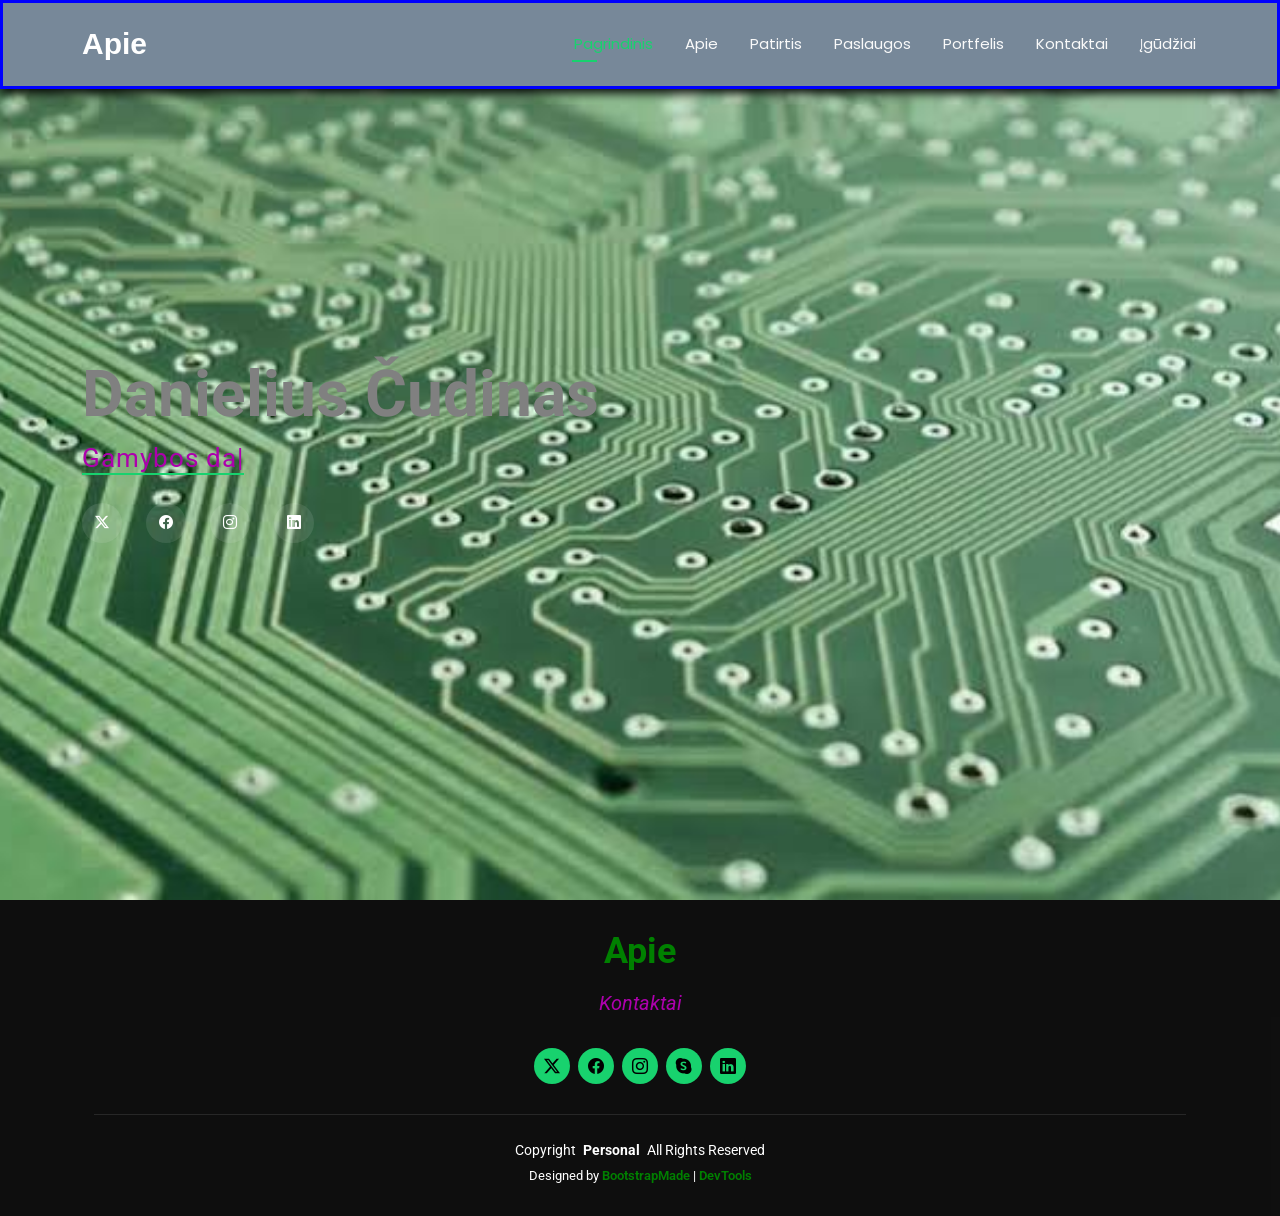
<file: index.html>
<!DOCTYPE html>
<html lang="lt">

<head>
  <meta charset="UTF-8">
  <meta content="width=device-width, initial-scale=1.0" name="viewport">
  <title>Mano CV</title>
  <meta name="description" content="">
  <meta name="keywords" content="">
  <meta name="description" content="Danielius Čudinas CV puslapis">

  <!-- Favicons -->
  <link href="assets/img/favicon1.png" rel="icon">
  <link href="assets/img/apple-touch-icon.png" rel="apple-touch-icon">

  <!-- Fonts -->
  <link href="https://fonts.googleapis.com" rel="preconnect">
  <link href="https://fonts.gstatic.com" rel="preconnect" crossorigin>
  <link href="https://fonts.googleapis.com/css2?family=Roboto:ital,wght@0,100;0,300;0,400;0,500;0,700;0,900;1,100;1,300;1,400;1,500;1,700;1,900&family=Poppins:ital,wght@0,100;0,200;0,300;0,400;0,500;0,600;0,700;0,800;0,900;1,100;1,200;1,300;1,400;1,500;1,600;1,700;1,800;1,900&family=Raleway:ital,wght@0,100;0,200;0,300;0,400;0,500;0,600;0,700;0,800;0,900;1,100;1,200;1,300;1,400;1,500;1,600;1,700;1,800;1,900&display=swap" rel="stylesheet">

  <!-- Vendor CSS Files -->
  <link href="assets/vendor/bootstrap/css/bootstrap.min.css" rel="stylesheet">
  <link href="assets/vendor/bootstrap-icons/bootstrap-icons.css" rel="stylesheet">
  <link href="assets/vendor/aos/aos.css" rel="stylesheet">
  <link href="assets/vendor/swiper/swiper-bundle.min.css" rel="stylesheet">
  <link href="assets/vendor/glightbox/css/glightbox.min.css" rel="stylesheet">

  <!-- Main CSS File -->
  <link href="assets/css/main.css" rel="stylesheet">
  <!-- Custom CSS File -->
  <link href="assets/css/custom.css" rel="stylesheet">

  <!-- =======================================================
  * Template Name: Personal
  * Template URL: https://bootstrapmade.com/personal-free-resume-bootstrap-template/
  * Updated: Mar 05 2025 with Bootstrap v5.3.3
  * Author: BootstrapMade.com
  * License: https://bootstrapmade.com/license/
  ======================================================== -->
</head>

<body class="index-page">

  <header id="header" class="header d-flex align-items-center fixed-top">
    <div class="container-fluid container-xl position-relative d-flex align-items-center justify-content-between">

      <a href="index.html" class="logo d-flex align-items-center">
        <!-- Uncomment the line below if you also wish to use an image logo -->
        <!-- <img src="assets/img/logo.webp" alt=""> -->
        <h1 class="sitename">Apie</h1>
      </a>

      <nav id="navmenu" class="navmenu">
        <ul>
          <li><a href="index.html" class="active">Pagrindinis</a></li>
          <li><a href="about.html">Apie</a></li>
          <li><a href="resume.html">Patirtis</a></li>
          <li><a href="services.html">Paslaugos</a></li>
          <li><a href="portfolio.html">Portfelis</a></li>
          <li><a href="contact.html">Kontaktai</a></li>
          <li><a href="module.html">Įgūdžiai</a></li>
        </ul>
        <i class="mobile-nav-toggle d-xl-none bi bi-list"></i>
      </nav>

    </div>
  </header>

  <main class="main">

    <!-- Hero Section -->
    <section id="hero" class="hero section dark-background">

      <img src="assets/img/hero-bg1.png" alt="PCB" data-aos="fade-in">

      <div class="container" data-aos="zoom-out" data-aos-delay="100">
        <h2>Danielius Čudinas</h2>
        <p><span class="typed" data-typed-items="Gamybos darbuotojas, Studentas"></span><span class="typed-cursor typed-cursor--blink"></span></p>
        <div class="social-links">
          <a href="#"><i class="bi bi-twitter-x"></i></a>
          <a href="#"><i class="bi bi-facebook"></i></a>
          <a href="#"><i class="bi bi-instagram"></i></a>
          <a href="#"><i class="bi bi-linkedin"></i></a>
        </div>
      </div>

    </section><!-- /Hero Section -->

  </main>

  <footer id="footer" class="footer dark-background">
    <div class="container">
      <h3 class="sitename">Apie</h3>
      <p>Kontaktai</p> 
      <div class="social-links d-flex justify-content-center">
        <a href=""><i class="bi bi-twitter-x"></i></a>
        <a href=""><i class="bi bi-facebook"></i></a>
        <a href=""><i class="bi bi-instagram"></i></a>
        <a href=""><i class="bi bi-skype"></i></a>
        <a href=""><i class="bi bi-linkedin"></i></a>
      </div>
      <div class="container">
        <div class="copyright">
          <span>Copyright</span> <strong class="px-1 sitename">Personal</strong> <span>All Rights Reserved</span>
        </div>
        <div class="credits">
          <!-- All the links in the footer should remain intact. -->
          <!-- You can delete the links only if you've purchased the pro version. -->
          <!-- Licensing information: https://bootstrapmade.com/license/ -->
          <!-- Purchase the pro version with working PHP/AJAX contact form: [buy-url] -->
          Designed by <a href="https://bootstrapmade.com/">BootstrapMade</a> | <a href="https://bootstrapmade.com/tools/">DevTools</a>
        </div>
      </div>
    </div>
  </footer>

  <!-- Scroll Top -->
  <a href="#" id="scroll-top" class="scroll-top d-flex align-items-center justify-content-center"><i class="bi bi-arrow-up-short"></i></a>

  <!-- Preloader -->
  <div id="preloader"></div>

  <!-- Vendor JS Files -->
  <script src="assets/vendor/bootstrap/js/bootstrap.bundle.min.js"></script>
  <script src="assets/vendor/php-email-form/validate.js"></script>
  <script src="assets/vendor/aos/aos.js"></script>
  <script src="assets/vendor/typed.js/typed.umd.js"></script>
  <script src="assets/vendor/purecounter/purecounter_vanilla.js"></script>
  <script src="assets/vendor/waypoints/noframework.waypoints.js"></script>
  <script src="assets/vendor/swiper/swiper-bundle.min.js"></script>
  <script src="assets/vendor/glightbox/js/glightbox.min.js"></script>
  <script src="assets/vendor/imagesloaded/imagesloaded.pkgd.min.js"></script>
  <script src="assets/vendor/isotope-layout/isotope.pkgd.min.js"></script>

  <!-- Main JS File -->
  <script src="assets/js/main.js"></script>
  <!-- Custom JS File -->
  <script src="assets/js/custom.js"></script>

</body>

</html>
</file>
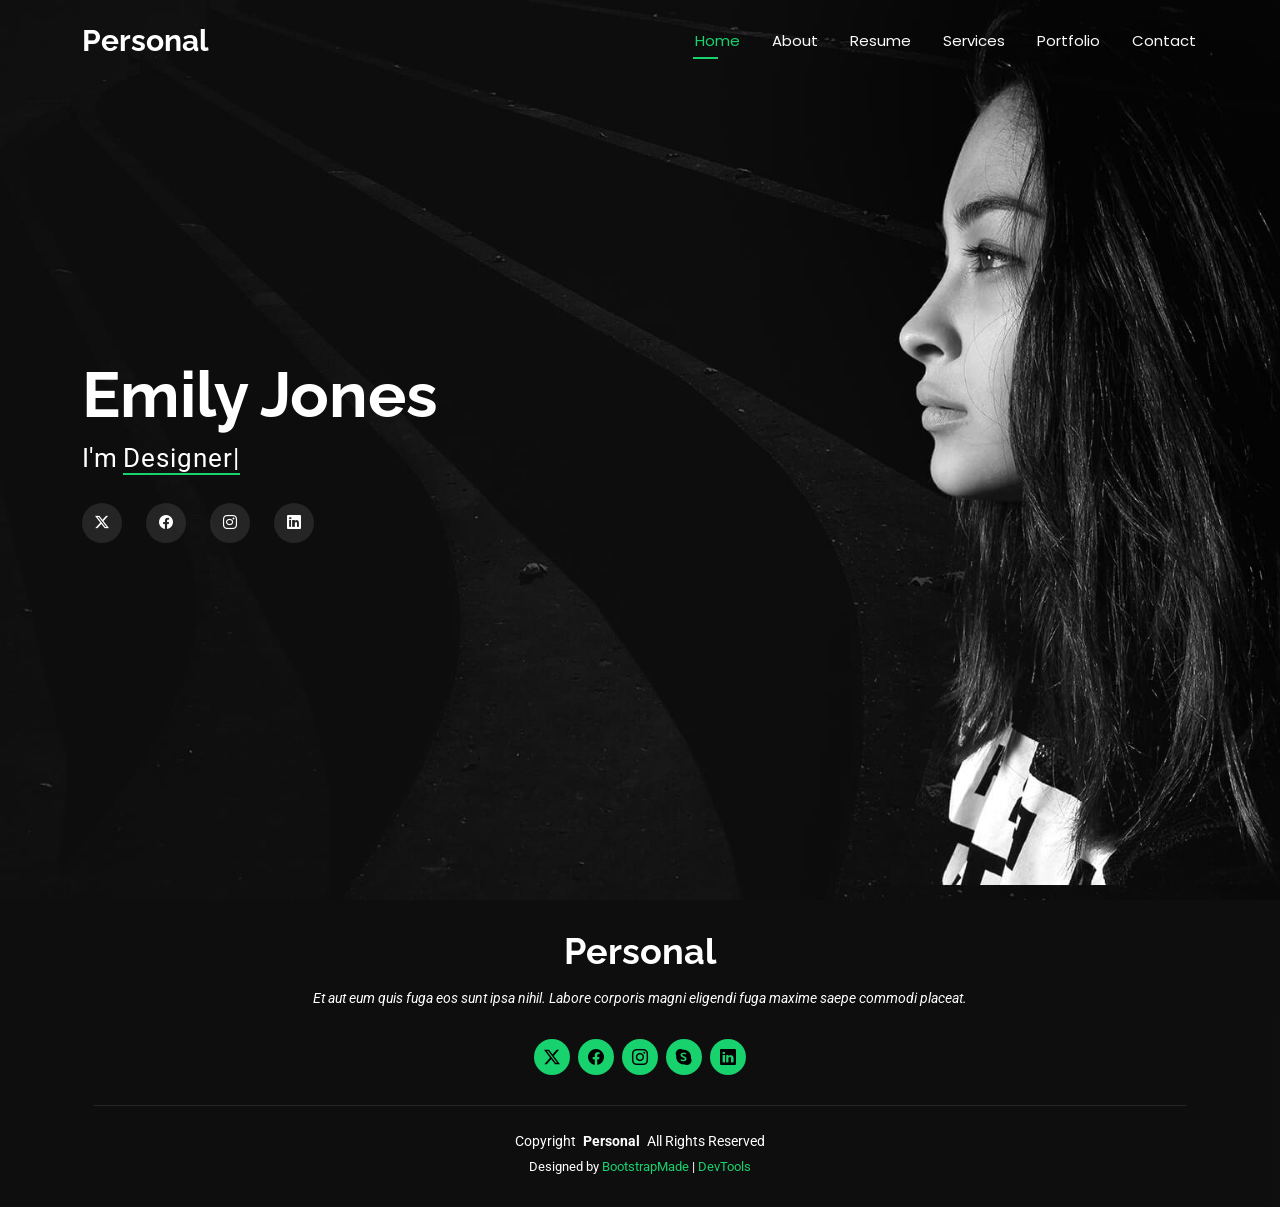
<file: template_3/index.html>
<!DOCTYPE html>
<html lang="en">

<head>
  <meta charset="utf-8">
  <meta content="width=device-width, initial-scale=1.0" name="viewport">
  <title>Index - Personal Bootstrap Template</title>
  <meta name="description" content="">
  <meta name="keywords" content="">

  <!-- Favicons -->
  <link href="assets/img/favicon.png" rel="icon">
  <link href="assets/img/apple-touch-icon.png" rel="apple-touch-icon">

  <!-- Fonts -->
  <link href="https://fonts.googleapis.com" rel="preconnect">
  <link href="https://fonts.gstatic.com" rel="preconnect" crossorigin>
  <link href="https://fonts.googleapis.com/css2?family=Roboto:ital,wght@0,100;0,300;0,400;0,500;0,700;0,900;1,100;1,300;1,400;1,500;1,700;1,900&family=Poppins:ital,wght@0,100;0,200;0,300;0,400;0,500;0,600;0,700;0,800;0,900;1,100;1,200;1,300;1,400;1,500;1,600;1,700;1,800;1,900&family=Raleway:ital,wght@0,100;0,200;0,300;0,400;0,500;0,600;0,700;0,800;0,900;1,100;1,200;1,300;1,400;1,500;1,600;1,700;1,800;1,900&display=swap" rel="stylesheet">

  <!-- Vendor CSS Files -->
  <link href="assets/vendor/bootstrap/css/bootstrap.min.css" rel="stylesheet">
  <link href="assets/vendor/bootstrap-icons/bootstrap-icons.css" rel="stylesheet">
  <link href="assets/vendor/aos/aos.css" rel="stylesheet">
  <link href="assets/vendor/swiper/swiper-bundle.min.css" rel="stylesheet">
  <link href="assets/vendor/glightbox/css/glightbox.min.css" rel="stylesheet">

  <!-- Main CSS File -->
  <link href="assets/css/main.css" rel="stylesheet">

  <!-- =======================================================
  * Template Name: Personal
  * Template URL: https://bootstrapmade.com/personal-free-resume-bootstrap-template/
  * Updated: Mar 05 2025 with Bootstrap v5.3.3
  * Author: BootstrapMade.com
  * License: https://bootstrapmade.com/license/
  ======================================================== -->
</head>

<body class="index-page">

  <header id="header" class="header d-flex align-items-center fixed-top">
    <div class="container-fluid container-xl position-relative d-flex align-items-center justify-content-between">

      <a href="index.html" class="logo d-flex align-items-center">
        <!-- Uncomment the line below if you also wish to use an image logo -->
        <!-- <img src="assets/img/logo.webp" alt=""> -->
        <h1 class="sitename">Personal</h1>
      </a>

      <nav id="navmenu" class="navmenu">
        <ul>
          <li><a href="index.html" class="active">Home</a></li>
          <li><a href="about.html">About</a></li>
          <li><a href="resume.html">Resume</a></li>
          <li><a href="services.html">Services</a></li>
          <li><a href="portfolio.html">Portfolio</a></li>
          <li><a href="contact.html">Contact</a></li>
        </ul>
        <i class="mobile-nav-toggle d-xl-none bi bi-list"></i>
      </nav>

    </div>
  </header>

  <main class="main">

    <!-- Hero Section -->
    <section id="hero" class="hero section dark-background">

      <img src="assets/img/hero-bg.jpg" alt="" data-aos="fade-in">

      <div class="container" data-aos="zoom-out" data-aos-delay="100">
        <h2>Emily Jones</h2>
        <p>I'm <span class="typed" data-typed-items="Designer, Developer, Freelancer, Photographer"></span><span class="typed-cursor typed-cursor--blink"></span></p>
        <div class="social-links">
          <a href="#"><i class="bi bi-twitter-x"></i></a>
          <a href="#"><i class="bi bi-facebook"></i></a>
          <a href="#"><i class="bi bi-instagram"></i></a>
          <a href="#"><i class="bi bi-linkedin"></i></a>
        </div>
      </div>

    </section><!-- /Hero Section -->

  </main>

  <footer id="footer" class="footer dark-background">
    <div class="container">
      <h3 class="sitename">Personal</h3>
      <p>Et aut eum quis fuga eos sunt ipsa nihil. Labore corporis magni eligendi fuga maxime saepe commodi placeat.</p>
      <div class="social-links d-flex justify-content-center">
        <a href=""><i class="bi bi-twitter-x"></i></a>
        <a href=""><i class="bi bi-facebook"></i></a>
        <a href=""><i class="bi bi-instagram"></i></a>
        <a href=""><i class="bi bi-skype"></i></a>
        <a href=""><i class="bi bi-linkedin"></i></a>
      </div>
      <div class="container">
        <div class="copyright">
          <span>Copyright</span> <strong class="px-1 sitename">Personal</strong> <span>All Rights Reserved</span>
        </div>
        <div class="credits">
          <!-- All the links in the footer should remain intact. -->
          <!-- You can delete the links only if you've purchased the pro version. -->
          <!-- Licensing information: https://bootstrapmade.com/license/ -->
          <!-- Purchase the pro version with working PHP/AJAX contact form: [buy-url] -->
          Designed by <a href="https://bootstrapmade.com/">BootstrapMade</a> | <a href="https://bootstrapmade.com/tools/">DevTools</a>
        </div>
      </div>
    </div>
  </footer>

  <!-- Scroll Top -->
  <a href="#" id="scroll-top" class="scroll-top d-flex align-items-center justify-content-center"><i class="bi bi-arrow-up-short"></i></a>

  <!-- Preloader -->
  <div id="preloader"></div>

  <!-- Vendor JS Files -->
  <script src="assets/vendor/bootstrap/js/bootstrap.bundle.min.js"></script>
  <script src="assets/vendor/php-email-form/validate.js"></script>
  <script src="assets/vendor/aos/aos.js"></script>
  <script src="assets/vendor/typed.js/typed.umd.js"></script>
  <script src="assets/vendor/purecounter/purecounter_vanilla.js"></script>
  <script src="assets/vendor/waypoints/noframework.waypoints.js"></script>
  <script src="assets/vendor/swiper/swiper-bundle.min.js"></script>
  <script src="assets/vendor/glightbox/js/glightbox.min.js"></script>
  <script src="assets/vendor/imagesloaded/imagesloaded.pkgd.min.js"></script>
  <script src="assets/vendor/isotope-layout/isotope.pkgd.min.js"></script>

  <!-- Main JS File -->
  <script src="assets/js/main.js"></script>

</body>

</html>
</file>
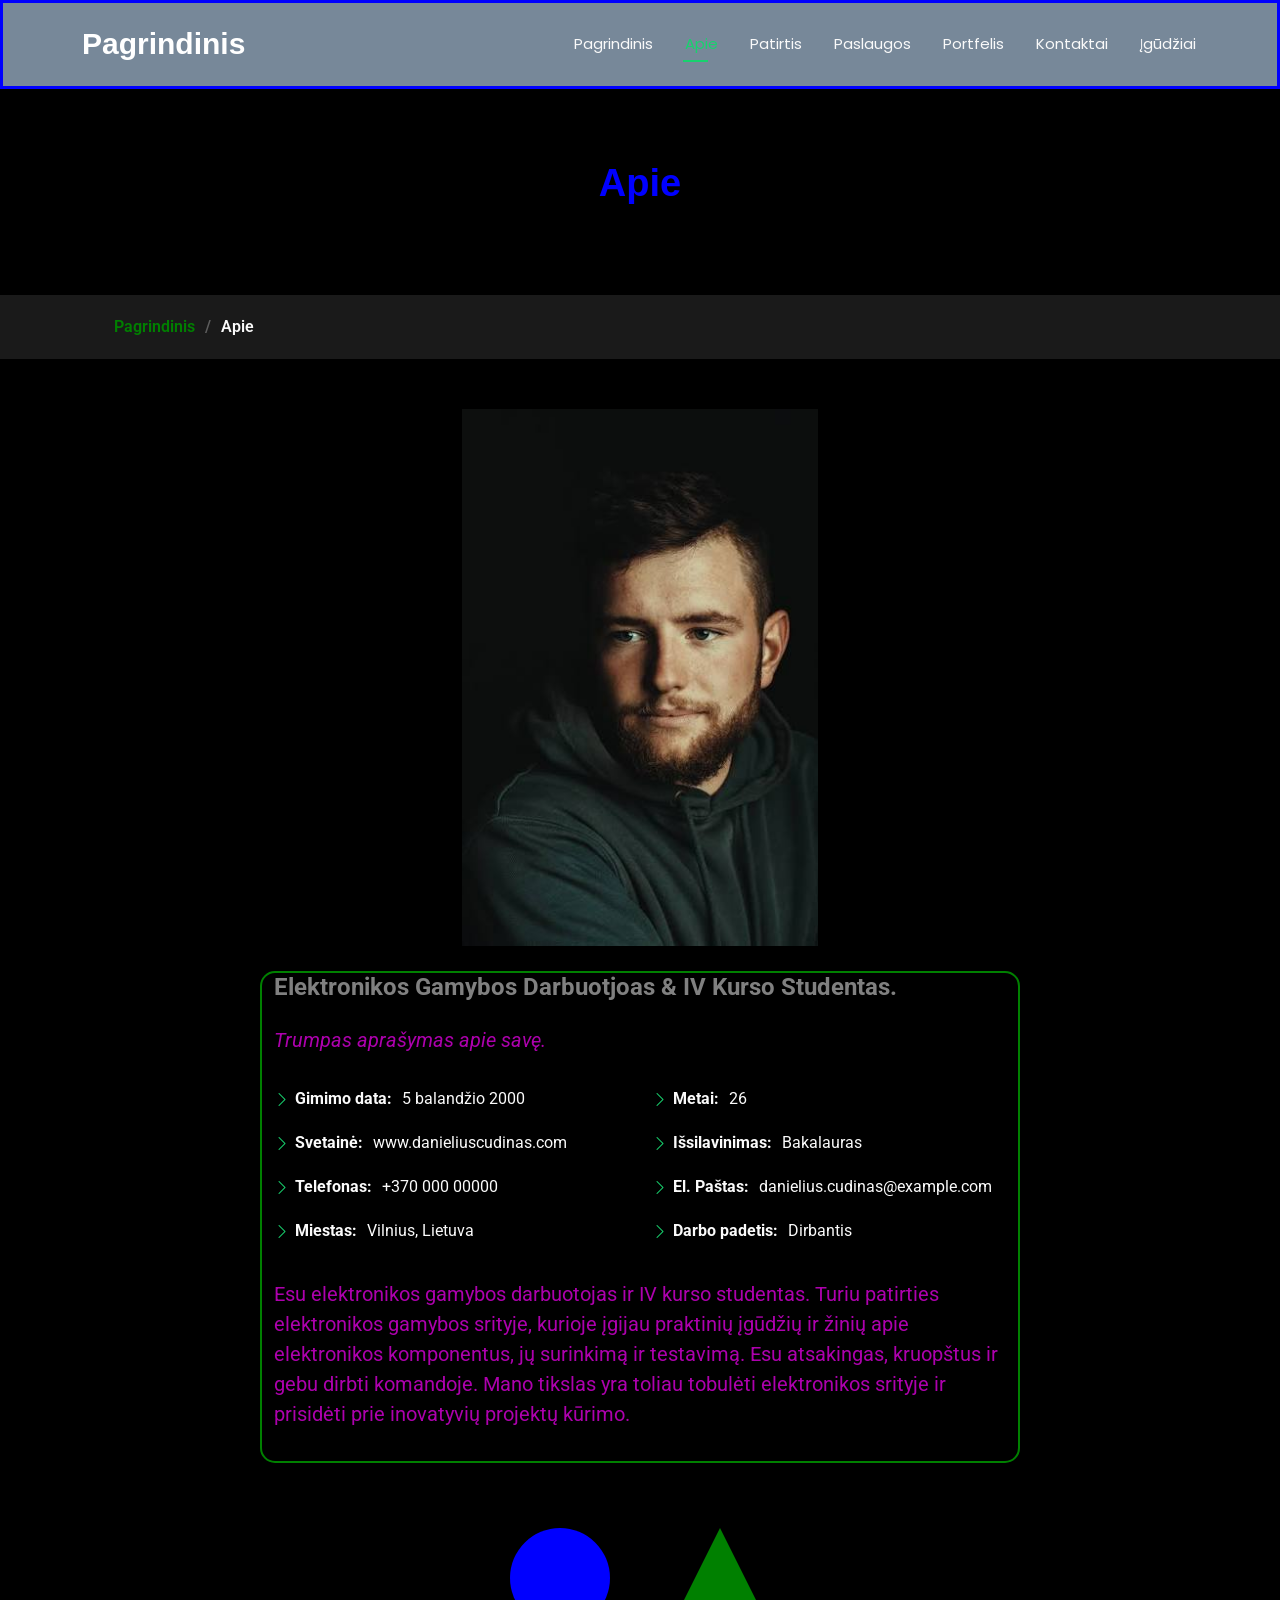
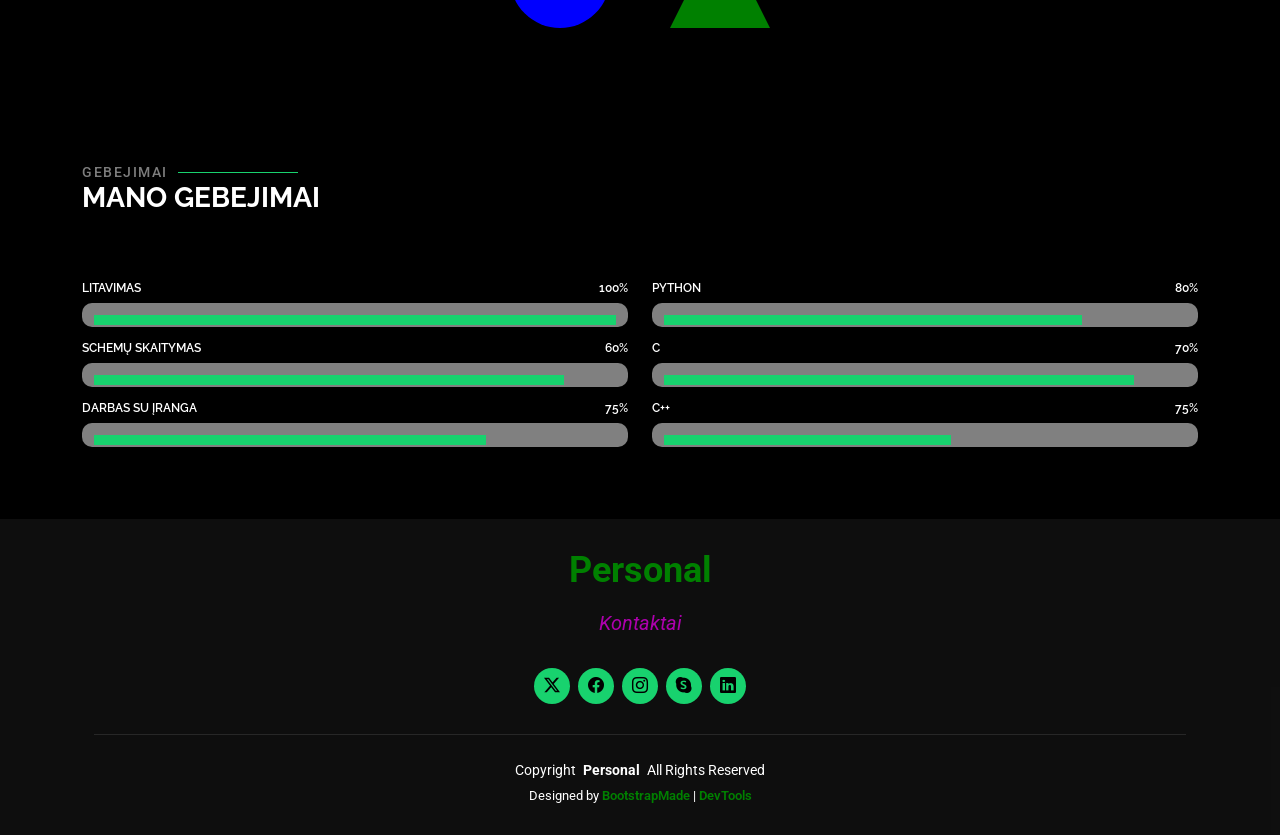
<file: about.html>
<!DOCTYPE html>
<html lang="en">

<head>
  <meta charset="utf-8">
  <meta content="width=device-width, initial-scale=1.0" name="viewport">
  <title>About - Personal Bootstrap Template</title>
  <meta name="description" content="">
  <meta name="keywords" content="">

  <!-- Favicons -->
  <link href="assets/img/favicon.png" rel="icon">
  <link href="assets/img/apple-touch-icon.png" rel="apple-touch-icon">

  <!-- Fonts -->
  <link href="https://fonts.googleapis.com" rel="preconnect">
  <link href="https://fonts.gstatic.com" rel="preconnect" crossorigin>
  <link href="https://fonts.googleapis.com/css2?family=Roboto:ital,wght@0,100;0,300;0,400;0,500;0,700;0,900;1,100;1,300;1,400;1,500;1,700;1,900&family=Poppins:ital,wght@0,100;0,200;0,300;0,400;0,500;0,600;0,700;0,800;0,900;1,100;1,200;1,300;1,400;1,500;1,600;1,700;1,800;1,900&family=Raleway:ital,wght@0,100;0,200;0,300;0,400;0,500;0,600;0,700;0,800;0,900;1,100;1,200;1,300;1,400;1,500;1,600;1,700;1,800;1,900&display=swap" rel="stylesheet">

  <!-- Vendor CSS Files -->
  <link href="assets/vendor/bootstrap/css/bootstrap.min.css" rel="stylesheet">
  <link href="assets/vendor/bootstrap-icons/bootstrap-icons.css" rel="stylesheet">
  <link href="assets/vendor/aos/aos.css" rel="stylesheet">
  <link href="assets/vendor/swiper/swiper-bundle.min.css" rel="stylesheet">
  <link href="assets/vendor/glightbox/css/glightbox.min.css" rel="stylesheet">

  <!-- Main CSS File -->
  <link href="assets/css/main.css" rel="stylesheet">
    <!-- Custom CSS File -->
  <link href="assets/css/custom.css" rel="stylesheet">

  <!-- =======================================================
  * Template Name: Personal
  * Template URL: https://bootstrapmade.com/personal-free-resume-bootstrap-template/
  * Updated: Mar 05 2025 with Bootstrap v5.3.3
  * Author: BootstrapMade.com
  * License: https://bootstrapmade.com/license/
  ======================================================== -->
</head>

<body class="about-page">

  <header id="header" class="header d-flex align-items-center fixed-top">
    <div class="container-fluid container-xl position-relative d-flex align-items-center justify-content-between">

      <a href="index.html" class="logo d-flex align-items-center">
        <!-- Uncomment the line below if you also wish to use an image logo -->
        <!-- <img src="assets/img/logo.webp" alt=""> -->
        <h1 class="sitename">Pagrindinis</h1>
      </a>

      <nav id="navmenu" class="navmenu">
        <ul>
          <li><a href="index.html">Pagrindinis</a></li>
          <li><a href="about.html" class="active">Apie</a></li>
          <li><a href="resume.html">Patirtis</a></li>
          <li><a href="services.html">Paslaugos</a></li>
          <li><a href="portfolio.html">Portfelis</a></li>
          <li><a href="contact.html">Kontaktai</a></li>
          <li><a href="module.html">Įgūdžiai</a></li>
        </ul>
        <i class="mobile-nav-toggle d-xl-none bi bi-list"></i>
      </nav>

    </div>
  </header>

  <main class="main">

    <!-- Page Title -->
    <div class="page-title" data-aos="fade">
      <div class="heading">
        <div class="container">
          <div class="row d-flex justify-content-center text-center">
            <div class="col-lg-8">
              <h1>Apie</h1>
            </div>
          </div>
        </div>
      </div>
      <nav class="breadcrumbs">
        <div class="container">
          <ol>
            <li><a href="index.html">Pagrindinis</a></li>
            <li class="current">Apie</li>
          </ol>
        </div>
      </nav>
    </div><!-- End Page Title -->

    <!-- About Section -->
    <section id="about" class="about section">

      <div class="container" data-aos="fade-up" data-aos-delay="100">

        <div class="row gy-4 justify-content-center">
          <div class="col-lg-4">
            <img src="assets/img/profile1.png" class="img-fluid" alt="Profilio nuotrauka">
          </div>
          <div class="col-lg-8 content">
            <h2>Elektronikos Gamybos Darbuotjoas &amp; IV Kurso Studentas.</h2>
            <p class="fst-italic py-3">
              Trumpas aprašymas apie savę.
            </p>
            <div class="row">
              <div class="col-lg-6">
                <ul>
                  <li><i class="bi bi-chevron-right"></i> <strong>Gimimo data:</strong> <span>5 balandžio 2000</span></li>
                  <li><i class="bi bi-chevron-right"></i> <strong>Svetainė:</strong> <span>www.danieliuscudinas.com</span></li>
                  <li><i class="bi bi-chevron-right"></i> <strong>Telefonas:</strong> <span>+370 000 00000</span></li>
                  <li><i class="bi bi-chevron-right"></i> <strong>Miestas:</strong> <span>Vilnius, Lietuva</span></li>
                </ul>
              </div>
              <div class="col-lg-6">
                <ul>
                  <li><i class="bi bi-chevron-right"></i> <strong>Metai:</strong> <span>26</span></li>
                  <li><i class="bi bi-chevron-right"></i> <strong>Išsilavinimas:</strong> <span>Bakalauras</span></li>
                  <li><i class="bi bi-chevron-right"></i> <strong>El. Paštas:</strong> <span>danielius.cudinas@example.com</span></li>
                  <li><i class="bi bi-chevron-right"></i> <strong>Darbo padetis:</strong> <span>Dirbantis</span></li>
                </ul>
              </div>
            </div>
            <p class="py-3">
              Esu elektronikos gamybos darbuotojas ir IV kurso studentas. Turiu patirties elektronikos gamybos srityje, kurioje įgijau praktinių įgūdžių ir žinių apie elektronikos komponentus, jų surinkimą ir testavimą. 
              Esu atsakingas, kruopštus ir gebu dirbti komandoje. Mano tikslas yra toliau tobulėti elektronikos srityje ir prisidėti prie inovatyvių projektų kūrimo.
            </p>
          </div>
        </div>

      </div>

      <div class="css-shapes">

        <div class="shape circle"></div>

        <div class="shape triangle"></div>

      </div>

    </section><!-- /About Section -->

    <!-- Skills Section -->
    <section id="skills" class="skills section">

      <!-- Section Title -->
      <div class="container section-title" data-aos="fade-up">
        <h2>Gebejimai</h2>
        <div><span>Mano</span> <span class="description-title">Gebejimai</span></div>
      </div><!-- End Section Title -->

      <div class="container" data-aos="fade-up" data-aos-delay="100">

        <div class="row skills-content skills-animation">

          <div class="col-lg-6">

            <div class="progress">
              <span class="skill"><span>Litavimas</span> <i class="val">100%</i></span>
              <div class="progress-bar-wrap">
                <div class="progress-bar" role="progressbar" aria-valuenow="100" aria-valuemin="0" aria-valuemax="100"></div>
              </div>
            </div><!-- End Skills Item -->

            <div class="progress">
              <span class="skill"><span>Schemų skaitymas</span> <i class="val">60%</i></span>
              <div class="progress-bar-wrap">
                <div class="progress-bar" role="progressbar" aria-valuenow="90" aria-valuemin="0" aria-valuemax="100"></div>
              </div>
            </div><!-- End Skills Item -->

            <div class="progress">
              <span class="skill"><span>Darbas su įranga</span> <i class="val">75%</i></span>
              <div class="progress-bar-wrap">
                <div class="progress-bar" role="progressbar" aria-valuenow="75" aria-valuemin="0" aria-valuemax="100"></div>
              </div>
            </div><!-- End Skills Item -->

          </div>

          <div class="col-lg-6">

            <div class="progress">
              <span class="skill"><span>Python</span> <i class="val">80%</i></span>
              <div class="progress-bar-wrap">
                <div class="progress-bar" role="progressbar" aria-valuenow="80" aria-valuemin="0" aria-valuemax="100"></div>
              </div>
            </div><!-- End Skills Item -->

            <div class="progress">
              <span class="skill"><span>C</span> <i class="val">70%</i></span>
              <div class="progress-bar-wrap">
                <div class="progress-bar" role="progressbar" aria-valuenow="90" aria-valuemin="0" aria-valuemax="100"></div>
              </div>
            </div><!-- End Skills Item -->

            <div class="progress">
              <span class="skill"><span>C++</span> <i class="val">75%</i></span>
              <div class="progress-bar-wrap">
                <div class="progress-bar" role="progressbar" aria-valuenow="55" aria-valuemin="0" aria-valuemax="100"></div>
              </div>
            </div><!-- End Skills Item -->

          </div>

        </div>

      </div>

    </section><!-- /Skills Section -->

  </main>

  <footer id="footer" class="footer dark-background">
    <div class="container">
      <h3 class="sitename">Personal</h3>
      <p>Kontaktai</p>
      <div class="social-links d-flex justify-content-center">
        <a href=""><i class="bi bi-twitter-x"></i></a>
        <a href=""><i class="bi bi-facebook"></i></a>
        <a href=""><i class="bi bi-instagram"></i></a>
        <a href=""><i class="bi bi-skype"></i></a>
        <a href=""><i class="bi bi-linkedin"></i></a>
      </div>
      <div class="container">
        <div class="copyright">
          <span>Copyright</span> <strong class="px-1 sitename">Personal</strong> <span>All Rights Reserved</span>
        </div>
        <div class="credits">
          <!-- All the links in the footer should remain intact. -->
          <!-- You can delete the links only if you've purchased the pro version. -->
          <!-- Licensing information: https://bootstrapmade.com/license/ -->
          <!-- Purchase the pro version with working PHP/AJAX contact form: [buy-url] -->
          Designed by <a href="https://bootstrapmade.com/">BootstrapMade</a> | <a href="https://bootstrapmade.com/tools/">DevTools</a>
        </div>
      </div>
    </div>
  </footer>

  <!-- Scroll Top -->
  <a href="#" id="scroll-top" class="scroll-top d-flex align-items-center justify-content-center"><i class="bi bi-arrow-up-short"></i></a>

  <!-- Preloader -->
  <div id="preloader"></div>

  <!-- Vendor JS Files -->
  <script src="assets/vendor/bootstrap/js/bootstrap.bundle.min.js"></script>
  <script src="assets/vendor/php-email-form/validate.js"></script>
  <script src="assets/vendor/aos/aos.js"></script>
  <script src="assets/vendor/typed.js/typed.umd.js"></script>
  <script src="assets/vendor/purecounter/purecounter_vanilla.js"></script>
  <script src="assets/vendor/waypoints/noframework.waypoints.js"></script>
  <script src="assets/vendor/swiper/swiper-bundle.min.js"></script>
  <script src="assets/vendor/glightbox/js/glightbox.min.js"></script>
  <script src="assets/vendor/imagesloaded/imagesloaded.pkgd.min.js"></script>
  <script src="assets/vendor/isotope-layout/isotope.pkgd.min.js"></script>

  <!-- Main JS File -->
  <script src="assets/js/main.js"></script>

</body>

</html>
</file>
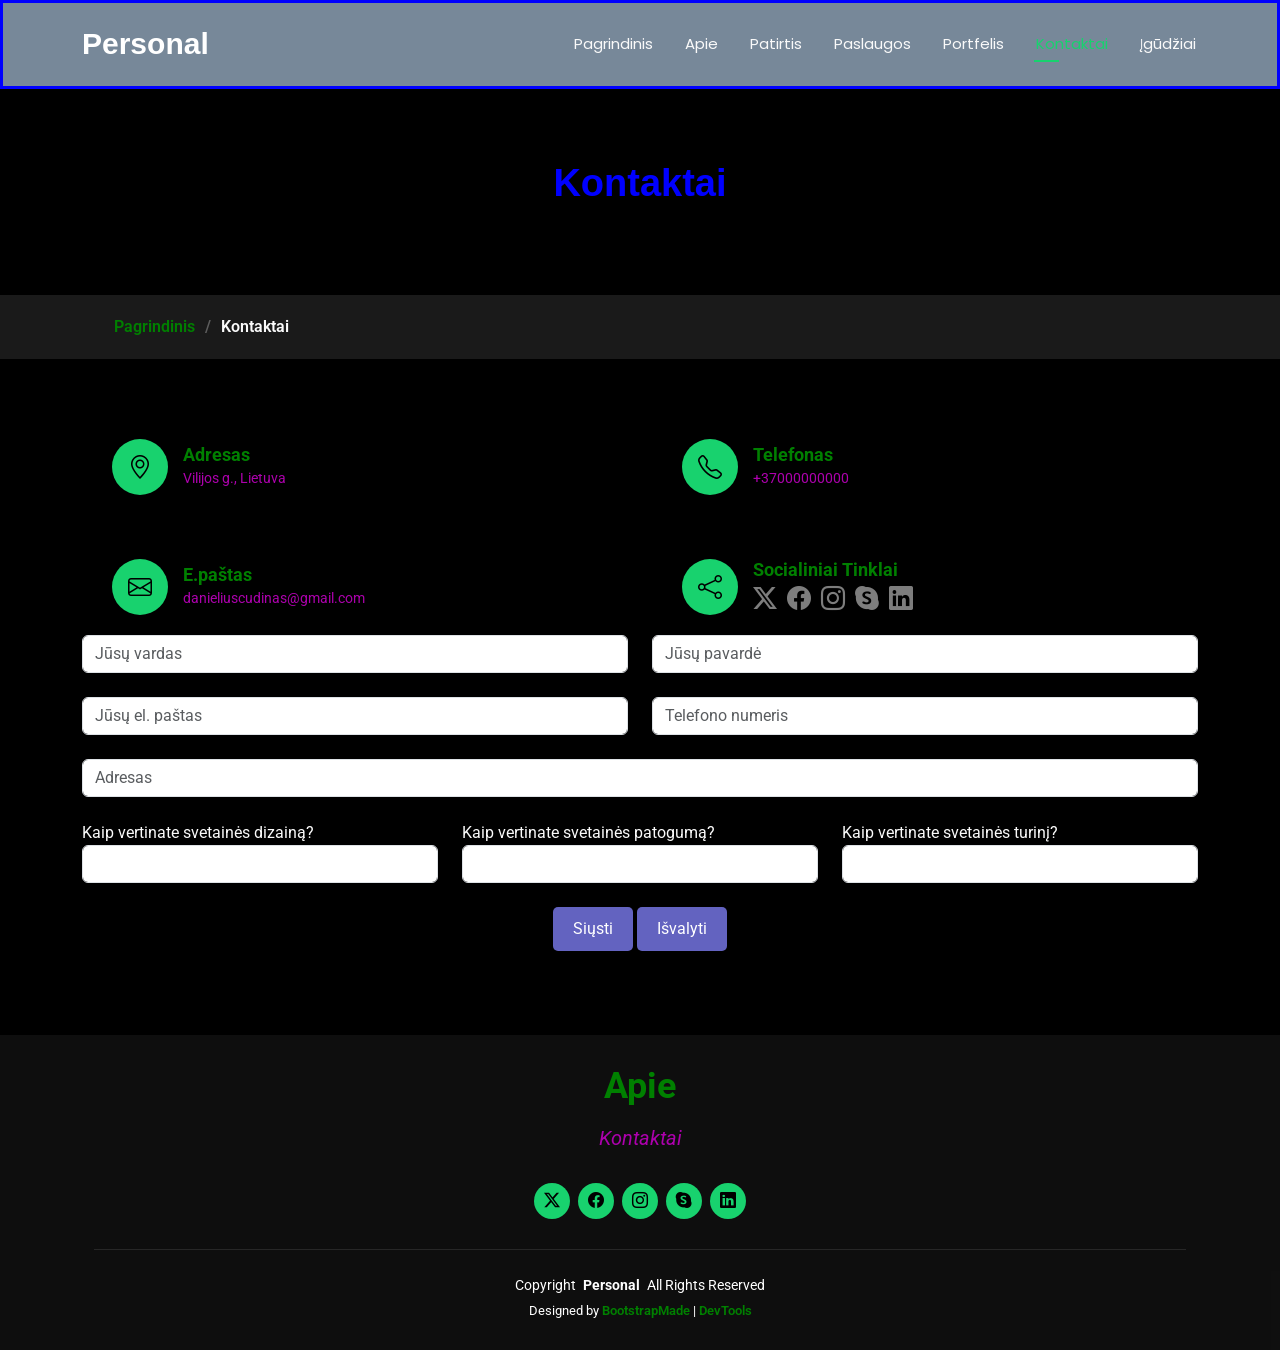
<file: contact.html>
<!DOCTYPE html>
<html lang="lt">

<head>
  <meta charset="utf-8">
  <meta content="width=device-width, initial-scale=1.0" name="viewport">
  <title>Kontaktai</title>
  <meta name="description" content="">
  <meta name="keywords" content="">

  <!-- Favicons -->
  <link href="assets/img/favicon.png" rel="icon">
  <link href="assets/img/apple-touch-icon.png" rel="apple-touch-icon">

  <!-- Fonts -->
  <link href="https://fonts.googleapis.com" rel="preconnect">
  <link href="https://fonts.gstatic.com" rel="preconnect" crossorigin>
  <link href="https://fonts.googleapis.com/css2?family=Roboto:ital,wght@0,100;0,300;0,400;0,500;0,700;0,900;1,100;1,300;1,400;1,500;1,700;1,900&family=Poppins:ital,wght@0,100;0,200;0,300;0,400;0,500;0,600;0,700;0,800;0,900;1,100;1,200;1,300;1,400;1,500;1,600;1,700;1,800;1,900&family=Raleway:ital,wght@0,100;0,200;0,300;0,400;0,500;0,600;0,700;0,800;0,900;1,100;1,200;1,300;1,400;1,500;1,600;1,700;1,800;1,900&display=swap" rel="stylesheet">

  <!-- Vendor CSS Files -->
  <link href="assets/vendor/bootstrap/css/bootstrap.min.css" rel="stylesheet">
  <link href="assets/vendor/bootstrap-icons/bootstrap-icons.css" rel="stylesheet">
  <link href="assets/vendor/aos/aos.css" rel="stylesheet">
  <link href="assets/vendor/swiper/swiper-bundle.min.css" rel="stylesheet">
  <link href="assets/vendor/glightbox/css/glightbox.min.css" rel="stylesheet">

  <!-- Main CSS File -->
  <link href="assets/css/main.css" rel="stylesheet">
    <!-- Custom CSS File -->
  <link href="assets/css/custom.css" rel="stylesheet">

  <!-- =======================================================
  * Template Name: Personal
  * Template URL: https://bootstrapmade.com/personal-free-resume-bootstrap-template/
  * Updated: Mar 05 2025 with Bootstrap v5.3.3
  * Author: BootstrapMade.com
  * License: https://bootstrapmade.com/license/
  ======================================================== -->
</head>

<body class="contact-page">

  <header id="header" class="header d-flex align-items-center fixed-top">
    <div class="container-fluid container-xl position-relative d-flex align-items-center justify-content-between">

      <a href="index.html" class="logo d-flex align-items-center">
        <!-- Uncomment the line below if you also wish to use an image logo -->
        <!-- <img src="assets/img/logo.webp" alt=""> -->
        <h1 class="sitename">Personal</h1>
      </a>

      <nav id="navmenu" class="navmenu">
        <ul>
          <li><a href="index.html">Pagrindinis</a></li>
          <li><a href="about.html">Apie</a></li>
          <li><a href="resume.html">Patirtis</a></li>
          <li><a href="services.html">Paslaugos</a></li>
          <li><a href="portfolio.html">Portfelis</a></li>
          <li><a href="contact.html" class="active">Kontaktai</a></li>
          <li><a href="module.html">Įgūdžiai</a></li>
        </ul>
        <i class="mobile-nav-toggle d-xl-none bi bi-list"></i>
      </nav>

    </div>
  </header>

  <main class="main">

    <!-- Page Title -->
    <div class="page-title" data-aos="fade">
      <div class="heading">
        <div class="container">
          <div class="row d-flex justify-content-center text-center">
            <div class="col-lg-8">
              <h1>Kontaktai</h1>
            </div>
          </div>
        </div>
      </div>
      <nav class="breadcrumbs">
        <div class="container">
          <ol>
            <li><a href="index.html">Pagrindinis</a></li>
            <li class="current">Kontaktai</li>
          </ol>
        </div>
      </nav>
    </div><!-- End Page Title -->

    <!-- Contact Section -->
    <section id="contact" class="contact section">

      <div class="container" data-aos="fade-up" data-aos-delay="100">

        <div class="row gy-4">

          <div class="col-md-6">
            <div class="info-item d-flex align-items-center" data-aos="fade-up" data-aos-delay="200">
              <i class="icon bi bi-geo-alt flex-shrink-0"></i>
              <div>
                <h3>Adresas</h3>
                <p>Vilijos g., Lietuva</p>
              </div>
            </div>
          </div><!-- End Info Item -->

          <div class="col-md-6">
            <div class="info-item d-flex align-items-center" data-aos="fade-up" data-aos-delay="300">
              <i class="icon bi bi-telephone flex-shrink-0"></i>
              <div>
                <h3>Telefonas</h3>
                <p>+37000000000</p>
              </div>
            </div>
          </div><!-- End Info Item -->

          <div class="col-md-6">
            <div class="info-item d-flex align-items-center" data-aos="fade-up" data-aos-delay="400">
              <i class="icon bi bi-envelope flex-shrink-0"></i>
              <div>
                <h3>E.paštas</h3>
                <p>danieliuscudinas@gmail.com</p>
              </div>
            </div>
          </div><!-- End Info Item -->

          <div class="col-md-6">
            <div class="info-item d-flex align-items-center" data-aos="fade-up" data-aos-delay="500">
              <i class="icon bi bi-share flex-shrink-0"></i>
              <div>
                <h3>Socialiniai Tinklai</h3>
                <div class="social-links">
                  <a href="#"><i class="bi bi-twitter-x"></i></a>
                  <a href="#"><i class="bi bi-facebook"></i></a>
                  <a href="#"><i class="bi bi-instagram"></i></a>
                  <a href="#"><i class="bi bi-skype"></i></a>
                  <a href="#"><i class="bi bi-linkedin"></i></a>
                </div>
              </div>
            </div>
          </div><!-- End Info Item -->

        </div>

    <form id="contact-form" data-aos="fade-up" data-aos-delay="600">

      <div class="row gy-4">

        <div class="col-md-6">
          <input
            type="text"
            id="vardas"
            class="form-control"
            placeholder="Jūsų vardas"
            required>

          <small id="vardas-error" class="error-text"></small>
        </div>

        <div class="col-md-6">
          <input
            type="text"
            id="pavarde"
            class="form-control"
            placeholder="Jūsų pavardė"
            required>

          <small id="pavarde-error" class="error-text"></small>
        </div>

        <div class="col-md-6">
          <input
            type="email"
            id="email"
            class="form-control"
            placeholder="Jūsų el. paštas"
            required>

          <small id="email-error" class="error-text"></small>
        </div>

        <div class="col-md-6">
          <input
            type="tel"
            id="telefonas"
            class="form-control"
            placeholder="Telefono numeris"
            required>
        </div>

        <div class="col-md-12">
          <input
            type="text"
            id="adresas"
            class="form-control"
            placeholder="Adresas"
            required>

          <small id="adresas-error" class="error-text"></small>
        </div>

        <div class="col-md-4">
          <label for="klausimas1">Kaip vertinate svetainės dizainą?</label>
          <input
            type="number"
            id="klausimas1"
            class="form-control"
            min="1"
            max="10"
            required>

          <small id="klausimas1-error" class="error-text"></small>
        </div>

        <div class="col-md-4">
          <label for="klausimas2">Kaip vertinate svetainės patogumą?</label>
          <input
            type="number"
            id="klausimas2"
            class="form-control"
            min="1"
            max="10"
            required>

          <small id="klausimas2-error" class="error-text"></small>
        </div>

        <div class="col-md-4">
          <label for="klausimas3">Kaip vertinate svetainės turinį?</label>
          <input
            type="number"
            id="klausimas3"
            class="form-control"
            min="1"
            max="10"
            required>

          <small id="klausimas3-error" class="error-text"></small>
        </div>

        <div class="col-md-12 text-center">
          <button type="submit" id="submit-button" disabled>
            Siųsti
          </button>

          <button type="button" id="clear-button">
            Išvalyti
          </button>
        </div>

        <div class="col-md-12">
          <div id="form-result"></div>
        </div>

      </div>

    </form>

      </div>

    </section><!-- /Contact Section -->

  </main>

  <footer id="footer" class="footer dark-background">
    <div class="container">
      <h3 class="sitename">Apie</h3>
      <p>Kontaktai</p>
      <div class="social-links d-flex justify-content-center">
        <a href=""><i class="bi bi-twitter-x"></i></a>
        <a href=""><i class="bi bi-facebook"></i></a>
        <a href=""><i class="bi bi-instagram"></i></a>
        <a href=""><i class="bi bi-skype"></i></a>
        <a href=""><i class="bi bi-linkedin"></i></a>
      </div>
      <div class="container">
        <div class="copyright">
          <span>Copyright</span> <strong class="px-1 sitename">Personal</strong> <span>All Rights Reserved</span>
        </div>
        <div class="credits">
          <!-- All the links in the footer should remain intact. -->
          <!-- You can delete the links only if you've purchased the pro version. -->
          <!-- Licensing information: https://bootstrapmade.com/license/ -->
          <!-- Purchase the pro version with working PHP/AJAX contact form: [buy-url] -->
          Designed by <a href="https://bootstrapmade.com/">BootstrapMade</a> | <a href="https://bootstrapmade.com/tools/">DevTools</a>
        </div>
      </div>
    </div>
  </footer>

  <!-- Scroll Top -->
  <a href="#" id="scroll-top" class="scroll-top d-flex align-items-center justify-content-center"><i class="bi bi-arrow-up-short"></i></a>

  <!-- Preloader -->
  <div id="preloader"></div>

  <!-- Vendor JS Files -->
  <script src="assets/vendor/bootstrap/js/bootstrap.bundle.min.js"></script>
  <script src="assets/vendor/php-email-form/validate.js"></script>
  <script src="assets/vendor/aos/aos.js"></script>
  <script src="assets/vendor/typed.js/typed.umd.js"></script>
  <script src="assets/vendor/purecounter/purecounter_vanilla.js"></script>
  <script src="assets/vendor/waypoints/noframework.waypoints.js"></script>
  <script src="assets/vendor/swiper/swiper-bundle.min.js"></script>
  <script src="assets/vendor/glightbox/js/glightbox.min.js"></script>
  <script src="assets/vendor/imagesloaded/imagesloaded.pkgd.min.js"></script>
  <script src="assets/vendor/isotope-layout/isotope.pkgd.min.js"></script>

  <!-- Main JS File -->
  <script src="assets/js/main.js"></script>
  <!-- Custom JS File -->
  <script src="assets/js/custom.js"></script>

</body>

</html>
</file>
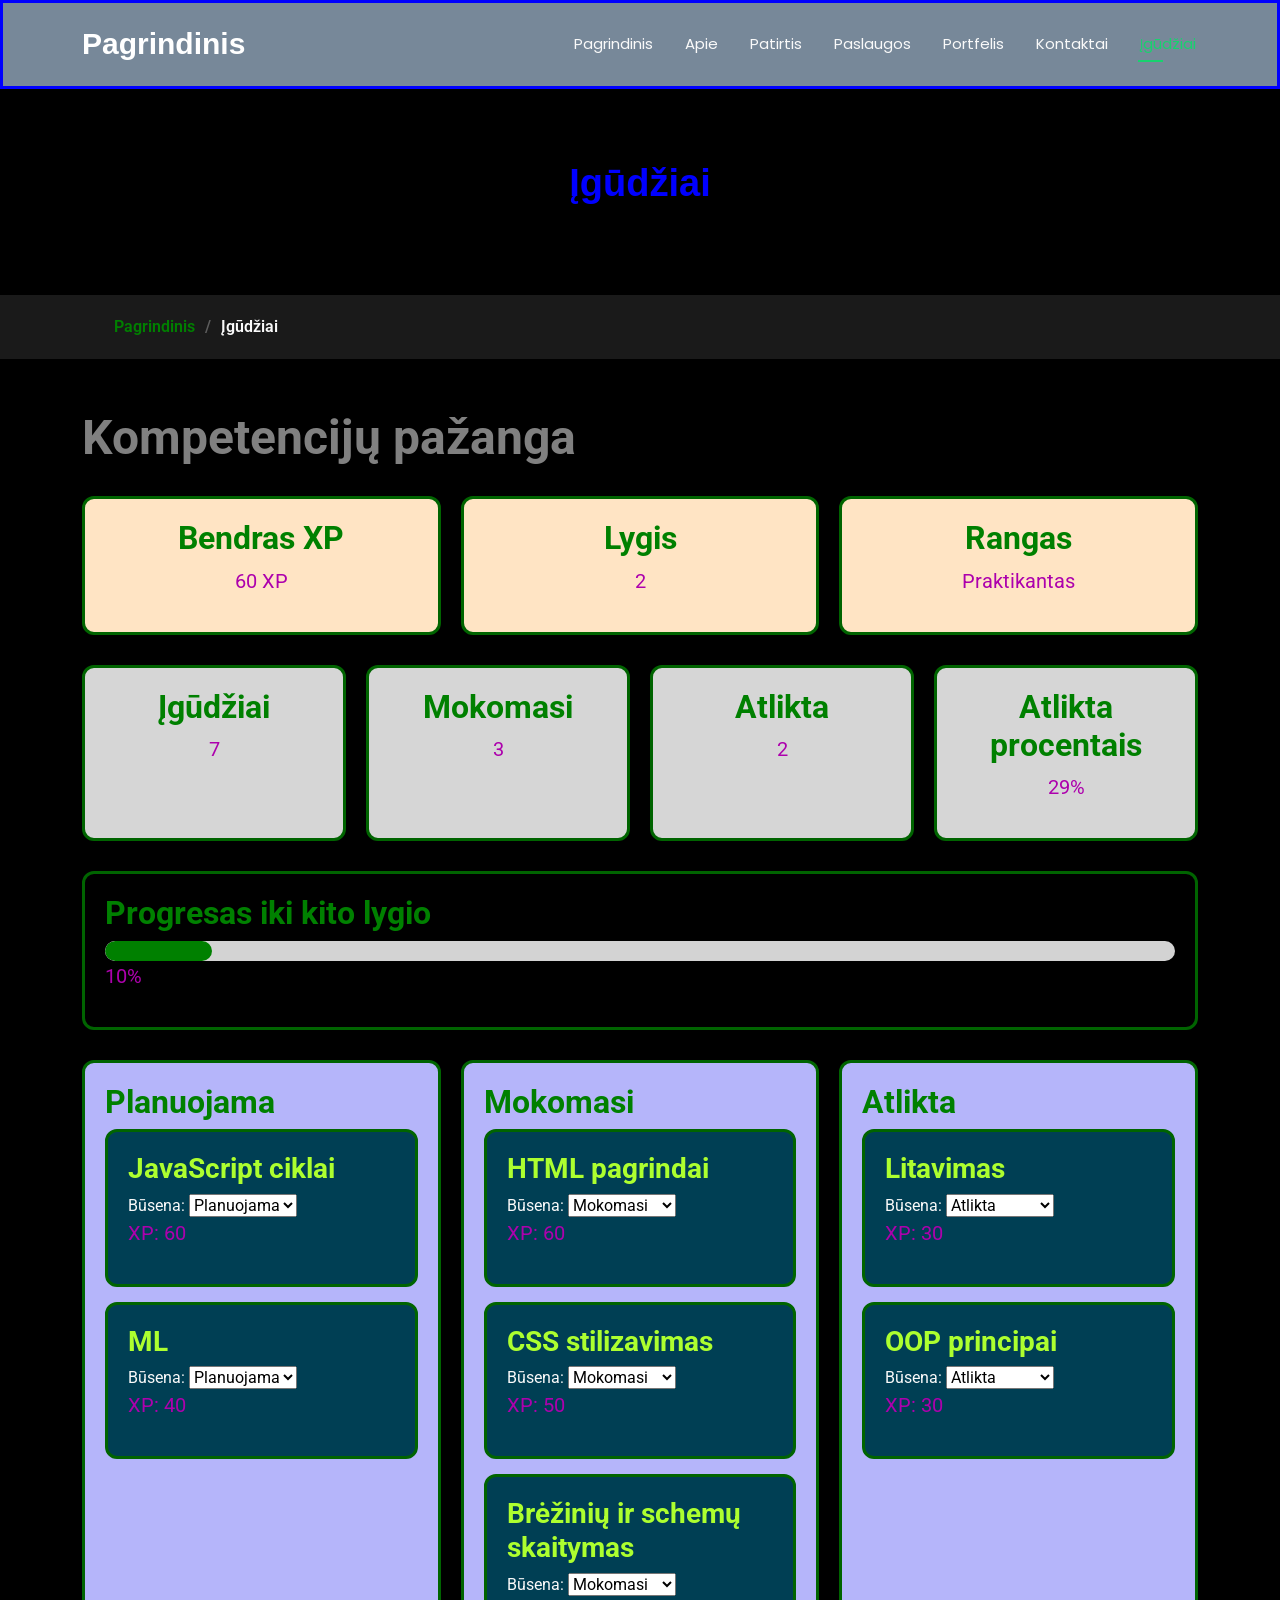
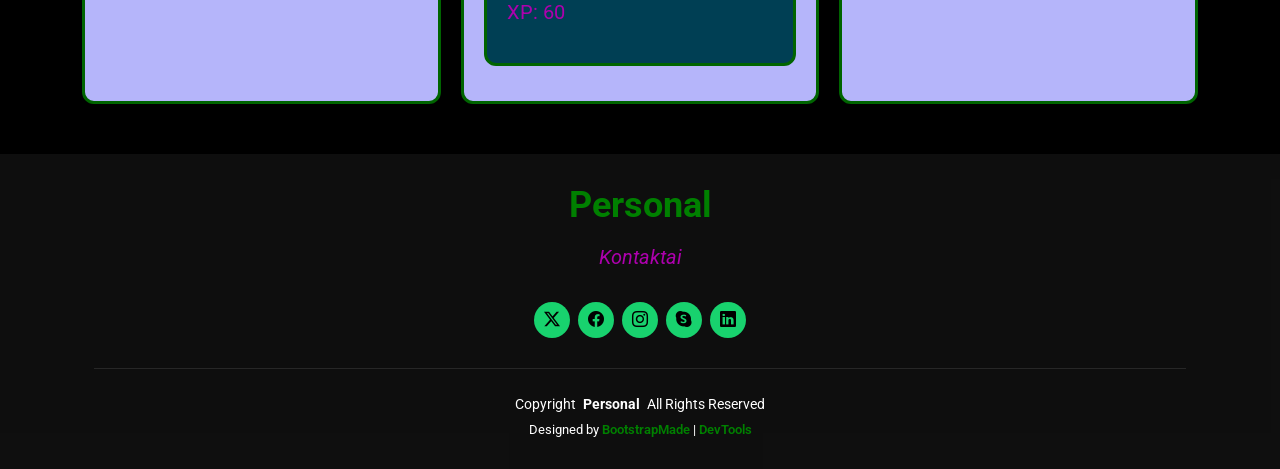
<file: module.html>
<!DOCTYPE html>
<html lang="lt">

<head>
  <meta charset="utf-8">
  <meta content="width=device-width, initial-scale=1.0" name="viewport">
  <title>Įgūdžiai - Personal Bootstrap Template</title>
  <meta name="description" content="">
  <meta name="keywords" content="">

  <!-- Favicons -->
  <link href="assets/img/favicon.png" rel="icon">
  <link href="assets/img/apple-touch-icon.png" rel="apple-touch-icon">

  <!-- Fonts -->
  <link href="https://fonts.googleapis.com" rel="preconnect">
  <link href="https://fonts.gstatic.com" rel="preconnect" crossorigin>
  <link href="https://fonts.googleapis.com/css2?family=Roboto:ital,wght@0,100;0,300;0,400;0,500;0,700;0,900;1,100;1,300;1,400;1,500;1,700;1,900&family=Poppins:ital,wght@0,100;0,200;0,300;0,400;0,500;0,600;0,700;0,800;0,900;1,100;1,200;1,300;1,400;1,500;1,600;1,700;1,800;1,900&family=Raleway:ital,wght@0,100;0,200;0,300;0,400;0,500;0,600;0,700;0,800;0,900;1,100;1,200;1,300;1,400;1,500;1,600;1,700;1,800;1,900&display=swap" rel="stylesheet">

  <!-- Vendor CSS Files -->
  <link href="assets/vendor/bootstrap/css/bootstrap.min.css" rel="stylesheet">
  <link href="assets/vendor/bootstrap-icons/bootstrap-icons.css" rel="stylesheet">
  <link href="assets/vendor/aos/aos.css" rel="stylesheet">
  <link href="assets/vendor/swiper/swiper-bundle.min.css" rel="stylesheet">
  <link href="assets/vendor/glightbox/css/glightbox.min.css" rel="stylesheet">

  <!-- Main CSS File -->
  <link href="assets/css/main.css" rel="stylesheet">
    <!-- Custom CSS File -->
  <link href="assets/css/custom.css" rel="stylesheet">

  <!-- =======================================================
  * Template Name: Personal
  * Template URL: https://bootstrapmade.com/personal-free-resume-bootstrap-template/
  * Updated: Mar 05 2025 with Bootstrap v5.3.3
  * Author: BootstrapMade.com
  * License: https://bootstrapmade.com/license/
  ======================================================== -->
</head>

<body class="module-page">

  <header id="header" class="header d-flex align-items-center fixed-top">
    <div class="container-fluid container-xl position-relative d-flex align-items-center justify-content-between">

      <a href="index.html" class="logo d-flex align-items-center">
        <!-- Uncomment the line below if you also wish to use an image logo -->
        <!-- <img src="assets/img/logo.webp" alt=""> -->
        <h1 class="sitename">Pagrindinis</h1>
      </a>

      <nav id="navmenu" class="navmenu">
        <ul>
          <li><a href="index.html">Pagrindinis</a></li>
          <li><a href="about.html">Apie</a></li>
          <li><a href="resume.html">Patirtis</a></li>
          <li><a href="services.html">Paslaugos</a></li>
          <li><a href="portfolio.html">Portfelis</a></li>
          <li><a href="contact.html">Kontaktai</a></li>
          <li><a href="module.html" class="active">Įgūdžiai</a></li>
        </ul>
        <i class="mobile-nav-toggle d-xl-none bi bi-list"></i>
      </nav>

    </div>
  </header>

  <main class="main">

    <!-- Page Title -->
    <div class="page-title" data-aos="fade">
      <div class="heading">
        <div class="container">
          <div class="row d-flex justify-content-center text-center">
            <div class="col-lg-8">
              <h1>Įgūdžiai</h1>
            </div>
          </div>
        </div>
      </div>
      <nav class="breadcrumbs">
        <div class="container">
          <ol>
            <li><a href="index.html">Pagrindinis</a></li>
            <li class="current">Įgūdžiai</li>
          </ol>
        </div>
      </nav>
    </div><!-- End Page Title -->

    <section id="module" class="module section">

      <div class="container">

        <h2>Kompetencijų pažanga</h2>

        <div class="progress-summary">

          <div class="summary-card">
            <h3>Bendras XP</h3>
            <p id="total-xp">0 XP</p>
          </div>

          <div class="summary-card">
            <h3>Lygis</h3>
            <p id="current-level">1</p>
          </div>

          <div class="summary-card">
            <h3>Rangas</h3>
            <p id="current-rank">Pradedantysis</p>
          </div>

        </div>

        <div class="skills-stats">

          <div class="stat-card">
            <h3>Įgūdžiai</h3>
            <p id="skills-count">0</p>
          </div>

          <div class="stat-card">
            <h3>Mokomasi</h3>
            <p id="learning-count">0</p>
          </div>

          <div class="stat-card">
            <h3>Atlikta</h3>
            <p id="completed-count">0</p>
          </div>

          <div class="stat-card">
            <h3>Atlikta procentais</h3>
            <p id="completed-percent">0%</p>
          </div>

        </div>
        
        <div class="level-progress">

          <h3>Progresas iki kito lygio</h3>
          
          <div class="progress-track">
            <div class="progress-fill" id="level-progress-fill"></div>
          </div>

          <p id="level-progress-text">0%</p>

        </div>

        <div class="kanban-board">

            <div class="kanban-column">
              <h3>Planuojama</h3>
              <div id="planned-skills"></div>
            </div>

            <div class="kanban-column">
              <h3>Mokomasi</h3>
              <div id="learning-skills"></div>
            </div>

           <div class="kanban-column">
              <h3>Atlikta</h3>
              <div id="completed-skills"></div>
            </div>

        </div>

      </div>

    </section>

  </main>

  <footer id="footer" class="footer dark-background">
    <div class="container">
      <h3 class="sitename">Personal</h3>
      <p>Kontaktai</p>
      <div class="social-links d-flex justify-content-center">
        <a href=""><i class="bi bi-twitter-x"></i></a>
        <a href=""><i class="bi bi-facebook"></i></a>
        <a href=""><i class="bi bi-instagram"></i></a>
        <a href=""><i class="bi bi-skype"></i></a>
        <a href=""><i class="bi bi-linkedin"></i></a>
      </div>
      <div class="container">
        <div class="copyright">
          <span>Copyright</span> <strong class="px-1 sitename">Personal</strong> <span>All Rights Reserved</span>
        </div>
        <div class="credits">
          <!-- All the links in the footer should remain intact. -->
          <!-- You can delete the links only if you've purchased the pro version. -->
          <!-- Licensing information: https://bootstrapmade.com/license/ -->
          <!-- Purchase the pro version with working PHP/AJAX contact form: [buy-url] -->
          Designed by <a href="https://bootstrapmade.com/">BootstrapMade</a> | <a href="https://bootstrapmade.com/tools/">DevTools</a>
        </div>
      </div>
    </div>
  </footer>

  <!-- Scroll Top -->
  <a href="#" id="scroll-top" class="scroll-top d-flex align-items-center justify-content-center"><i class="bi bi-arrow-up-short"></i></a>

  <!-- Preloader -->
  <div id="preloader"></div>

  <!-- Vendor JS Files -->
  <script src="assets/vendor/bootstrap/js/bootstrap.bundle.min.js"></script>
  <script src="assets/vendor/php-email-form/validate.js"></script>
  <script src="assets/vendor/aos/aos.js"></script>
  <script src="assets/vendor/typed.js/typed.umd.js"></script>
  <script src="assets/vendor/purecounter/purecounter_vanilla.js"></script>
  <script src="assets/vendor/waypoints/noframework.waypoints.js"></script>
  <script src="assets/vendor/swiper/swiper-bundle.min.js"></script>
  <script src="assets/vendor/glightbox/js/glightbox.min.js"></script>
  <script src="assets/vendor/imagesloaded/imagesloaded.pkgd.min.js"></script>
  <script src="assets/vendor/isotope-layout/isotope.pkgd.min.js"></script>

  <!-- Main JS File -->
  <script src="assets/js/main.js"></script>
  <script src="assets/js/module.js"></script>

</body>

</html>
</file>
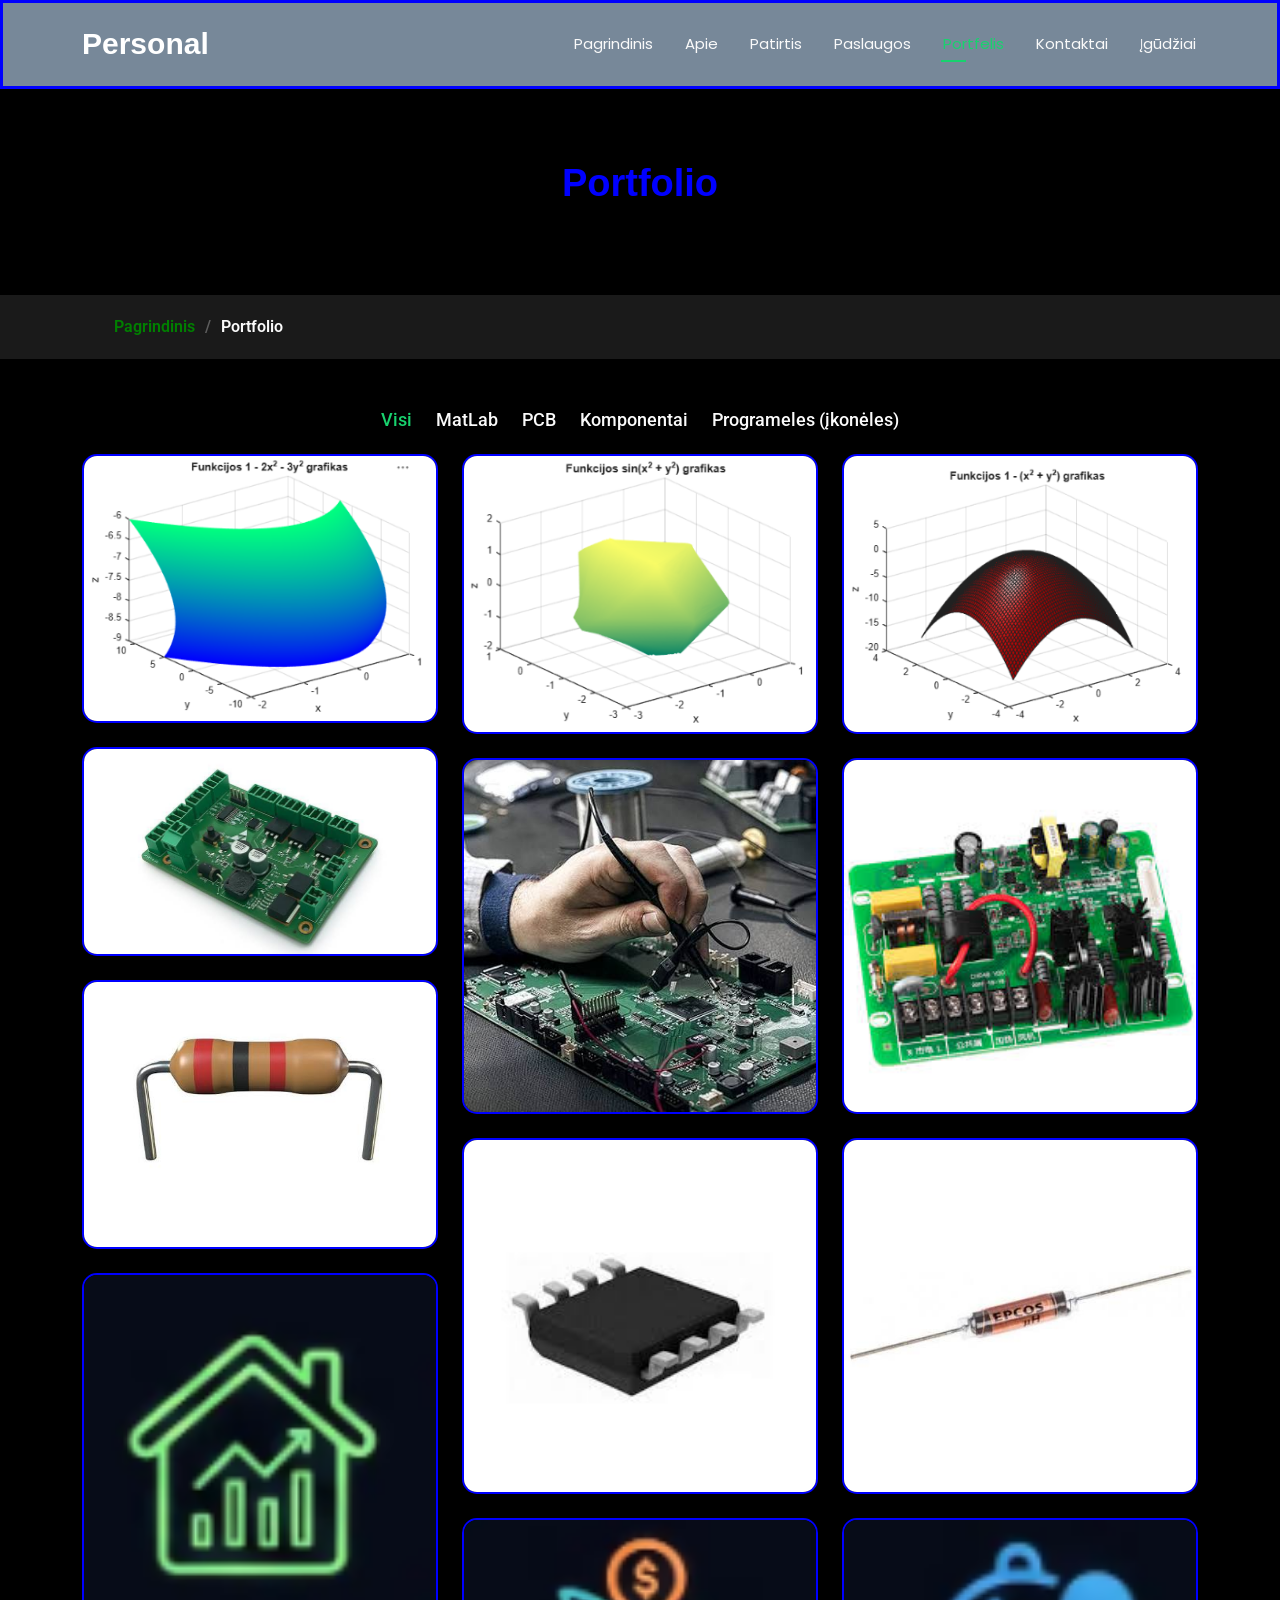
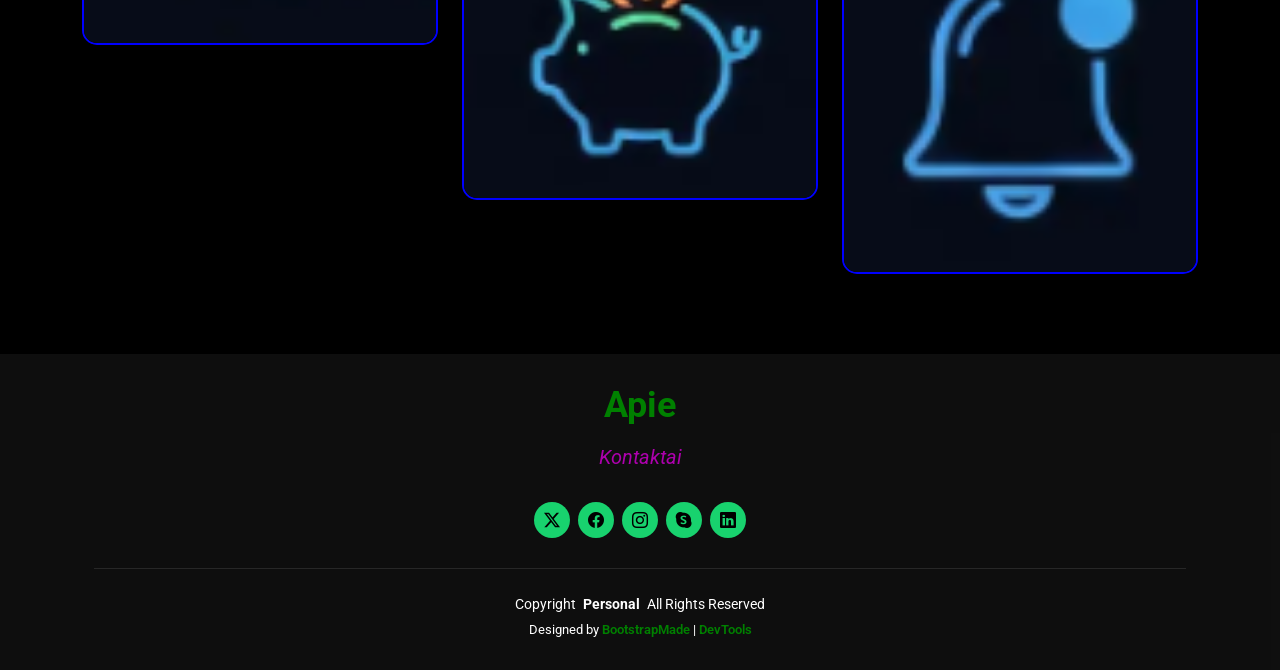
<file: portfolio.html>
<!DOCTYPE html>
<html lang="en">

<head>
  <meta charset="utf-8">
  <meta content="width=device-width, initial-scale=1.0" name="viewport">
  <title>Portfolio - Personal Bootstrap Template</title>
  <meta name="description" content="">
  <meta name="keywords" content="">

  <!-- Favicons -->
  <link href="assets/img/favicon.png" rel="icon">
  <link href="assets/img/apple-touch-icon.png" rel="apple-touch-icon">

  <!-- Fonts -->
  <link href="https://fonts.googleapis.com" rel="preconnect">
  <link href="https://fonts.gstatic.com" rel="preconnect" crossorigin>
  <link href="https://fonts.googleapis.com/css2?family=Roboto:ital,wght@0,100;0,300;0,400;0,500;0,700;0,900;1,100;1,300;1,400;1,500;1,700;1,900&family=Poppins:ital,wght@0,100;0,200;0,300;0,400;0,500;0,600;0,700;0,800;0,900;1,100;1,200;1,300;1,400;1,500;1,600;1,700;1,800;1,900&family=Raleway:ital,wght@0,100;0,200;0,300;0,400;0,500;0,600;0,700;0,800;0,900;1,100;1,200;1,300;1,400;1,500;1,600;1,700;1,800;1,900&display=swap" rel="stylesheet">

  <!-- Vendor CSS Files -->
  <link href="assets/vendor/bootstrap/css/bootstrap.min.css" rel="stylesheet">
  <link href="assets/vendor/bootstrap-icons/bootstrap-icons.css" rel="stylesheet">
  <link href="assets/vendor/aos/aos.css" rel="stylesheet">
  <link href="assets/vendor/swiper/swiper-bundle.min.css" rel="stylesheet">
  <link href="assets/vendor/glightbox/css/glightbox.min.css" rel="stylesheet">

  <!-- Main CSS File -->
  <link href="assets/css/main.css" rel="stylesheet">
    <!-- Custom CSS File -->
  <link href="assets/css/custom.css" rel="stylesheet">

  <!-- =======================================================
  * Template Name: Personal
  * Template URL: https://bootstrapmade.com/personal-free-resume-bootstrap-template/
  * Updated: Mar 05 2025 with Bootstrap v5.3.3
  * Author: BootstrapMade.com
  * License: https://bootstrapmade.com/license/
  ======================================================== -->
</head>

<body class="portfolio-page">

  <header id="header" class="header d-flex align-items-center fixed-top">
    <div class="container-fluid container-xl position-relative d-flex align-items-center justify-content-between">

      <a href="index.html" class="logo d-flex align-items-center">
        <!-- Uncomment the line below if you also wish to use an image logo -->
        <!-- <img src="assets/img/logo.webp" alt=""> -->
        <h1 class="sitename">Personal</h1>
      </a>

      <nav id="navmenu" class="navmenu">
        <ul>
          <li><a href="index.html">Pagrindinis</a></li>
          <li><a href="about.html">Apie</a></li>
          <li><a href="resume.html">Patirtis</a></li>
          <li><a href="services.html">Paslaugos</a></li>
          <li><a href="portfolio.html" class="active">Portfelis</a></li>
          <li><a href="contact.html">Kontaktai</a></li>
          <li><a href="module.html">Įgūdžiai</a></li>
        </ul>
        <i class="mobile-nav-toggle d-xl-none bi bi-list"></i>
      </nav>

    </div>
  </header>

  <main class="main">

    <!-- Page Title -->
    <div class="page-title" data-aos="fade">
      <div class="heading">
        <div class="container">
          <div class="row d-flex justify-content-center text-center">
            <div class="col-lg-8">
              <h1>Portfolio</h1>
            </div>
          </div>
        </div>
      </div>
      <nav class="breadcrumbs">
        <div class="container">
          <ol>
            <li><a href="index.html">Pagrindinis</a></li>
            <li class="current">Portfolio</li>
          </ol>
        </div>
      </nav>
    </div><!-- End Page Title -->

    <!-- Portfolio Section -->
    <section id="portfolio" class="portfolio section">

      <div class="container">

        <div class="isotope-layout" data-default-filter="*" data-layout="masonry" data-sort="original-order">

          <ul class="portfolio-filters isotope-filters" data-aos="fade-up" data-aos-delay="100">
            <li data-filter="*" class="filter-active">Visi</li>
            <li data-filter=".filter-MatLab">MatLab</li>
            <li data-filter=".filter-PCB">PCB</li>
            <li data-filter=".filter-Komponentai">Komponentai</li>
            <li data-filter=".filter-Programeles">Programeles (įkonėles)</li>
          </ul><!-- End Portfolio Filters -->

          <div class="row gy-4 isotope-container" data-aos="fade-up" data-aos-delay="200">

            <div class="col-lg-4 col-md-6 portfolio-item isotope-item filter-MatLab">
              <div class="portfolio-content h-100">
                <img src="assets/img/portfolio/grafikas-1.png" class="img-fluid" alt="Grafikas" width="500" height="500">
                <div class="portfolio-info">
                  <h4>Grafikas 1</h4>
                  <p>Grafikas-1</p>
                  <a href="assets/img/portfolio/grafikas-1.png" title="Grafikas 1" data-gallery="portfolio-gallery-matlab" class="glightbox preview-link"><i class="bi bi-zoom-in"></i></a>
                  <a href="" title="More Details" class="details-link"><i class="bi bi-link-45deg"></i></a>
                </div>
              </div>
            </div><!-- End Portfolio Item -->

            <div class="col-lg-4 col-md-6 portfolio-item isotope-item filter-MatLab">
              <div class="portfolio-content h-100">
                <img src="assets/img/portfolio/grafikas-2.png" class="img-fluid" alt="Grafikas" width="500" height="500">
                <div class="portfolio-info">
                  <h4>Grafikas 2</h4>
                  <p>Grafikas-2</p>
                  <a href="assets/img/portfolio/grafikas-2.png" title="Grafikas 2" data-gallery="portfolio-gallery-matlab" class="glightbox preview-link"><i class="bi bi-zoom-in"></i></a>
                  <a href="" title="More Details" class="details-link"><i class="bi bi-link-45deg"></i></a>
                </div>
              </div>
            </div><!-- End Portfolio Item -->

            <div class="col-lg-4 col-md-6 portfolio-item isotope-item filter-MatLab">
              <div class="portfolio-content h-100">
                <img src="assets/img/portfolio/grafikas-3.png" class="img-fluid" alt="Grafikas" width="500" height="500">
                <div class="portfolio-info">
                  <h4>Grafikas 3</h4>
                  <p>Grafikas-3</p>
                  <a href="assets/img/portfolio/grafikas-3.png" title="Grafikas 3" data-gallery="portfolio-gallery-matlab" class="glightbox preview-link"><i class="bi bi-zoom-in"></i></a>
                  <a href="" title="More Details" class="details-link"><i class="bi bi-link-45deg"></i></a>
                </div>
              </div>
            </div><!-- End Portfolio Item -->

            <div class="col-lg-4 col-md-6 portfolio-item isotope-item filter-PCB">
              <div class="portfolio-content h-100">
                <img src="assets/img/portfolio/pcb-1.png" class="img-fluid" alt="PCB" width="500" height="500">
                <div class="portfolio-info">
                  <h4>PCB 1</h4>
                  <p>PCB</p>
                  <a href="assets/img/portfolio/pcb-1.png" title="PCB 1" data-gallery="portfolio-gallery-pcb" class="glightbox preview-link"><i class="bi bi-zoom-in"></i></a>
                  <a href="" title="More Details" class="details-link"><i class="bi bi-link-45deg"></i></a>
                </div>
              </div>
            </div><!-- End Portfolio Item -->

            <div class="col-lg-4 col-md-6 portfolio-item isotope-item filter-PCB">
              <div class="portfolio-content h-100">
                <img src="assets/img/portfolio/pcb-2.pmg.jpeg" class="img-fluid" alt="PCB" width="500" height="500">
                <div class="portfolio-info">
                  <h4>PCB 2</h4>
                  <p>PCB</p>
                  <a href="assets/img/portfolio/pcb-2.pmg.jpeg" title="PCB 2" data-gallery="portfolio-gallery-pcb" class="glightbox preview-link"><i class="bi bi-zoom-in"></i></a>
                  <a href="" title="More Details" class="details-link"><i class="bi bi-link-45deg"></i></a>
                </div>
              </div>
            </div><!-- End Portfolio Item -->

            <div class="col-lg-4 col-md-6 portfolio-item isotope-item filter-PCB">
              <div class="portfolio-content h-100">
                <img src="assets/img/portfolio/pcb-3.png" class="img-fluid" alt="PCB" width="500" height="500">
                <div class="portfolio-info">
                  <h4>PCB 3</h4>
                  <p>PCB</p>
                  <a href="assets/img/portfolio/pcb-3.png" title="Product 2" data-gallery="portfolio-gallery-pcb" class="glightbox preview-link"><i class="bi bi-zoom-in"></i></a>
                  <a href="" title="More Details" class="details-link"><i class="bi bi-link-45deg"></i></a>
                </div>
              </div>
            </div><!-- End Portfolio Item -->

            <div class="col-lg-4 col-md-6 portfolio-item isotope-item filter-Komponentai">
              <div class="portfolio-content h-100">
                <img src="assets/img/portfolio/komponentas-1.png" class="img-fluid" alt="Komponentas" width="500" height="500">
                <div class="portfolio-info">
                  <h4>Komponentas 1</h4>
                  <p>Komponentas</p>
                  <a href="assets/img/portfolio/komponentas-1.png" title="Komponentas 1" data-gallery="portfolio-gallery-komponentas" class="glightbox preview-link"><i class="bi bi-zoom-in"></i></a>
                  <a href="" title="More Details" class="details-link"><i class="bi bi-link-45deg"></i></a>
                </div>
              </div>
            </div><!-- End Portfolio Item -->

            <div class="col-lg-4 col-md-6 portfolio-item isotope-item filter-Komponentai">
              <div class="portfolio-content h-100">
                <img src="assets/img/portfolio/komponentas-2.png" class="img-fluid" alt="Komponentas" width="500" height="500">
                <div class="portfolio-info">
                  <h4>Komponentas 2</h4>
                  <p>Komponentas</p>
                  <a href="assets/img/portfolio/komponentas-2.png" title="Komponentas 2" data-gallery="portfolio-gallery-komponentas" class="glightbox preview-link"><i class="bi bi-zoom-in"></i></a>
                  <a href="" title="More Details" class="details-link"><i class="bi bi-link-45deg"></i></a>
                </div>
              </div>
            </div><!-- End Portfolio Item -->

            <div class="col-lg-4 col-md-6 portfolio-item isotope-item filter-Komponentai">
              <div class="portfolio-content h-100">
                <img src="assets/img/portfolio/komponentas-3.png" class="img-fluid" alt="Komponentas" width="500" height="500">
                <div class="portfolio-info">
                  <h4>Komponentas 3</h4>
                  <p>Komponentas</p>
                  <a href="assets/img/portfolio/komponentas-3.png" title="Komponentas 3" data-gallery="portfolio-gallery-komponentas" class="glightbox preview-link"><i class="bi bi-zoom-in"></i></a>
                  <a href="" title="More Details" class="details-link"><i class="bi bi-link-45deg"></i></a>
                </div>
              </div>
            </div><!-- End Portfolio Item -->

            <div class="col-lg-4 col-md-6 portfolio-item isotope-item filter-Programeles">
              <div class="portfolio-content h-100">
                <img src="assets/img/portfolio/icon-1.png" class="img-fluid" alt="Icon" width="500" height="500">
                <div class="portfolio-info">
                  <h4>Icon 1</h4>
                  <p>Icon</p>
                  <a href="assets/img/portfolio/icon-1.png" title="Icon" data-gallery="portfolio-gallery-icon" class="glightbox preview-link"><i class="bi bi-zoom-in"></i></a>
                  <a href="" title="More Details" class="details-link"><i class="bi bi-link-45deg"></i></a>
                </div>
              </div>
            </div><!-- End Portfolio Item -->

            <div class="col-lg-4 col-md-6 portfolio-item isotope-item filter-Programeles">
              <div class="portfolio-content h-100">
                <img src="assets/img/portfolio/icon-2.png" class="img-fluid" alt="Icon" width="500" height="500">
                <div class="portfolio-info">
                  <h4>Icon 2</h4>
                  <p>Icon</p>
                  <a href="assets/img/portfolio/icon-2.png" title="Icon 2" data-gallery="portfolio-gallery-icon" class="glightbox preview-link"><i class="bi bi-zoom-in"></i></a>
                  <a href="" title="More Details" class="details-link"><i class="bi bi-link-45deg"></i></a>
                </div>
              </div>
            </div><!-- End Portfolio Item -->

            <div class="col-lg-4 col-md-6 portfolio-item isotope-item filter-Programeles">
              <div class="portfolio-content h-100">
                <img src="assets/img/portfolio/icon-3.png" class="img-fluid" alt="Icon" width="500" height="500">
                <div class="portfolio-info">
                  <h4>Icon 3</h4>
                  <p>Icon</p>
                  <a href="assets/img/portfolio/icon-3.png" title="Icon 3" data-gallery="portfolio-gallery-icon" class="glightbox preview-link"><i class="bi bi-zoom-in"></i></a>
                  <a href="" title="More Details" class="details-link"><i class="bi bi-link-45deg"></i></a>
                </div>
              </div>
            </div><!-- End Portfolio Item -->

          </div><!-- End Portfolio Container -->

        </div>

      </div>

    </section><!-- /Portfolio Section -->

  </main>

  <footer id="footer" class="footer dark-background">
    <div class="container">
      <h3 class="sitename">Apie</h3>
      <p>Kontaktai</p>
      <div class="social-links d-flex justify-content-center">
        <a href=""><i class="bi bi-twitter-x"></i></a>
        <a href=""><i class="bi bi-facebook"></i></a>
        <a href=""><i class="bi bi-instagram"></i></a>
        <a href=""><i class="bi bi-skype"></i></a>
        <a href=""><i class="bi bi-linkedin"></i></a>
      </div>
      <div class="container">
        <div class="copyright">
          <span>Copyright</span> <strong class="px-1 sitename">Personal</strong> <span>All Rights Reserved</span>
        </div>
        <div class="credits">
          <!-- All the links in the footer should remain intact. -->
          <!-- You can delete the links only if you've purchased the pro version. -->
          <!-- Licensing information: https://bootstrapmade.com/license/ -->
          <!-- Purchase the pro version with working PHP/AJAX contact form: [buy-url] -->
          Designed by <a href="https://bootstrapmade.com/">BootstrapMade</a> | <a href="https://bootstrapmade.com/tools/">DevTools</a>
        </div>
      </div>
    </div>
  </footer>

  <!-- Scroll Top -->
  <a href="#" id="scroll-top" class="scroll-top d-flex align-items-center justify-content-center"><i class="bi bi-arrow-up-short"></i></a>

  <!-- Preloader -->
  <div id="preloader"></div>

  <!-- Vendor JS Files -->
  <script src="assets/vendor/bootstrap/js/bootstrap.bundle.min.js"></script>
  <script src="assets/vendor/php-email-form/validate.js"></script>
  <script src="assets/vendor/aos/aos.js"></script>
  <script src="assets/vendor/typed.js/typed.umd.js"></script>
  <script src="assets/vendor/purecounter/purecounter_vanilla.js"></script>
  <script src="assets/vendor/waypoints/noframework.waypoints.js"></script>
  <script src="assets/vendor/swiper/swiper-bundle.min.js"></script>
  <script src="assets/vendor/glightbox/js/glightbox.min.js"></script>
  <script src="assets/vendor/imagesloaded/imagesloaded.pkgd.min.js"></script>
  <script src="assets/vendor/isotope-layout/isotope.pkgd.min.js"></script>

  <!-- Main JS File -->
  <script src="assets/js/main.js"></script>

</body>

</html>
</file>
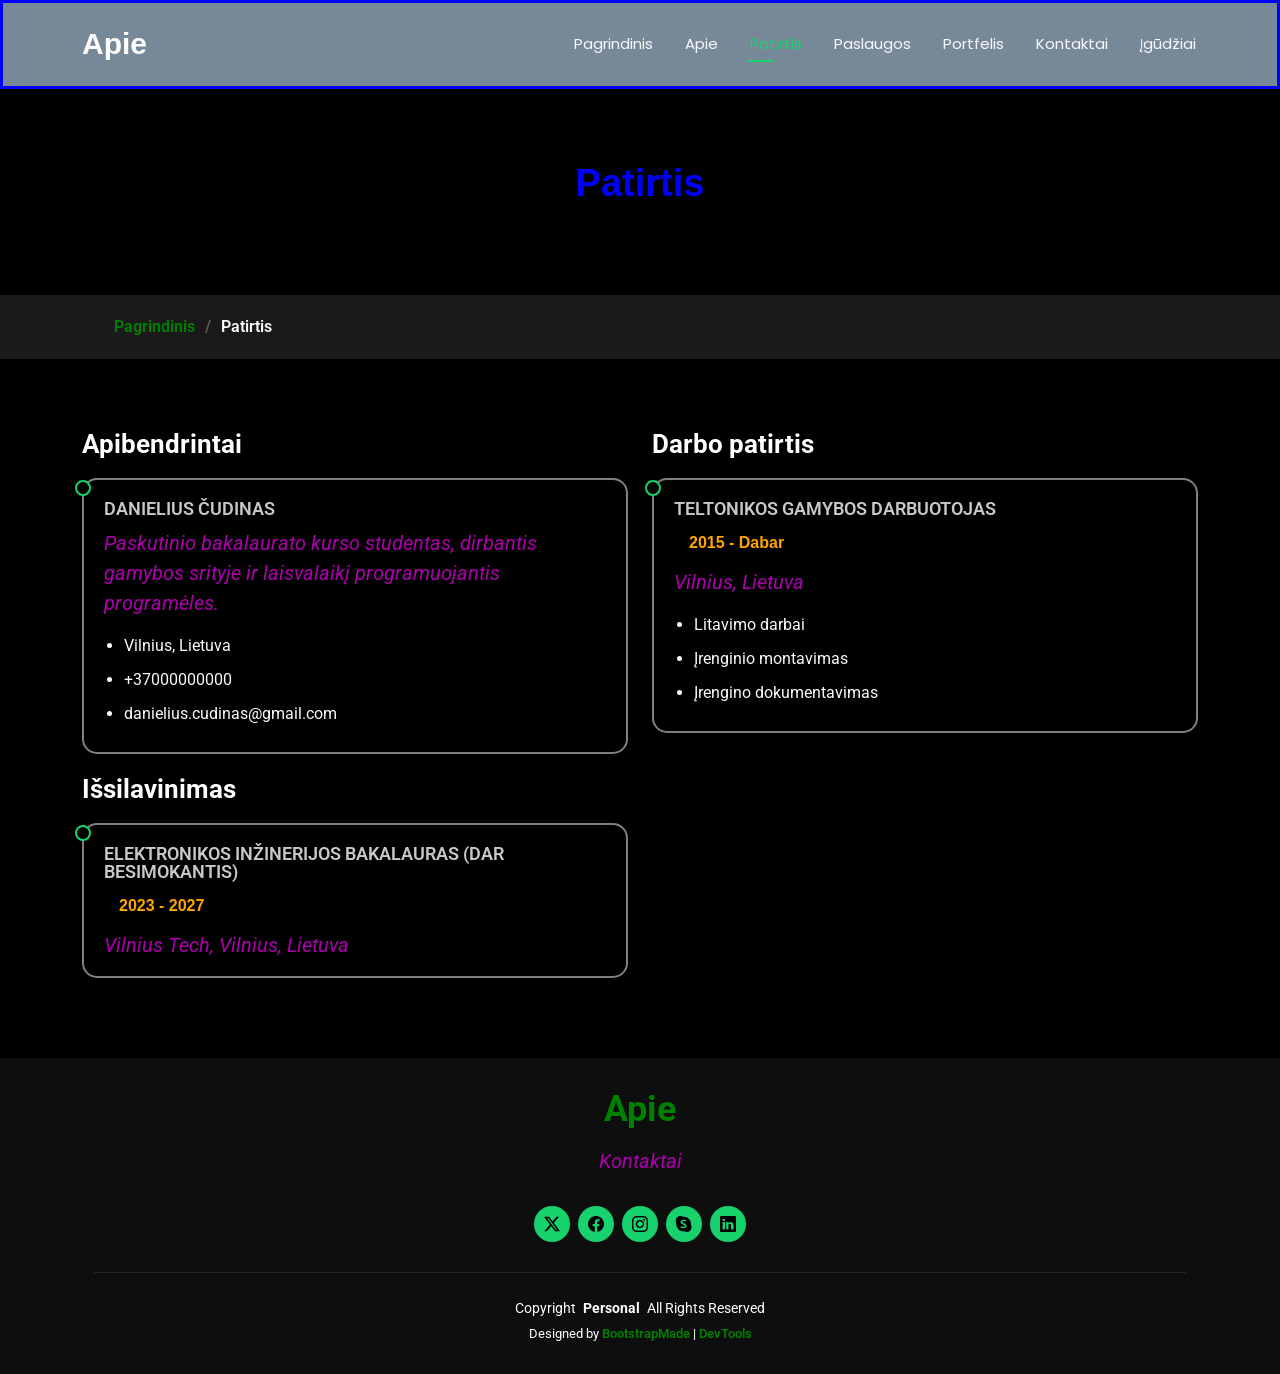
<file: resume.html>
<!DOCTYPE html>
<html lang="en">

<head>
  <meta charset="utf-8">
  <meta content="width=device-width, initial-scale=1.0" name="viewport">
  <title>Resume - Personal Bootstrap Template</title>
  <meta name="description" content="">
  <meta name="keywords" content="">

  <!-- Favicons -->
  <link href="assets/img/favicon.png" rel="icon">
  <link href="assets/img/apple-touch-icon.png" rel="apple-touch-icon">

  <!-- Fonts -->
  <link href="https://fonts.googleapis.com" rel="preconnect">
  <link href="https://fonts.gstatic.com" rel="preconnect" crossorigin>
  <link href="https://fonts.googleapis.com/css2?family=Roboto:ital,wght@0,100;0,300;0,400;0,500;0,700;0,900;1,100;1,300;1,400;1,500;1,700;1,900&family=Poppins:ital,wght@0,100;0,200;0,300;0,400;0,500;0,600;0,700;0,800;0,900;1,100;1,200;1,300;1,400;1,500;1,600;1,700;1,800;1,900&family=Raleway:ital,wght@0,100;0,200;0,300;0,400;0,500;0,600;0,700;0,800;0,900;1,100;1,200;1,300;1,400;1,500;1,600;1,700;1,800;1,900&display=swap" rel="stylesheet">

  <!-- Vendor CSS Files -->
  <link href="assets/vendor/bootstrap/css/bootstrap.min.css" rel="stylesheet">
  <link href="assets/vendor/bootstrap-icons/bootstrap-icons.css" rel="stylesheet">
  <link href="assets/vendor/aos/aos.css" rel="stylesheet">
  <link href="assets/vendor/swiper/swiper-bundle.min.css" rel="stylesheet">
  <link href="assets/vendor/glightbox/css/glightbox.min.css" rel="stylesheet">

  <!-- Main CSS File -->
  <link href="assets/css/main.css" rel="stylesheet">
    <!-- Custom CSS File -->
  <link href="assets/css/custom.css" rel="stylesheet">

  <!-- =======================================================
  * Template Name: Personal
  * Template URL: https://bootstrapmade.com/personal-free-resume-bootstrap-template/
  * Updated: Mar 05 2025 with Bootstrap v5.3.3
  * Author: BootstrapMade.com
  * License: https://bootstrapmade.com/license/
  ======================================================== -->
</head>

<body class="resume-page">

  <header id="header" class="header d-flex align-items-center fixed-top">
    <div class="container-fluid container-xl position-relative d-flex align-items-center justify-content-between">

      <a href="index.html" class="logo d-flex align-items-center">
        <!-- Uncomment the line below if you also wish to use an image logo -->
        <!-- <img src="assets/img/logo.webp" alt=""> -->
        <h1 class="sitename">Apie</h1>
      </a>

      <nav id="navmenu" class="navmenu">
        <ul>
          <li><a href="index.html">Pagrindinis</a></li>
          <li><a href="about.html">Apie</a></li>
          <li><a href="resume.html" class="active">Patirtis</a></li>
          <li><a href="services.html">Paslaugos</a></li>
          <li><a href="portfolio.html">Portfelis</a></li>
          <li><a href="contact.html">Kontaktai</a></li>
          <li><a href="module.html">Įgūdžiai</a></li>
        </ul>
        <i class="mobile-nav-toggle d-xl-none bi bi-list"></i>
      </nav>

    </div>
  </header>

  <main class="main">

    <!-- Page Title -->
    <div class="page-title" data-aos="fade">
      <div class="heading">
        <div class="container">
          <div class="row d-flex justify-content-center text-center">
            <div class="col-lg-8">
              <h1>Patirtis</h1>
            </div>
          </div>
        </div>
      </div>
      <nav class="breadcrumbs">
        <div class="container">
          <ol>
            <li><a href="index.html">Pagrindinis</a></li>
            <li class="current">Patirtis</li>
          </ol>
        </div>
      </nav>
    </div><!-- End Page Title -->

    <!-- Resume Section -->
    <section id="resume" class="resume section">

      <div class="container">

        <div class="row">

          <div class="col-lg-6" data-aos="fade-up" data-aos-delay="100">
            <h3 class="resume-title">Apibendrintai</h3>

            <div class="resume-item pb-0">
              <h4>Danielius Čudinas</h4>
              <p><em>Paskutinio bakalaurato kurso studentas, dirbantis gamybos srityje ir laisvalaikį programuojantis programėles.</em></p>
              <ul>
                <li>Vilnius, Lietuva</li>
                <li>+37000000000</li>
                <li>danielius.cudinas@gmail.com</li>
              </ul>
            </div><!-- Edn Resume Item -->

            <h3 class="resume-title">Išsilavinimas</h3>
            <div class="resume-item">
              <h4>Elektronikos Inžinerijos Bakalauras (dar besimokantis)</h4>
              <h5>2023 - 2027</h5>
              <p><em>Vilnius Tech, Vilnius, Lietuva</em></p>
            </div><!-- End Resume Item -->

          </div>

          <div class="col-lg-6" data-aos="fade-up" data-aos-delay="200">
            <h3 class="resume-title">Darbo patirtis</h3>
            <div class="resume-item">
              <h4>Teltonikos Gamybos Darbuotojas</h4>
              <h5>2015 - Dabar</h5>
              <p><em>Vilnius, Lietuva</em></p>
              <ul>
                <li>Litavimo darbai</li>
                <li>Įrenginio montavimas</li>
                <li>Įrengino dokumentavimas</li>
              </ul>
            </div><!-- Edn Resume Item -->

          </div>

        </div>

      </div>

    </section><!-- /Resume Section -->

  </main>

  <footer id="footer" class="footer dark-background">
    <div class="container">
      <h3 class="sitename">Apie</h3>
      <p>Kontaktai</p>
      <div class="social-links d-flex justify-content-center">
        <a href=""><i class="bi bi-twitter-x"></i></a>
        <a href=""><i class="bi bi-facebook"></i></a>
        <a href=""><i class="bi bi-instagram"></i></a>
        <a href=""><i class="bi bi-skype"></i></a>
        <a href=""><i class="bi bi-linkedin"></i></a>
      </div>
      <div class="container">
        <div class="copyright">
          <span>Copyright</span> <strong class="px-1 sitename">Personal</strong> <span>All Rights Reserved</span>
        </div>
        <div class="credits">
          <!-- All the links in the footer should remain intact. -->
          <!-- You can delete the links only if you've purchased the pro version. -->
          <!-- Licensing information: https://bootstrapmade.com/license/ -->
          <!-- Purchase the pro version with working PHP/AJAX contact form: [buy-url] -->
          Designed by <a href="https://bootstrapmade.com/">BootstrapMade</a> | <a href="https://bootstrapmade.com/tools/">DevTools</a>
        </div>
      </div>
    </div>
  </footer>

  <!-- Scroll Top -->
  <a href="#" id="scroll-top" class="scroll-top d-flex align-items-center justify-content-center"><i class="bi bi-arrow-up-short"></i></a>

  <!-- Preloader -->
  <div id="preloader"></div>

  <!-- Vendor JS Files -->
  <script src="assets/vendor/bootstrap/js/bootstrap.bundle.min.js"></script>
  <script src="assets/vendor/php-email-form/validate.js"></script>
  <script src="assets/vendor/aos/aos.js"></script>
  <script src="assets/vendor/typed.js/typed.umd.js"></script>
  <script src="assets/vendor/purecounter/purecounter_vanilla.js"></script>
  <script src="assets/vendor/waypoints/noframework.waypoints.js"></script>
  <script src="assets/vendor/swiper/swiper-bundle.min.js"></script>
  <script src="assets/vendor/glightbox/js/glightbox.min.js"></script>
  <script src="assets/vendor/imagesloaded/imagesloaded.pkgd.min.js"></script>
  <script src="assets/vendor/isotope-layout/isotope.pkgd.min.js"></script>

  <!-- Main JS File -->
  <script src="assets/js/main.js"></script>

</body>

</html>
</file>
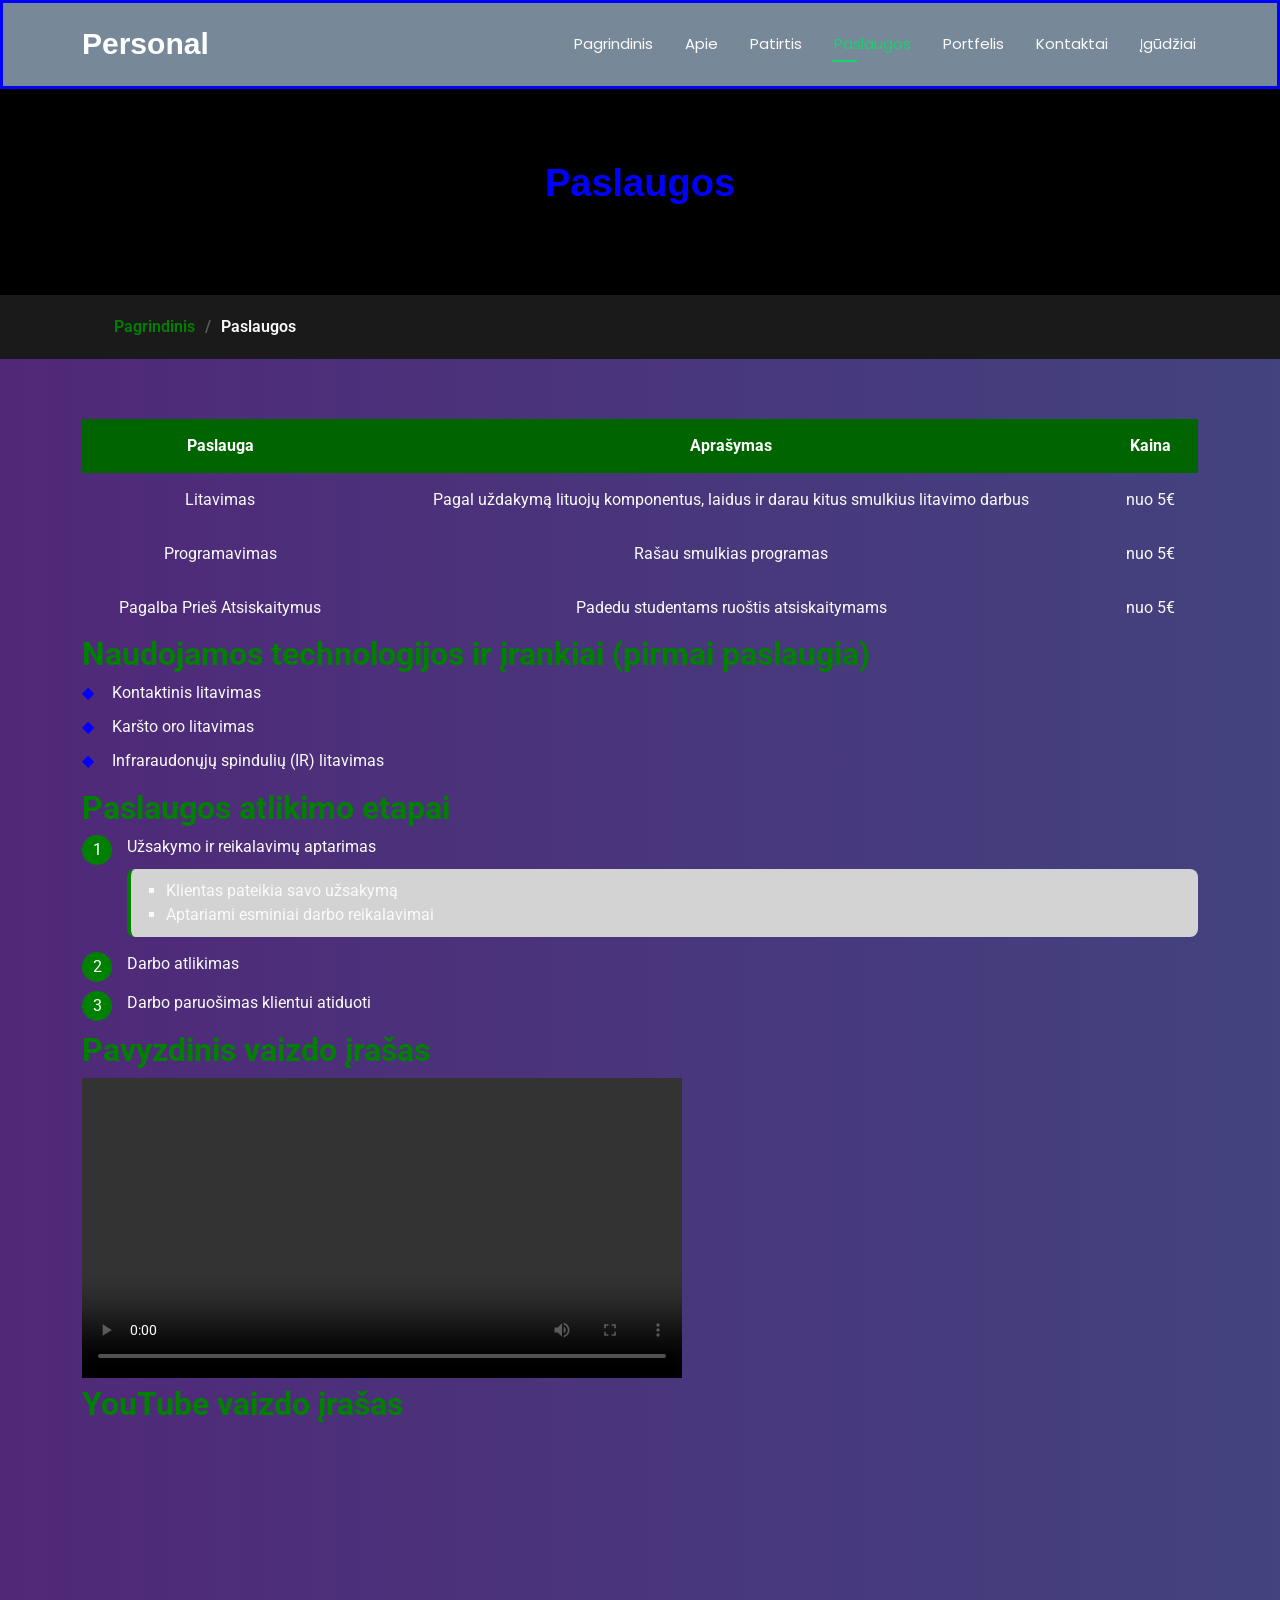
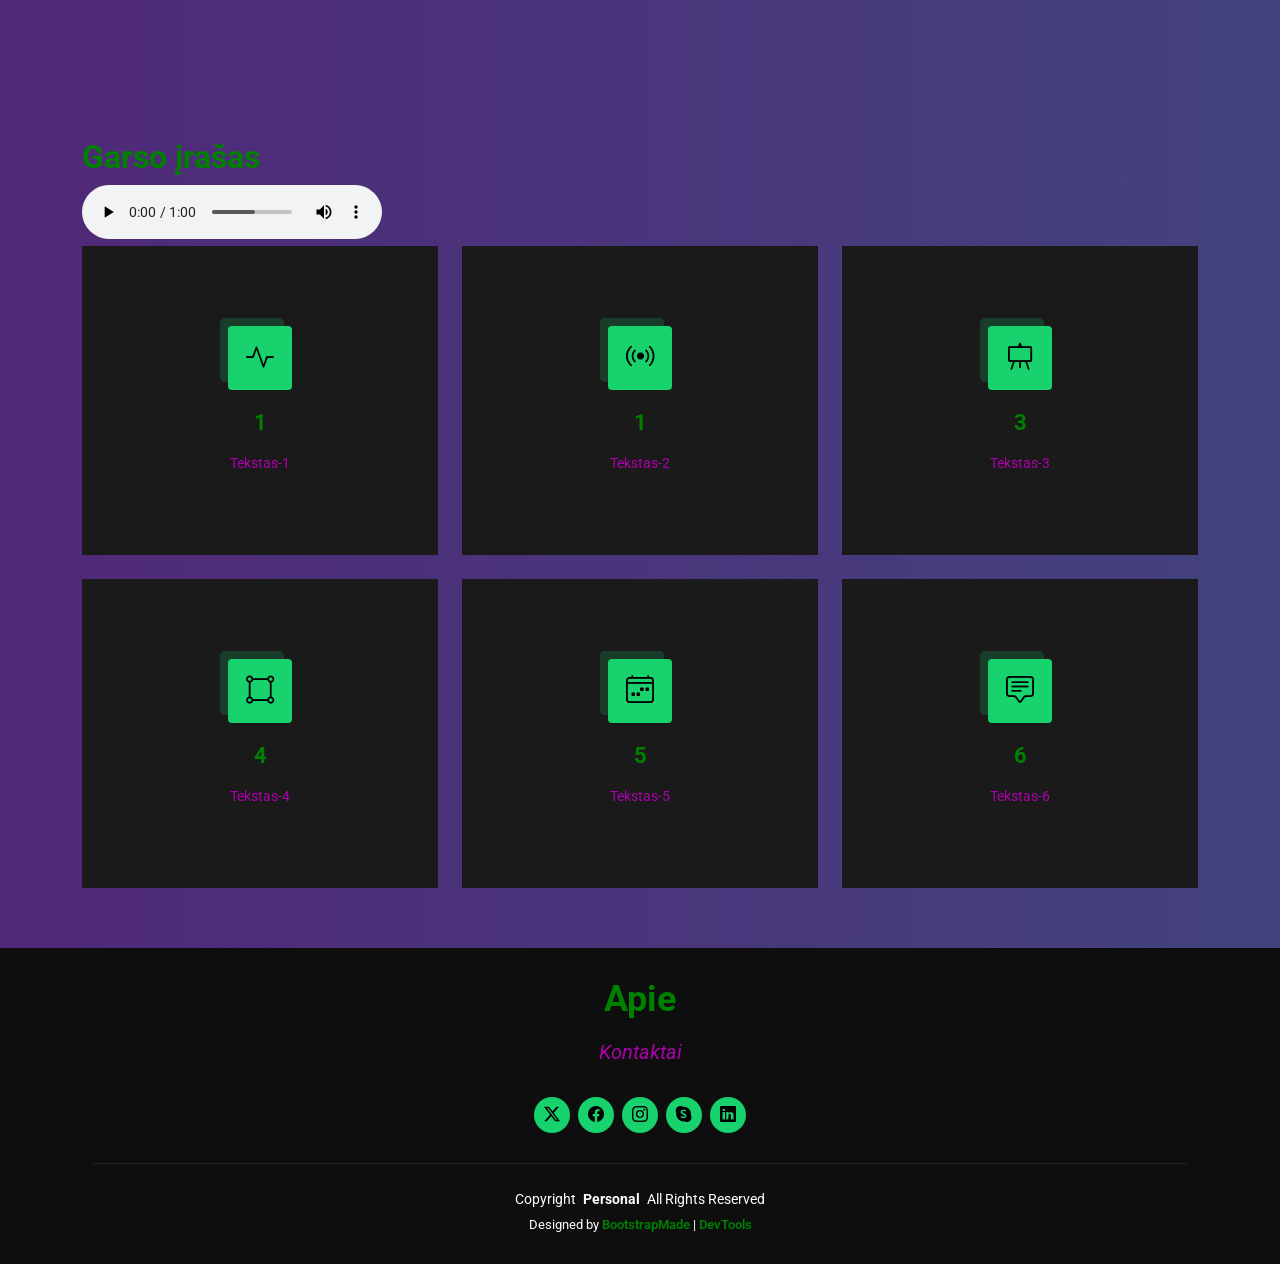
<file: services.html>
<!DOCTYPE html>
<html lang="en">

<head>
  <meta charset="utf-8">
  <meta content="width=device-width, initial-scale=1.0" name="viewport">
  <title>Services - Personal Bootstrap Template</title>
  <meta name="description" content="">
  <meta name="keywords" content="">

  <!-- Favicons -->
  <link href="assets/img/favicon.png" rel="icon">
  <link href="assets/img/apple-touch-icon.png" rel="apple-touch-icon">

  <!-- Fonts -->
  <link href="https://fonts.googleapis.com" rel="preconnect">
  <link href="https://fonts.gstatic.com" rel="preconnect" crossorigin>
  <link href="https://fonts.googleapis.com/css2?family=Roboto:ital,wght@0,100;0,300;0,400;0,500;0,700;0,900;1,100;1,300;1,400;1,500;1,700;1,900&family=Poppins:ital,wght@0,100;0,200;0,300;0,400;0,500;0,600;0,700;0,800;0,900;1,100;1,200;1,300;1,400;1,500;1,600;1,700;1,800;1,900&family=Raleway:ital,wght@0,100;0,200;0,300;0,400;0,500;0,600;0,700;0,800;0,900;1,100;1,200;1,300;1,400;1,500;1,600;1,700;1,800;1,900&display=swap" rel="stylesheet">

  <!-- Vendor CSS Files -->
  <link href="assets/vendor/bootstrap/css/bootstrap.min.css" rel="stylesheet">
  <link href="assets/vendor/bootstrap-icons/bootstrap-icons.css" rel="stylesheet">
  <link href="assets/vendor/aos/aos.css" rel="stylesheet">
  <link href="assets/vendor/swiper/swiper-bundle.min.css" rel="stylesheet">
  <link href="assets/vendor/glightbox/css/glightbox.min.css" rel="stylesheet">

  <!-- Main CSS File -->
  <link href="assets/css/main.css" rel="stylesheet">
    <!-- Custom CSS File -->
  <link href="assets/css/custom.css" rel="stylesheet">

  <!-- =======================================================
  * Template Name: Personal
  * Template URL: https://bootstrapmade.com/personal-free-resume-bootstrap-template/
  * Updated: Mar 05 2025 with Bootstrap v5.3.3
  * Author: BootstrapMade.com
  * License: https://bootstrapmade.com/license/
  ======================================================== -->
</head>

<body class="services-page">

  <header id="header" class="header d-flex align-items-center fixed-top">
    <div class="container-fluid container-xl position-relative d-flex align-items-center justify-content-between">

      <a href="index.html" class="logo d-flex align-items-center">
        <!-- Uncomment the line below if you also wish to use an image logo -->
        <!-- <img src="assets/img/logo.webp" alt=""> -->
        <h1 class="sitename">Personal</h1>
      </a>

      <nav id="navmenu" class="navmenu">
        <ul>
          <li><a href="index.html">Pagrindinis</a></li>
          <li><a href="about.html">Apie</a></li>
          <li><a href="resume.html">Patirtis</a></li>
          <li><a href="services.html" class="active">Paslaugos</a></li>
          <li><a href="portfolio.html">Portfelis</a></li>
          <li><a href="contact.html">Kontaktai</a></li>
          <li><a href="module.html">Įgūdžiai</a></li>
        </ul>
        <i class="mobile-nav-toggle d-xl-none bi bi-list"></i>
      </nav>

    </div>
  </header>

  <main class="main">

    <!-- Page Title -->
    <div class="page-title" data-aos="fade">
      <div class="heading">
        <div class="container">
          <div class="row d-flex justify-content-center text-center">
            <div class="col-lg-8">
              <h1>Paslaugos</h1>
            </div>
          </div>
        </div>
      </div>
      <nav class="breadcrumbs">
        <div class="container">
          <ol>
            <li><a href="index.html">Pagrindinis</a></li>
            <li class="current">Paslaugos</li>
          </ol>
        </div>
      </nav>
    </div><!-- End Page Title -->

    <!-- Services Section -->
    <section id="services" class="services section">

      <div class="container">
        <table>
          <thead>
            <tr>
              <th>Paslauga</th>
              <th>Aprašymas</th>
              <th>Kaina</th>
            </tr>
          </thead>

          <tbody>
            <tr>
              <td>Litavimas</td>
              <td>Pagal uždakymą lituojų komponentus, laidus ir darau kitus smulkius litavimo darbus</td>
              <td>nuo 5€</td>
            </tr>

            <tr>
              <td>Programavimas</td>
              <td>Rašau smulkias programas</td>
              <td>nuo 5€</td>
            </tr>

            <tr>
              <td>Pagalba Prieš Atsiskaitymus</td>
              <td>Padedu studentams ruoštis atsiskaitymams</td>
              <td>nuo 5€</td>
            </tr>
          </tbody>
        </table>

        <h3>Naudojamos technologijos ir įrankiai (pirmai paslaugia)</h3>
          <ul>
            <li>Kontaktinis litavimas</li>
            <li>Karšto oro litavimas</li>
            <li>Infraraudonųjų spindulių (IR) litavimas</li>
          </ul>

        <h3>Paslaugos atlikimo etapai</h3>
          <ol>
            <li>Užsakymo ir reikalavimų aptarimas
              <ul>
                <li>Klientas pateikia savo užsakymą</li>
                <li>Aptariami esminiai darbo reikalavimai</li>
              </ul>
            </li>
            <li>Darbo atlikimas</li>
            <li>Darbo paruošimas klientui atiduoti</li>
          </ol>

        <h3>Pavyzdinis vaizdo įrašas</h3>
        <video width="600" controls>
          <source src="assets/media/video.mp4" type="video/mp4">
        </video>

        <h3>YouTube vaizdo įrašas</h3>
          <iframe width="500" height="300" src="https://www.youtube.com/embed/BoUVIhtqjAw" title="YouTube vaizdo įrašas" allowfullscreen></iframe>

        <h3>Garso įrašas</h3>
          <audio controls>
            <source src="assets/media/clock.mp3" type="audio/mpeg"> 
          </audio>

        <div class="row gy-4">

          <div class="col-lg-4 col-md-6" data-aos="fade-up" data-aos-delay="100">
            <div class="service-item  position-relative">
              <div class="icon">
                <i class="bi bi-activity"></i>
              </div>
              <a href="" class="stretched-link">
                <h3>1</h3>
              </a>
              <p>Tekstas-1</p>
            </div>
          </div><!-- End Service Item -->

          <div class="col-lg-4 col-md-6" data-aos="fade-up" data-aos-delay="200">
            <div class="service-item position-relative">
              <div class="icon">
                <i class="bi bi-broadcast"></i>
              </div>
              <a href="" class="stretched-link">
                <h3>1</h3>
              </a>
              <p>Tekstas-2</p>
            </div>
          </div><!-- End Service Item -->

          <div class="col-lg-4 col-md-6" data-aos="fade-up" data-aos-delay="300">
            <div class="service-item position-relative">
              <div class="icon">
                <i class="bi bi-easel"></i>
              </div>
              <a href="" class="stretched-link">
                <h3>3</h3>
              </a>
              <p>Tekstas-3</p>
            </div>
          </div><!-- End Service Item -->

          <div class="col-lg-4 col-md-6" data-aos="fade-up" data-aos-delay="400">
            <div class="service-item position-relative">
              <div class="icon">
                <i class="bi bi-bounding-box-circles"></i>
              </div>
              <a href="" class="stretched-link">
                <h3>4</h3>
              </a>
              <p>Tekstas-4</p>
              <a href="" class="stretched-link"></a>
            </div>
          </div><!-- End Service Item -->

          <div class="col-lg-4 col-md-6" data-aos="fade-up" data-aos-delay="500">
            <div class="service-item position-relative">
              <div class="icon">
                <i class="bi bi-calendar4-week"></i>
              </div>
              <a href="" class="stretched-link">
                <h3>5</h3>
              </a>
              <p>Tekstas-5</p>
              <a href="" class="stretched-link"></a>
            </div>
          </div><!-- End Service Item -->

          <div class="col-lg-4 col-md-6" data-aos="fade-up" data-aos-delay="600">
            <div class="service-item position-relative">
              <div class="icon">
                <i class="bi bi-chat-square-text"></i>
              </div>
              <a href="" class="stretched-link">
                <h3>6</h3>
              </a>
              <p>Tekstas-6</p>
              <a href="" class="stretched-link"></a>
            </div>
          </div><!-- End Service Item -->

        </div>

      </div>

    </section><!-- /Services Section -->

  </main>

  <footer id="footer" class="footer dark-background">
    <div class="container">
      <h3 class="sitename">Apie</h3>
      <p>Kontaktai</p>
      <div class="social-links d-flex justify-content-center">
        <a href=""><i class="bi bi-twitter-x"></i></a>
        <a href=""><i class="bi bi-facebook"></i></a>
        <a href=""><i class="bi bi-instagram"></i></a>
        <a href=""><i class="bi bi-skype"></i></a>
        <a href=""><i class="bi bi-linkedin"></i></a>
      </div>
      <div class="container">
        <div class="copyright">
          <span>Copyright</span> <strong class="px-1 sitename">Personal</strong> <span>All Rights Reserved</span>
        </div>
        <div class="credits">
          <!-- All the links in the footer should remain intact. -->
          <!-- You can delete the links only if you've purchased the pro version. -->
          <!-- Licensing information: https://bootstrapmade.com/license/ -->
          <!-- Purchase the pro version with working PHP/AJAX contact form: [buy-url] -->
          Designed by <a href="https://bootstrapmade.com/">BootstrapMade</a> | <a href="https://bootstrapmade.com/tools/">DevTools</a>
        </div>
      </div>
    </div>
  </footer>

  <!-- Scroll Top -->
  <a href="#" id="scroll-top" class="scroll-top d-flex align-items-center justify-content-center"><i class="bi bi-arrow-up-short"></i></a>

  <!-- Preloader -->
  <div id="preloader"></div>

  <!-- Vendor JS Files -->
  <script src="assets/vendor/bootstrap/js/bootstrap.bundle.min.js"></script>
  <script src="assets/vendor/php-email-form/validate.js"></script>
  <script src="assets/vendor/aos/aos.js"></script>
  <script src="assets/vendor/typed.js/typed.umd.js"></script>
  <script src="assets/vendor/purecounter/purecounter_vanilla.js"></script>
  <script src="assets/vendor/waypoints/noframework.waypoints.js"></script>
  <script src="assets/vendor/swiper/swiper-bundle.min.js"></script>
  <script src="assets/vendor/glightbox/js/glightbox.min.js"></script>
  <script src="assets/vendor/imagesloaded/imagesloaded.pkgd.min.js"></script>
  <script src="assets/vendor/isotope-layout/isotope.pkgd.min.js"></script>

  <!-- Main JS File -->
  <script src="assets/js/main.js"></script>

</body>

</html>
</file>
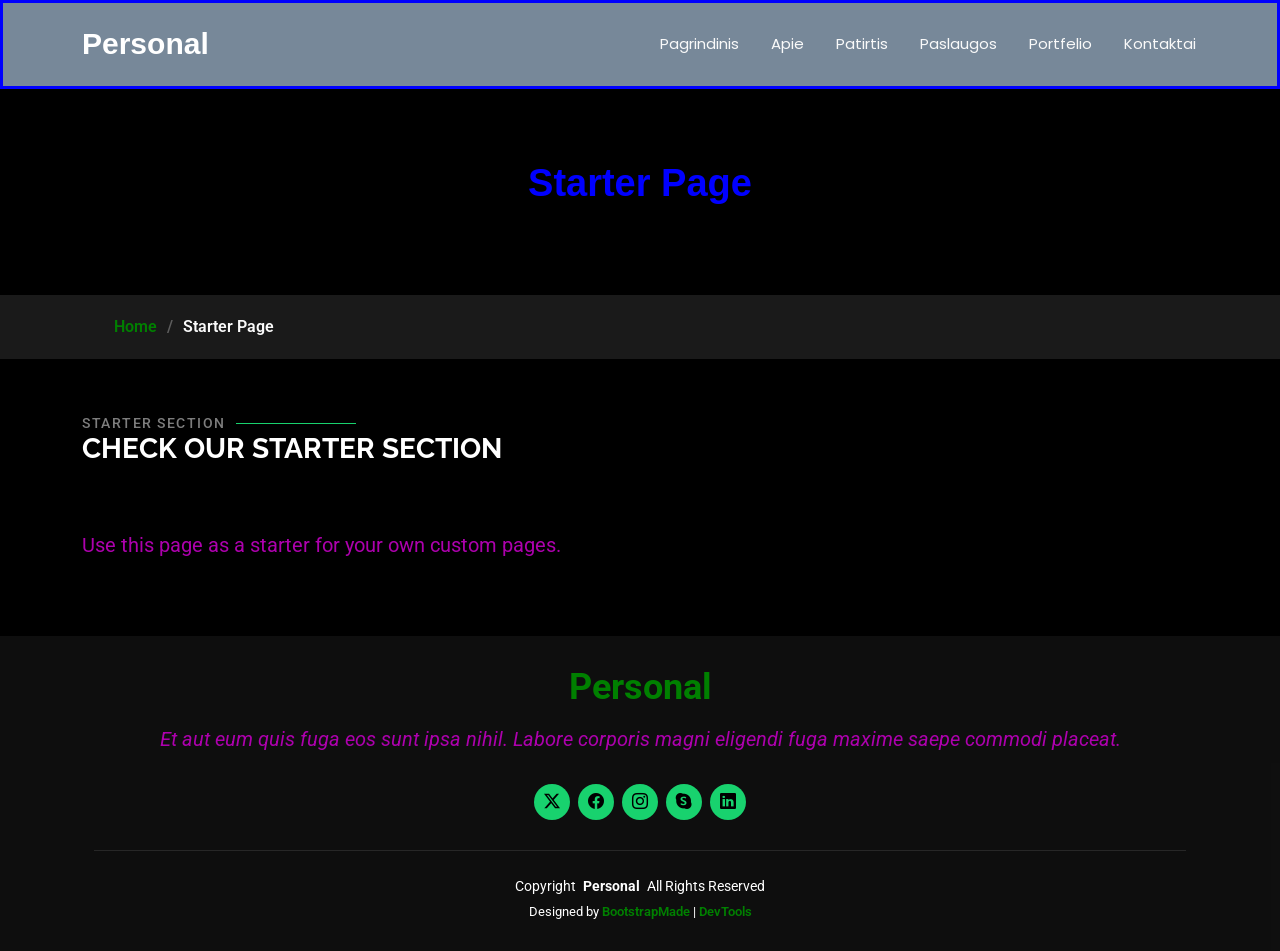
<file: starter-page.html>
<!DOCTYPE html>
<html lang="en">

<head>
  <meta charset="utf-8">
  <meta content="width=device-width, initial-scale=1.0" name="viewport">
  <title>Starter Page - Personal Bootstrap Template</title>
  <meta name="description" content="">
  <meta name="keywords" content="">

  <!-- Favicons -->
  <link href="assets/img/favicon.png" rel="icon">
  <link href="assets/img/apple-touch-icon.png" rel="apple-touch-icon">

  <!-- Fonts -->
  <link href="https://fonts.googleapis.com" rel="preconnect">
  <link href="https://fonts.gstatic.com" rel="preconnect" crossorigin>
  <link href="https://fonts.googleapis.com/css2?family=Roboto:ital,wght@0,100;0,300;0,400;0,500;0,700;0,900;1,100;1,300;1,400;1,500;1,700;1,900&family=Poppins:ital,wght@0,100;0,200;0,300;0,400;0,500;0,600;0,700;0,800;0,900;1,100;1,200;1,300;1,400;1,500;1,600;1,700;1,800;1,900&family=Raleway:ital,wght@0,100;0,200;0,300;0,400;0,500;0,600;0,700;0,800;0,900;1,100;1,200;1,300;1,400;1,500;1,600;1,700;1,800;1,900&display=swap" rel="stylesheet">

  <!-- Vendor CSS Files -->
  <link href="assets/vendor/bootstrap/css/bootstrap.min.css" rel="stylesheet">
  <link href="assets/vendor/bootstrap-icons/bootstrap-icons.css" rel="stylesheet">
  <link href="assets/vendor/aos/aos.css" rel="stylesheet">
  <link href="assets/vendor/swiper/swiper-bundle.min.css" rel="stylesheet">
  <link href="assets/vendor/glightbox/css/glightbox.min.css" rel="stylesheet">

  <!-- Main CSS File -->
  <link href="assets/css/main.css" rel="stylesheet">
    <!-- Custom CSS File -->
  <link href="assets/css/custom.css" rel="stylesheet">

  <!-- =======================================================
  * Template Name: Personal
  * Template URL: https://bootstrapmade.com/personal-free-resume-bootstrap-template/
  * Updated: Mar 05 2025 with Bootstrap v5.3.3
  * Author: BootstrapMade.com
  * License: https://bootstrapmade.com/license/
  ======================================================== -->
</head>

<body class="starter-page-page">

  <header id="header" class="header d-flex align-items-center fixed-top">
    <div class="container-fluid container-xl position-relative d-flex align-items-center justify-content-between">

      <a href="index.html" class="logo d-flex align-items-center">
        <!-- Uncomment the line below if you also wish to use an image logo -->
        <!-- <img src="assets/img/logo.webp" alt=""> -->
        <h1 class="sitename">Personal</h1>
      </a>

      <nav id="navmenu" class="navmenu">
        <ul>
          <li><a href="index.html">Pagrindinis</a></li>
          <li><a href="about.html">Apie</a></li>
          <li><a href="resume.html">Patirtis</a></li>
          <li><a href="services.html">Paslaugos</a></li>
          <li><a href="portfolio.html">Portfelio</a></li>
          <li><a href="contact.html">Kontaktai</a></li>
        </ul>
        <i class="mobile-nav-toggle d-xl-none bi bi-list"></i>
      </nav>

    </div>
  </header>

  <main class="main">

    <!-- Page Title -->
    <div class="page-title" data-aos="fade">
      <div class="heading">
        <div class="container">
          <div class="row d-flex justify-content-center text-center">
            <div class="col-lg-8">
              <h1>Starter Page</h1>
            </div>
          </div>
        </div>
      </div>
      <nav class="breadcrumbs">
        <div class="container">
          <ol>
            <li><a href="index.html">Home</a></li>
            <li class="current">Starter Page</li>
          </ol>
        </div>
      </nav>
    </div><!-- End Page Title -->

    <!-- Starter Section Section -->
    <section id="starter-section" class="starter-section section">

      <!-- Section Title -->
      <div class="container section-title" data-aos="fade-up">
        <h2>Starter Section</h2>
        <div><span>Check Our</span> <span class="description-title">Starter Section</span></div>
      </div><!-- End Section Title -->

      <div class="container" data-aos="fade-up">
        <p>Use this page as a starter for your own custom pages.</p>
      </div>

    </section><!-- /Starter Section Section -->

  </main>

  <footer id="footer" class="footer dark-background">
    <div class="container">
      <h3 class="sitename">Personal</h3>
      <p>Et aut eum quis fuga eos sunt ipsa nihil. Labore corporis magni eligendi fuga maxime saepe commodi placeat.</p>
      <div class="social-links d-flex justify-content-center">
        <a href=""><i class="bi bi-twitter-x"></i></a>
        <a href=""><i class="bi bi-facebook"></i></a>
        <a href=""><i class="bi bi-instagram"></i></a>
        <a href=""><i class="bi bi-skype"></i></a>
        <a href=""><i class="bi bi-linkedin"></i></a>
      </div>
      <div class="container">
        <div class="copyright">
          <span>Copyright</span> <strong class="px-1 sitename">Personal</strong> <span>All Rights Reserved</span>
        </div>
        <div class="credits">
          <!-- All the links in the footer should remain intact. -->
          <!-- You can delete the links only if you've purchased the pro version. -->
          <!-- Licensing information: https://bootstrapmade.com/license/ -->
          <!-- Purchase the pro version with working PHP/AJAX contact form: [buy-url] -->
          Designed by <a href="https://bootstrapmade.com/">BootstrapMade</a> | <a href="https://bootstrapmade.com/tools/">DevTools</a>
        </div>
      </div>
    </div>
  </footer>

  <!-- Scroll Top -->
  <a href="#" id="scroll-top" class="scroll-top d-flex align-items-center justify-content-center"><i class="bi bi-arrow-up-short"></i></a>

  <!-- Preloader -->
  <div id="preloader"></div>

  <!-- Vendor JS Files -->
  <script src="assets/vendor/bootstrap/js/bootstrap.bundle.min.js"></script>
  <script src="assets/vendor/php-email-form/validate.js"></script>
  <script src="assets/vendor/aos/aos.js"></script>
  <script src="assets/vendor/typed.js/typed.umd.js"></script>
  <script src="assets/vendor/purecounter/purecounter_vanilla.js"></script>
  <script src="assets/vendor/waypoints/noframework.waypoints.js"></script>
  <script src="assets/vendor/swiper/swiper-bundle.min.js"></script>
  <script src="assets/vendor/glightbox/js/glightbox.min.js"></script>
  <script src="assets/vendor/imagesloaded/imagesloaded.pkgd.min.js"></script>
  <script src="assets/vendor/isotope-layout/isotope.pkgd.min.js"></script>

  <!-- Main JS File -->
  <script src="assets/js/main.js"></script>

</body>

</html>
</file>
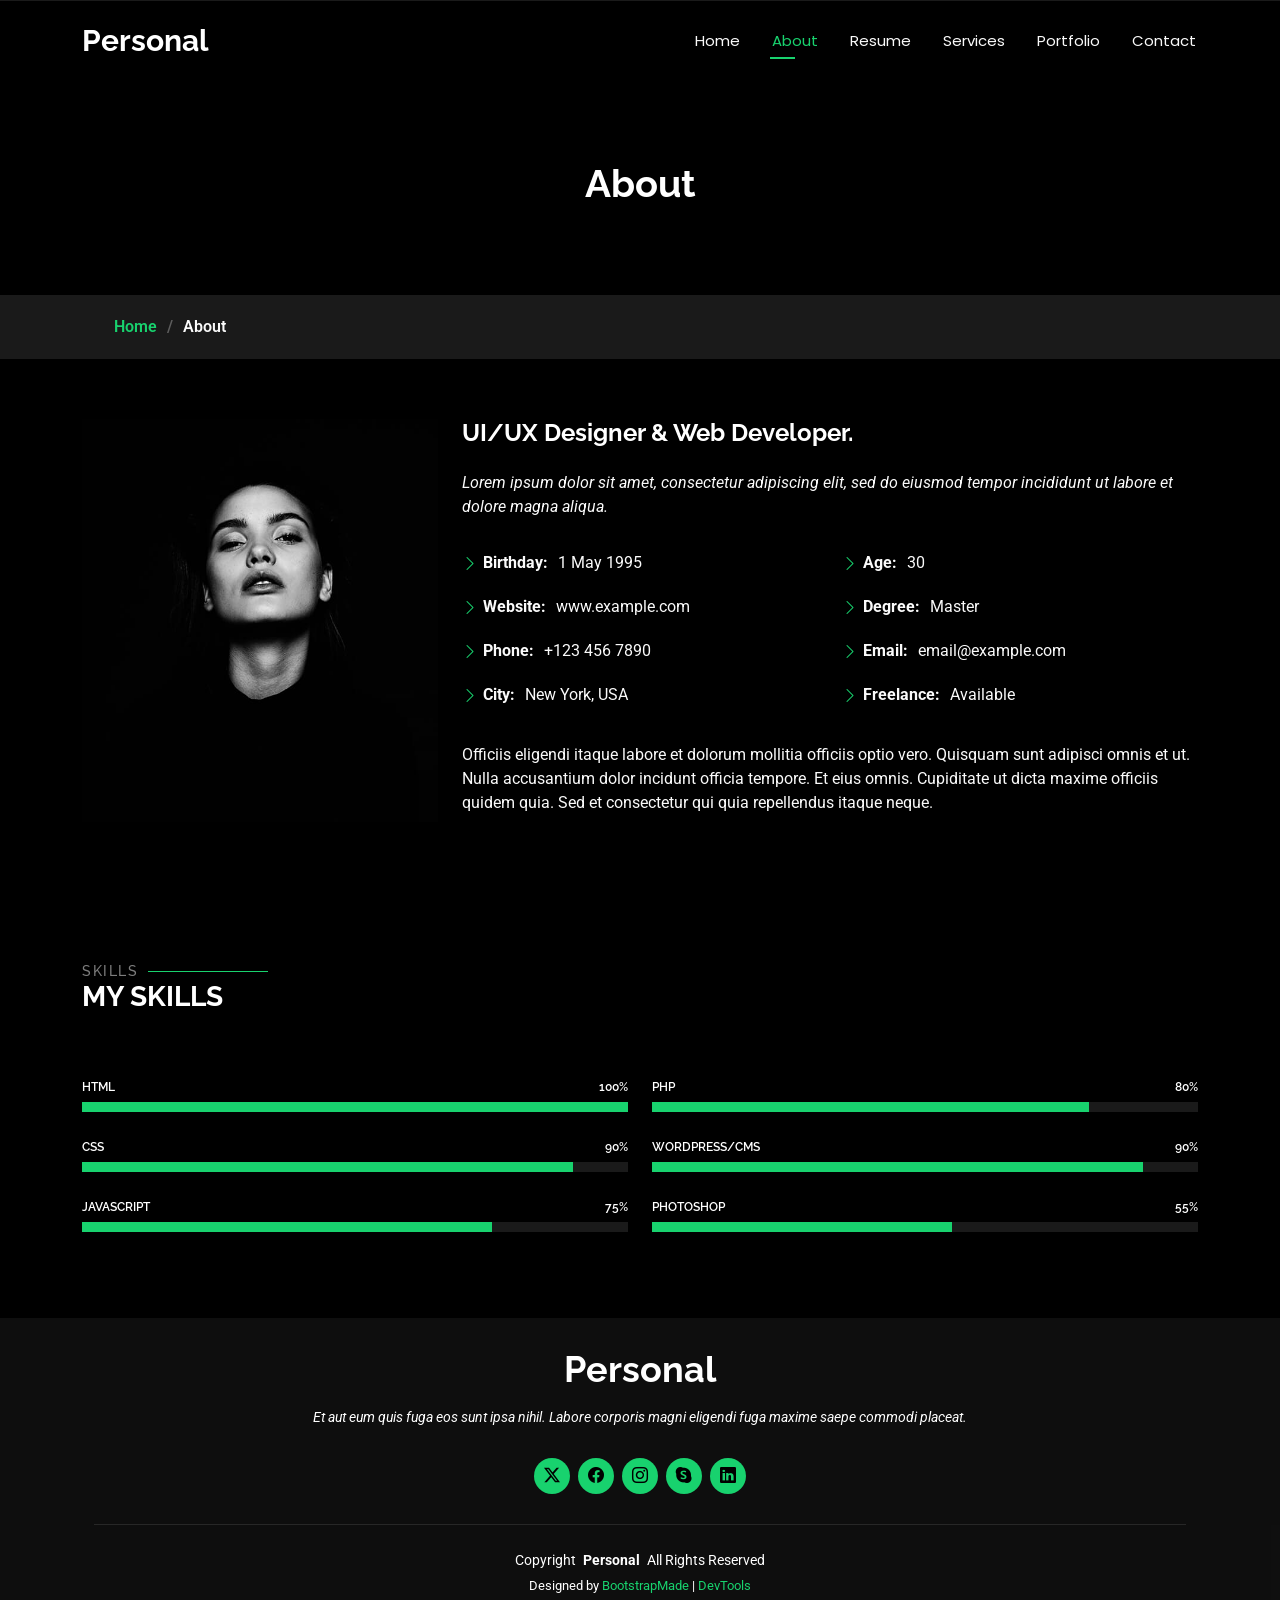
<file: template_3/about.html>
<!DOCTYPE html>
<html lang="en">

<head>
  <meta charset="utf-8">
  <meta content="width=device-width, initial-scale=1.0" name="viewport">
  <title>About - Personal Bootstrap Template</title>
  <meta name="description" content="">
  <meta name="keywords" content="">

  <!-- Favicons -->
  <link href="assets/img/favicon.png" rel="icon">
  <link href="assets/img/apple-touch-icon.png" rel="apple-touch-icon">

  <!-- Fonts -->
  <link href="https://fonts.googleapis.com" rel="preconnect">
  <link href="https://fonts.gstatic.com" rel="preconnect" crossorigin>
  <link href="https://fonts.googleapis.com/css2?family=Roboto:ital,wght@0,100;0,300;0,400;0,500;0,700;0,900;1,100;1,300;1,400;1,500;1,700;1,900&family=Poppins:ital,wght@0,100;0,200;0,300;0,400;0,500;0,600;0,700;0,800;0,900;1,100;1,200;1,300;1,400;1,500;1,600;1,700;1,800;1,900&family=Raleway:ital,wght@0,100;0,200;0,300;0,400;0,500;0,600;0,700;0,800;0,900;1,100;1,200;1,300;1,400;1,500;1,600;1,700;1,800;1,900&display=swap" rel="stylesheet">

  <!-- Vendor CSS Files -->
  <link href="assets/vendor/bootstrap/css/bootstrap.min.css" rel="stylesheet">
  <link href="assets/vendor/bootstrap-icons/bootstrap-icons.css" rel="stylesheet">
  <link href="assets/vendor/aos/aos.css" rel="stylesheet">
  <link href="assets/vendor/swiper/swiper-bundle.min.css" rel="stylesheet">
  <link href="assets/vendor/glightbox/css/glightbox.min.css" rel="stylesheet">

  <!-- Main CSS File -->
  <link href="assets/css/main.css" rel="stylesheet">

  <!-- =======================================================
  * Template Name: Personal
  * Template URL: https://bootstrapmade.com/personal-free-resume-bootstrap-template/
  * Updated: Mar 05 2025 with Bootstrap v5.3.3
  * Author: BootstrapMade.com
  * License: https://bootstrapmade.com/license/
  ======================================================== -->
</head>

<body class="about-page">

  <header id="header" class="header d-flex align-items-center fixed-top">
    <div class="container-fluid container-xl position-relative d-flex align-items-center justify-content-between">

      <a href="index.html" class="logo d-flex align-items-center">
        <!-- Uncomment the line below if you also wish to use an image logo -->
        <!-- <img src="assets/img/logo.webp" alt=""> -->
        <h1 class="sitename">Personal</h1>
      </a>

      <nav id="navmenu" class="navmenu">
        <ul>
          <li><a href="index.html">Home</a></li>
          <li><a href="about.html" class="active">About</a></li>
          <li><a href="resume.html">Resume</a></li>
          <li><a href="services.html">Services</a></li>
          <li><a href="portfolio.html">Portfolio</a></li>
          <li><a href="contact.html">Contact</a></li>
        </ul>
        <i class="mobile-nav-toggle d-xl-none bi bi-list"></i>
      </nav>

    </div>
  </header>

  <main class="main">

    <!-- Page Title -->
    <div class="page-title" data-aos="fade">
      <div class="heading">
        <div class="container">
          <div class="row d-flex justify-content-center text-center">
            <div class="col-lg-8">
              <h1>About</h1>
            </div>
          </div>
        </div>
      </div>
      <nav class="breadcrumbs">
        <div class="container">
          <ol>
            <li><a href="index.html">Home</a></li>
            <li class="current">About</li>
          </ol>
        </div>
      </nav>
    </div><!-- End Page Title -->

    <!-- About Section -->
    <section id="about" class="about section">

      <div class="container" data-aos="fade-up" data-aos-delay="100">

        <div class="row gy-4 justify-content-center">
          <div class="col-lg-4">
            <img src="assets/img/profile-img.jpg" class="img-fluid" alt="">
          </div>
          <div class="col-lg-8 content">
            <h2>UI/UX Designer &amp; Web Developer.</h2>
            <p class="fst-italic py-3">
              Lorem ipsum dolor sit amet, consectetur adipiscing elit, sed do eiusmod tempor incididunt ut labore et dolore
              magna aliqua.
            </p>
            <div class="row">
              <div class="col-lg-6">
                <ul>
                  <li><i class="bi bi-chevron-right"></i> <strong>Birthday:</strong> <span>1 May 1995</span></li>
                  <li><i class="bi bi-chevron-right"></i> <strong>Website:</strong> <span>www.example.com</span></li>
                  <li><i class="bi bi-chevron-right"></i> <strong>Phone:</strong> <span>+123 456 7890</span></li>
                  <li><i class="bi bi-chevron-right"></i> <strong>City:</strong> <span>New York, USA</span></li>
                </ul>
              </div>
              <div class="col-lg-6">
                <ul>
                  <li><i class="bi bi-chevron-right"></i> <strong>Age:</strong> <span>30</span></li>
                  <li><i class="bi bi-chevron-right"></i> <strong>Degree:</strong> <span>Master</span></li>
                  <li><i class="bi bi-chevron-right"></i> <strong>Email:</strong> <span>email@example.com</span></li>
                  <li><i class="bi bi-chevron-right"></i> <strong>Freelance:</strong> <span>Available</span></li>
                </ul>
              </div>
            </div>
            <p class="py-3">
              Officiis eligendi itaque labore et dolorum mollitia officiis optio vero. Quisquam sunt adipisci omnis et ut. Nulla accusantium dolor incidunt officia tempore. Et eius omnis.
              Cupiditate ut dicta maxime officiis quidem quia. Sed et consectetur qui quia repellendus itaque neque.
            </p>
          </div>
        </div>

      </div>

    </section><!-- /About Section -->

    <!-- Skills Section -->
    <section id="skills" class="skills section">

      <!-- Section Title -->
      <div class="container section-title" data-aos="fade-up">
        <h2>Skills</h2>
        <div><span>My</span> <span class="description-title">Skills</span></div>
      </div><!-- End Section Title -->

      <div class="container" data-aos="fade-up" data-aos-delay="100">

        <div class="row skills-content skills-animation">

          <div class="col-lg-6">

            <div class="progress">
              <span class="skill"><span>HTML</span> <i class="val">100%</i></span>
              <div class="progress-bar-wrap">
                <div class="progress-bar" role="progressbar" aria-valuenow="100" aria-valuemin="0" aria-valuemax="100"></div>
              </div>
            </div><!-- End Skills Item -->

            <div class="progress">
              <span class="skill"><span>CSS</span> <i class="val">90%</i></span>
              <div class="progress-bar-wrap">
                <div class="progress-bar" role="progressbar" aria-valuenow="90" aria-valuemin="0" aria-valuemax="100"></div>
              </div>
            </div><!-- End Skills Item -->

            <div class="progress">
              <span class="skill"><span>JavaScript</span> <i class="val">75%</i></span>
              <div class="progress-bar-wrap">
                <div class="progress-bar" role="progressbar" aria-valuenow="75" aria-valuemin="0" aria-valuemax="100"></div>
              </div>
            </div><!-- End Skills Item -->

          </div>

          <div class="col-lg-6">

            <div class="progress">
              <span class="skill"><span>PHP</span> <i class="val">80%</i></span>
              <div class="progress-bar-wrap">
                <div class="progress-bar" role="progressbar" aria-valuenow="80" aria-valuemin="0" aria-valuemax="100"></div>
              </div>
            </div><!-- End Skills Item -->

            <div class="progress">
              <span class="skill"><span>WordPress/CMS</span> <i class="val">90%</i></span>
              <div class="progress-bar-wrap">
                <div class="progress-bar" role="progressbar" aria-valuenow="90" aria-valuemin="0" aria-valuemax="100"></div>
              </div>
            </div><!-- End Skills Item -->

            <div class="progress">
              <span class="skill"><span>Photoshop</span> <i class="val">55%</i></span>
              <div class="progress-bar-wrap">
                <div class="progress-bar" role="progressbar" aria-valuenow="55" aria-valuemin="0" aria-valuemax="100"></div>
              </div>
            </div><!-- End Skills Item -->

          </div>

        </div>

      </div>

    </section><!-- /Skills Section -->

  </main>

  <footer id="footer" class="footer dark-background">
    <div class="container">
      <h3 class="sitename">Personal</h3>
      <p>Et aut eum quis fuga eos sunt ipsa nihil. Labore corporis magni eligendi fuga maxime saepe commodi placeat.</p>
      <div class="social-links d-flex justify-content-center">
        <a href=""><i class="bi bi-twitter-x"></i></a>
        <a href=""><i class="bi bi-facebook"></i></a>
        <a href=""><i class="bi bi-instagram"></i></a>
        <a href=""><i class="bi bi-skype"></i></a>
        <a href=""><i class="bi bi-linkedin"></i></a>
      </div>
      <div class="container">
        <div class="copyright">
          <span>Copyright</span> <strong class="px-1 sitename">Personal</strong> <span>All Rights Reserved</span>
        </div>
        <div class="credits">
          <!-- All the links in the footer should remain intact. -->
          <!-- You can delete the links only if you've purchased the pro version. -->
          <!-- Licensing information: https://bootstrapmade.com/license/ -->
          <!-- Purchase the pro version with working PHP/AJAX contact form: [buy-url] -->
          Designed by <a href="https://bootstrapmade.com/">BootstrapMade</a> | <a href="https://bootstrapmade.com/tools/">DevTools</a>
        </div>
      </div>
    </div>
  </footer>

  <!-- Scroll Top -->
  <a href="#" id="scroll-top" class="scroll-top d-flex align-items-center justify-content-center"><i class="bi bi-arrow-up-short"></i></a>

  <!-- Preloader -->
  <div id="preloader"></div>

  <!-- Vendor JS Files -->
  <script src="assets/vendor/bootstrap/js/bootstrap.bundle.min.js"></script>
  <script src="assets/vendor/php-email-form/validate.js"></script>
  <script src="assets/vendor/aos/aos.js"></script>
  <script src="assets/vendor/typed.js/typed.umd.js"></script>
  <script src="assets/vendor/purecounter/purecounter_vanilla.js"></script>
  <script src="assets/vendor/waypoints/noframework.waypoints.js"></script>
  <script src="assets/vendor/swiper/swiper-bundle.min.js"></script>
  <script src="assets/vendor/glightbox/js/glightbox.min.js"></script>
  <script src="assets/vendor/imagesloaded/imagesloaded.pkgd.min.js"></script>
  <script src="assets/vendor/isotope-layout/isotope.pkgd.min.js"></script>

  <!-- Main JS File -->
  <script src="assets/js/main.js"></script>

</body>

</html>
</file>
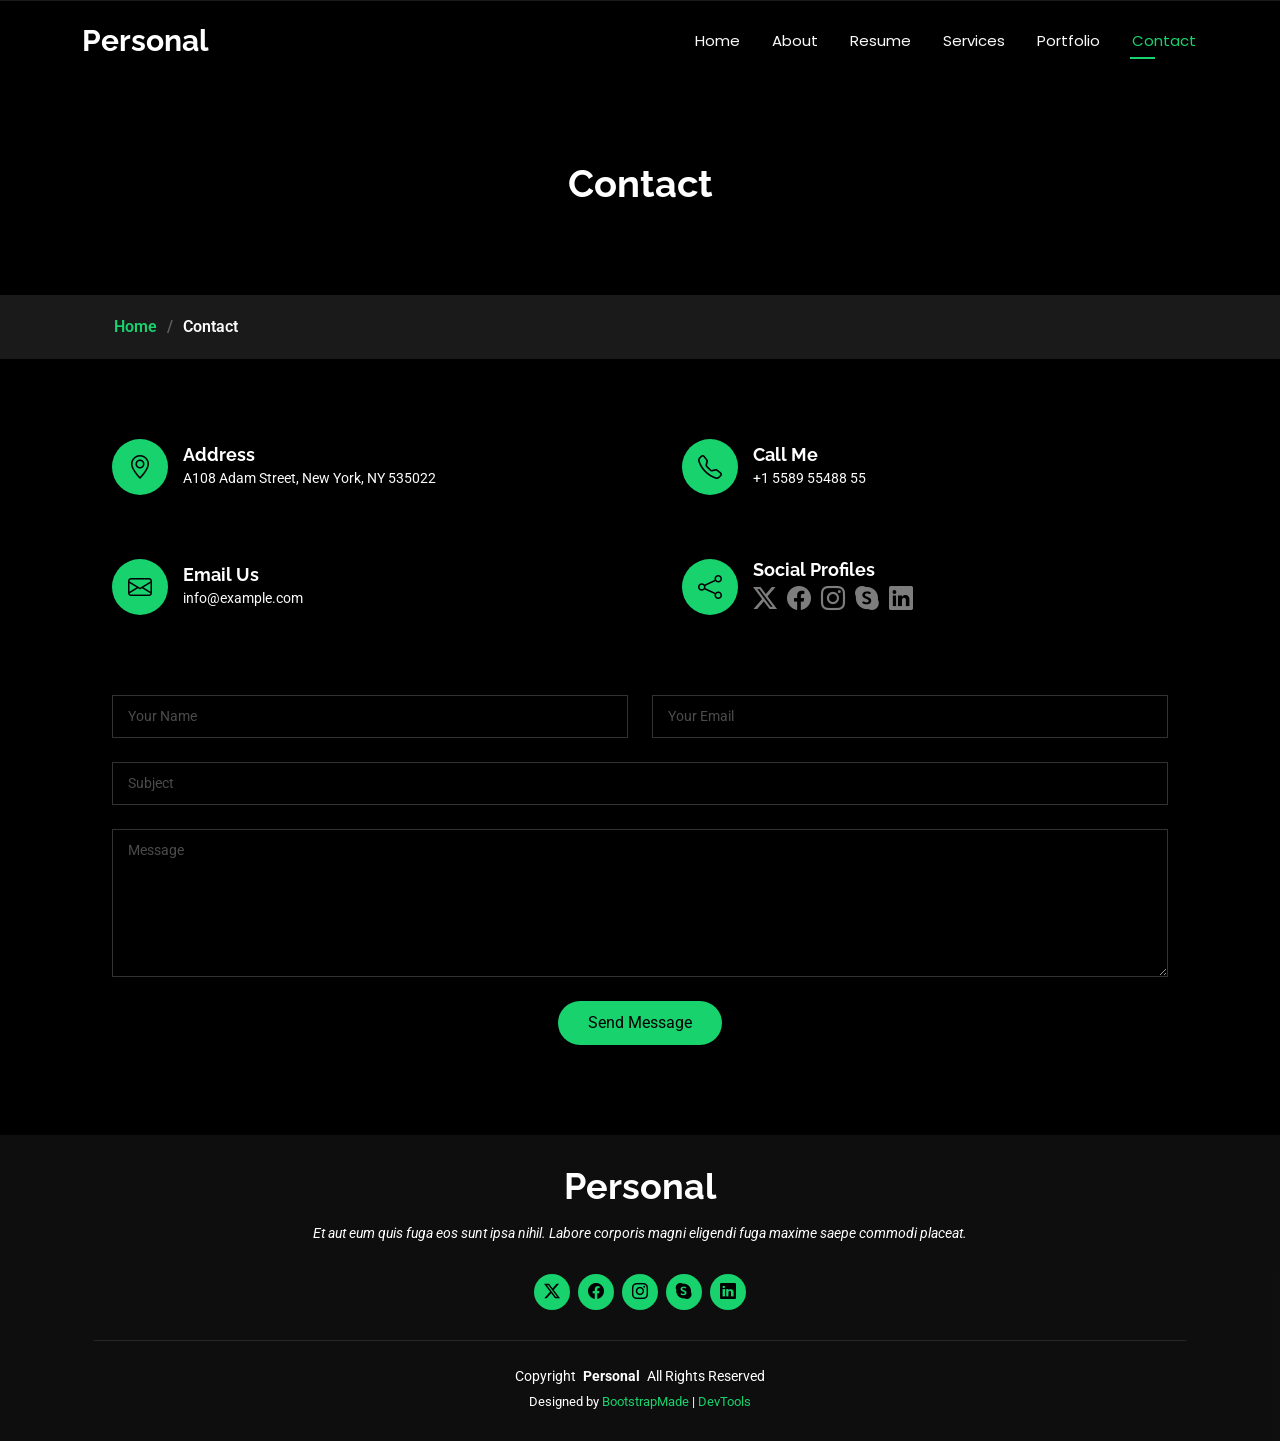
<file: template_3/contact.html>
<!DOCTYPE html>
<html lang="en">

<head>
  <meta charset="utf-8">
  <meta content="width=device-width, initial-scale=1.0" name="viewport">
  <title>Contact - Personal Bootstrap Template</title>
  <meta name="description" content="">
  <meta name="keywords" content="">

  <!-- Favicons -->
  <link href="assets/img/favicon.png" rel="icon">
  <link href="assets/img/apple-touch-icon.png" rel="apple-touch-icon">

  <!-- Fonts -->
  <link href="https://fonts.googleapis.com" rel="preconnect">
  <link href="https://fonts.gstatic.com" rel="preconnect" crossorigin>
  <link href="https://fonts.googleapis.com/css2?family=Roboto:ital,wght@0,100;0,300;0,400;0,500;0,700;0,900;1,100;1,300;1,400;1,500;1,700;1,900&family=Poppins:ital,wght@0,100;0,200;0,300;0,400;0,500;0,600;0,700;0,800;0,900;1,100;1,200;1,300;1,400;1,500;1,600;1,700;1,800;1,900&family=Raleway:ital,wght@0,100;0,200;0,300;0,400;0,500;0,600;0,700;0,800;0,900;1,100;1,200;1,300;1,400;1,500;1,600;1,700;1,800;1,900&display=swap" rel="stylesheet">

  <!-- Vendor CSS Files -->
  <link href="assets/vendor/bootstrap/css/bootstrap.min.css" rel="stylesheet">
  <link href="assets/vendor/bootstrap-icons/bootstrap-icons.css" rel="stylesheet">
  <link href="assets/vendor/aos/aos.css" rel="stylesheet">
  <link href="assets/vendor/swiper/swiper-bundle.min.css" rel="stylesheet">
  <link href="assets/vendor/glightbox/css/glightbox.min.css" rel="stylesheet">

  <!-- Main CSS File -->
  <link href="assets/css/main.css" rel="stylesheet">

  <!-- =======================================================
  * Template Name: Personal
  * Template URL: https://bootstrapmade.com/personal-free-resume-bootstrap-template/
  * Updated: Mar 05 2025 with Bootstrap v5.3.3
  * Author: BootstrapMade.com
  * License: https://bootstrapmade.com/license/
  ======================================================== -->
</head>

<body class="contact-page">

  <header id="header" class="header d-flex align-items-center fixed-top">
    <div class="container-fluid container-xl position-relative d-flex align-items-center justify-content-between">

      <a href="index.html" class="logo d-flex align-items-center">
        <!-- Uncomment the line below if you also wish to use an image logo -->
        <!-- <img src="assets/img/logo.webp" alt=""> -->
        <h1 class="sitename">Personal</h1>
      </a>

      <nav id="navmenu" class="navmenu">
        <ul>
          <li><a href="index.html">Home</a></li>
          <li><a href="about.html">About</a></li>
          <li><a href="resume.html">Resume</a></li>
          <li><a href="services.html">Services</a></li>
          <li><a href="portfolio.html">Portfolio</a></li>
          <li><a href="contact.html" class="active">Contact</a></li>
        </ul>
        <i class="mobile-nav-toggle d-xl-none bi bi-list"></i>
      </nav>

    </div>
  </header>

  <main class="main">

    <!-- Page Title -->
    <div class="page-title" data-aos="fade">
      <div class="heading">
        <div class="container">
          <div class="row d-flex justify-content-center text-center">
            <div class="col-lg-8">
              <h1>Contact</h1>
            </div>
          </div>
        </div>
      </div>
      <nav class="breadcrumbs">
        <div class="container">
          <ol>
            <li><a href="index.html">Home</a></li>
            <li class="current">Contact</li>
          </ol>
        </div>
      </nav>
    </div><!-- End Page Title -->

    <!-- Contact Section -->
    <section id="contact" class="contact section">

      <div class="container" data-aos="fade-up" data-aos-delay="100">

        <div class="row gy-4">

          <div class="col-md-6">
            <div class="info-item d-flex align-items-center" data-aos="fade-up" data-aos-delay="200">
              <i class="icon bi bi-geo-alt flex-shrink-0"></i>
              <div>
                <h3>Address</h3>
                <p>A108 Adam Street, New York, NY 535022</p>
              </div>
            </div>
          </div><!-- End Info Item -->

          <div class="col-md-6">
            <div class="info-item d-flex align-items-center" data-aos="fade-up" data-aos-delay="300">
              <i class="icon bi bi-telephone flex-shrink-0"></i>
              <div>
                <h3>Call Me</h3>
                <p>+1 5589 55488 55</p>
              </div>
            </div>
          </div><!-- End Info Item -->

          <div class="col-md-6">
            <div class="info-item d-flex align-items-center" data-aos="fade-up" data-aos-delay="400">
              <i class="icon bi bi-envelope flex-shrink-0"></i>
              <div>
                <h3>Email Us</h3>
                <p>info@example.com</p>
              </div>
            </div>
          </div><!-- End Info Item -->

          <div class="col-md-6">
            <div class="info-item d-flex align-items-center" data-aos="fade-up" data-aos-delay="500">
              <i class="icon bi bi-share flex-shrink-0"></i>
              <div>
                <h3>Social Profiles</h3>
                <div class="social-links">
                  <a href="#"><i class="bi bi-twitter-x"></i></a>
                  <a href="#"><i class="bi bi-facebook"></i></a>
                  <a href="#"><i class="bi bi-instagram"></i></a>
                  <a href="#"><i class="bi bi-skype"></i></a>
                  <a href="#"><i class="bi bi-linkedin"></i></a>
                </div>
              </div>
            </div>
          </div><!-- End Info Item -->

        </div>

        <form action="forms/contact.php" method="post" class="php-email-form" data-aos="fade-up" data-aos-delay="600">
          <div class="row gy-4">

            <div class="col-md-6">
              <input type="text" name="name" class="form-control" placeholder="Your Name" required="">
            </div>

            <div class="col-md-6 ">
              <input type="email" class="form-control" name="email" placeholder="Your Email" required="">
            </div>

            <div class="col-md-12">
              <input type="text" class="form-control" name="subject" placeholder="Subject" required="">
            </div>

            <div class="col-md-12">
              <textarea class="form-control" name="message" rows="6" placeholder="Message" required=""></textarea>
            </div>

            <div class="col-md-12 text-center">
              <div class="loading">Loading</div>
              <div class="error-message"></div>
              <div class="sent-message">Your message has been sent. Thank you!</div>

              <button type="submit">Send Message</button>
            </div>

          </div>
        </form><!-- End Contact Form -->

      </div>

    </section><!-- /Contact Section -->

  </main>

  <footer id="footer" class="footer dark-background">
    <div class="container">
      <h3 class="sitename">Personal</h3>
      <p>Et aut eum quis fuga eos sunt ipsa nihil. Labore corporis magni eligendi fuga maxime saepe commodi placeat.</p>
      <div class="social-links d-flex justify-content-center">
        <a href=""><i class="bi bi-twitter-x"></i></a>
        <a href=""><i class="bi bi-facebook"></i></a>
        <a href=""><i class="bi bi-instagram"></i></a>
        <a href=""><i class="bi bi-skype"></i></a>
        <a href=""><i class="bi bi-linkedin"></i></a>
      </div>
      <div class="container">
        <div class="copyright">
          <span>Copyright</span> <strong class="px-1 sitename">Personal</strong> <span>All Rights Reserved</span>
        </div>
        <div class="credits">
          <!-- All the links in the footer should remain intact. -->
          <!-- You can delete the links only if you've purchased the pro version. -->
          <!-- Licensing information: https://bootstrapmade.com/license/ -->
          <!-- Purchase the pro version with working PHP/AJAX contact form: [buy-url] -->
          Designed by <a href="https://bootstrapmade.com/">BootstrapMade</a> | <a href="https://bootstrapmade.com/tools/">DevTools</a>
        </div>
      </div>
    </div>
  </footer>

  <!-- Scroll Top -->
  <a href="#" id="scroll-top" class="scroll-top d-flex align-items-center justify-content-center"><i class="bi bi-arrow-up-short"></i></a>

  <!-- Preloader -->
  <div id="preloader"></div>

  <!-- Vendor JS Files -->
  <script src="assets/vendor/bootstrap/js/bootstrap.bundle.min.js"></script>
  <script src="assets/vendor/php-email-form/validate.js"></script>
  <script src="assets/vendor/aos/aos.js"></script>
  <script src="assets/vendor/typed.js/typed.umd.js"></script>
  <script src="assets/vendor/purecounter/purecounter_vanilla.js"></script>
  <script src="assets/vendor/waypoints/noframework.waypoints.js"></script>
  <script src="assets/vendor/swiper/swiper-bundle.min.js"></script>
  <script src="assets/vendor/glightbox/js/glightbox.min.js"></script>
  <script src="assets/vendor/imagesloaded/imagesloaded.pkgd.min.js"></script>
  <script src="assets/vendor/isotope-layout/isotope.pkgd.min.js"></script>

  <!-- Main JS File -->
  <script src="assets/js/main.js"></script>

</body>

</html>
</file>
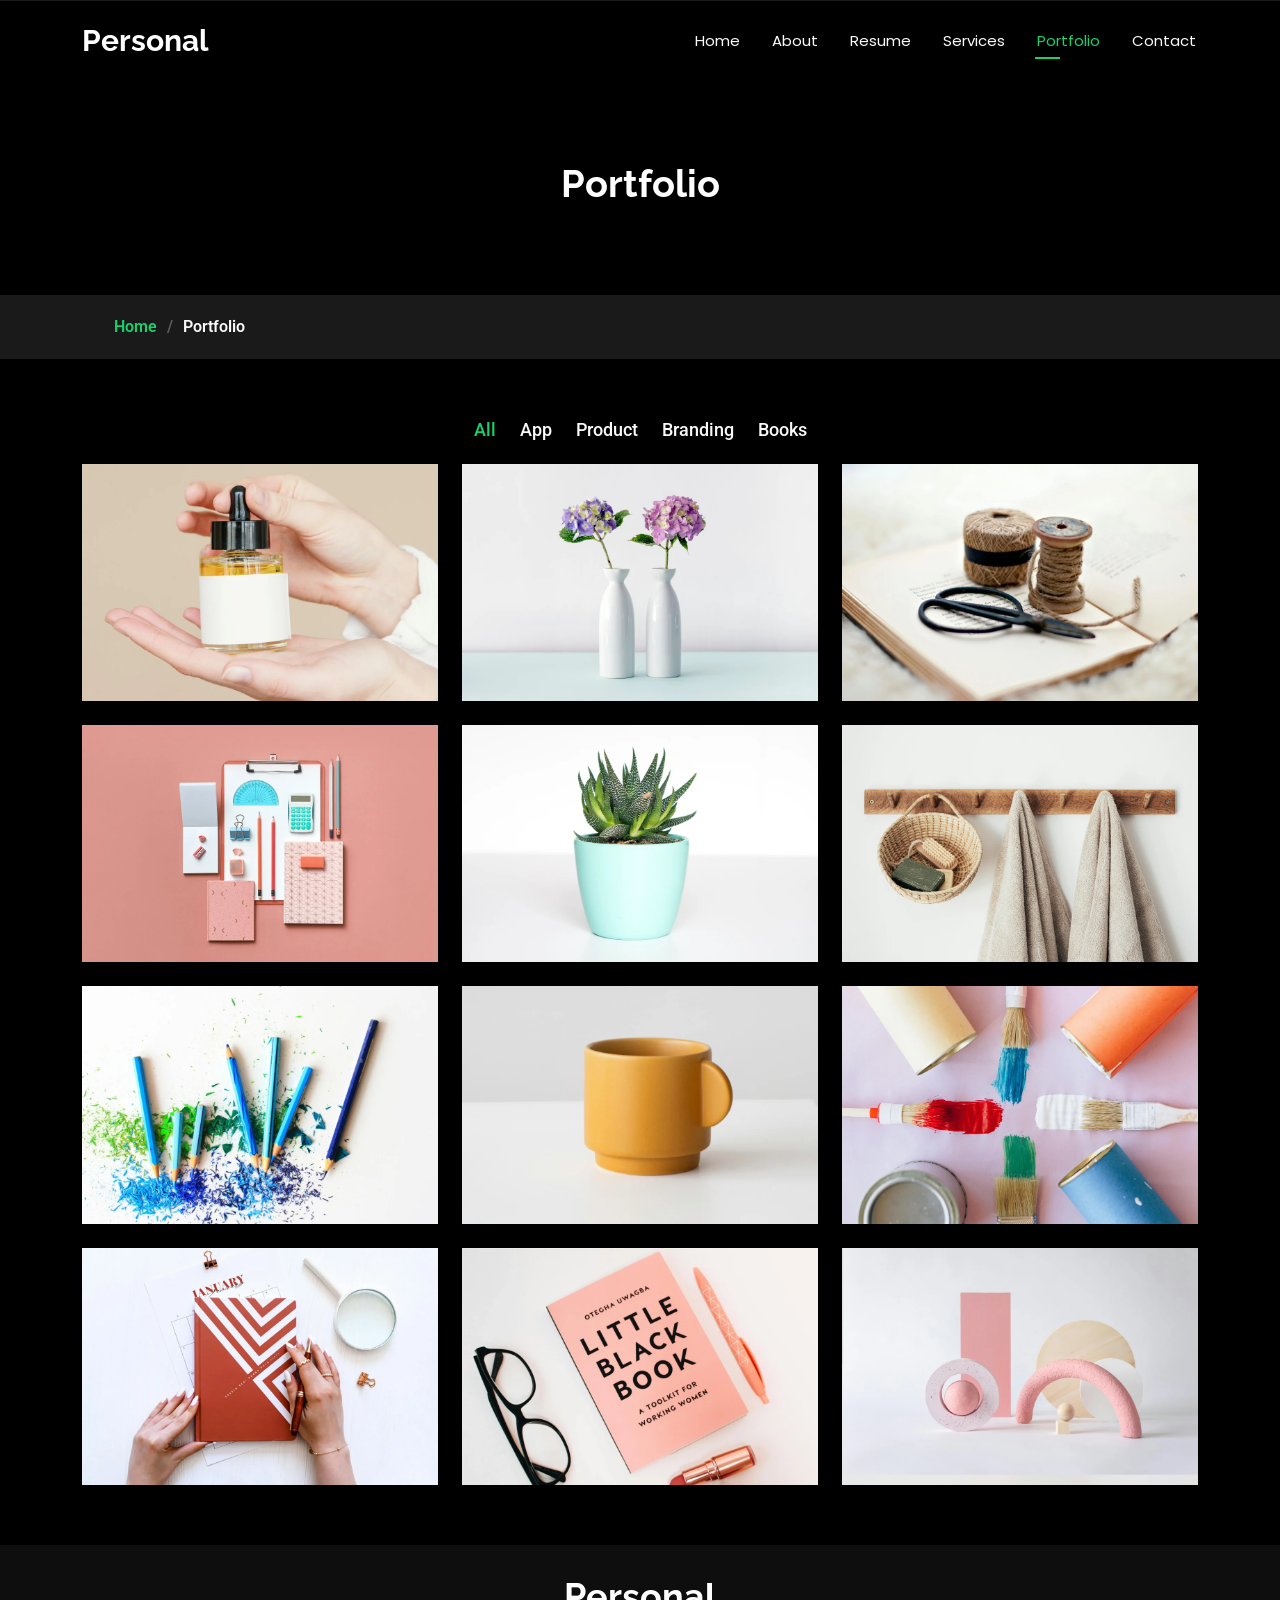
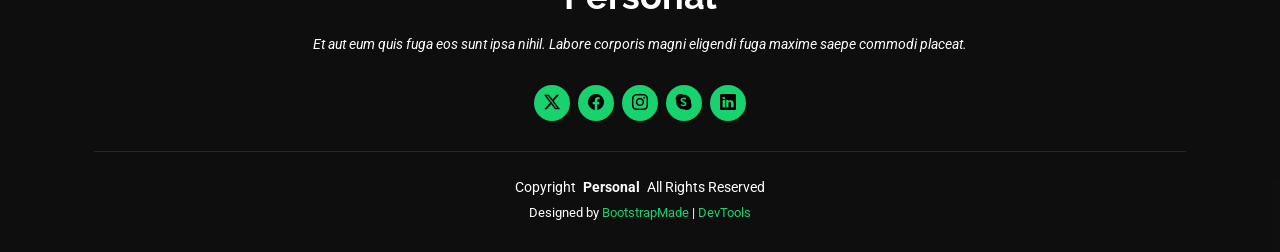
<file: template_3/portfolio.html>
<!DOCTYPE html>
<html lang="en">

<head>
  <meta charset="utf-8">
  <meta content="width=device-width, initial-scale=1.0" name="viewport">
  <title>Portfolio - Personal Bootstrap Template</title>
  <meta name="description" content="">
  <meta name="keywords" content="">

  <!-- Favicons -->
  <link href="assets/img/favicon.png" rel="icon">
  <link href="assets/img/apple-touch-icon.png" rel="apple-touch-icon">

  <!-- Fonts -->
  <link href="https://fonts.googleapis.com" rel="preconnect">
  <link href="https://fonts.gstatic.com" rel="preconnect" crossorigin>
  <link href="https://fonts.googleapis.com/css2?family=Roboto:ital,wght@0,100;0,300;0,400;0,500;0,700;0,900;1,100;1,300;1,400;1,500;1,700;1,900&family=Poppins:ital,wght@0,100;0,200;0,300;0,400;0,500;0,600;0,700;0,800;0,900;1,100;1,200;1,300;1,400;1,500;1,600;1,700;1,800;1,900&family=Raleway:ital,wght@0,100;0,200;0,300;0,400;0,500;0,600;0,700;0,800;0,900;1,100;1,200;1,300;1,400;1,500;1,600;1,700;1,800;1,900&display=swap" rel="stylesheet">

  <!-- Vendor CSS Files -->
  <link href="assets/vendor/bootstrap/css/bootstrap.min.css" rel="stylesheet">
  <link href="assets/vendor/bootstrap-icons/bootstrap-icons.css" rel="stylesheet">
  <link href="assets/vendor/aos/aos.css" rel="stylesheet">
  <link href="assets/vendor/swiper/swiper-bundle.min.css" rel="stylesheet">
  <link href="assets/vendor/glightbox/css/glightbox.min.css" rel="stylesheet">

  <!-- Main CSS File -->
  <link href="assets/css/main.css" rel="stylesheet">

  <!-- =======================================================
  * Template Name: Personal
  * Template URL: https://bootstrapmade.com/personal-free-resume-bootstrap-template/
  * Updated: Mar 05 2025 with Bootstrap v5.3.3
  * Author: BootstrapMade.com
  * License: https://bootstrapmade.com/license/
  ======================================================== -->
</head>

<body class="portfolio-page">

  <header id="header" class="header d-flex align-items-center fixed-top">
    <div class="container-fluid container-xl position-relative d-flex align-items-center justify-content-between">

      <a href="index.html" class="logo d-flex align-items-center">
        <!-- Uncomment the line below if you also wish to use an image logo -->
        <!-- <img src="assets/img/logo.webp" alt=""> -->
        <h1 class="sitename">Personal</h1>
      </a>

      <nav id="navmenu" class="navmenu">
        <ul>
          <li><a href="index.html">Home</a></li>
          <li><a href="about.html">About</a></li>
          <li><a href="resume.html">Resume</a></li>
          <li><a href="services.html">Services</a></li>
          <li><a href="portfolio.html" class="active">Portfolio</a></li>
          <li><a href="contact.html">Contact</a></li>
        </ul>
        <i class="mobile-nav-toggle d-xl-none bi bi-list"></i>
      </nav>

    </div>
  </header>

  <main class="main">

    <!-- Page Title -->
    <div class="page-title" data-aos="fade">
      <div class="heading">
        <div class="container">
          <div class="row d-flex justify-content-center text-center">
            <div class="col-lg-8">
              <h1>Portfolio</h1>
            </div>
          </div>
        </div>
      </div>
      <nav class="breadcrumbs">
        <div class="container">
          <ol>
            <li><a href="index.html">Home</a></li>
            <li class="current">Portfolio</li>
          </ol>
        </div>
      </nav>
    </div><!-- End Page Title -->

    <!-- Portfolio Section -->
    <section id="portfolio" class="portfolio section">

      <div class="container">

        <div class="isotope-layout" data-default-filter="*" data-layout="masonry" data-sort="original-order">

          <ul class="portfolio-filters isotope-filters" data-aos="fade-up" data-aos-delay="100">
            <li data-filter="*" class="filter-active">All</li>
            <li data-filter=".filter-app">App</li>
            <li data-filter=".filter-product">Product</li>
            <li data-filter=".filter-branding">Branding</li>
            <li data-filter=".filter-books">Books</li>
          </ul><!-- End Portfolio Filters -->

          <div class="row gy-4 isotope-container" data-aos="fade-up" data-aos-delay="200">

            <div class="col-lg-4 col-md-6 portfolio-item isotope-item filter-app">
              <div class="portfolio-content h-100">
                <img src="assets/img/portfolio/portfolio-1.webp" class="img-fluid" alt="">
                <div class="portfolio-info">
                  <h4>App 1</h4>
                  <p>Lorem ipsum, dolor sit amet consectetur</p>
                  <a href="assets/img/portfolio/portfolio-1.webp" title="App 1" data-gallery="portfolio-gallery-app" class="glightbox preview-link"><i class="bi bi-zoom-in"></i></a>
                  <a href="" title="More Details" class="details-link"><i class="bi bi-link-45deg"></i></a>
                </div>
              </div>
            </div><!-- End Portfolio Item -->

            <div class="col-lg-4 col-md-6 portfolio-item isotope-item filter-product">
              <div class="portfolio-content h-100">
                <img src="assets/img/portfolio/portfolio-10.webp" class="img-fluid" alt="">
                <div class="portfolio-info">
                  <h4>Product 1</h4>
                  <p>Lorem ipsum, dolor sit amet consectetur</p>
                  <a href="assets/img/portfolio/portfolio-10.webp" title="Product 1" data-gallery="portfolio-gallery-product" class="glightbox preview-link"><i class="bi bi-zoom-in"></i></a>
                  <a href="" title="More Details" class="details-link"><i class="bi bi-link-45deg"></i></a>
                </div>
              </div>
            </div><!-- End Portfolio Item -->

            <div class="col-lg-4 col-md-6 portfolio-item isotope-item filter-branding">
              <div class="portfolio-content h-100">
                <img src="assets/img/portfolio/portfolio-7.webp" class="img-fluid" alt="">
                <div class="portfolio-info">
                  <h4>Branding 1</h4>
                  <p>Lorem ipsum, dolor sit amet consectetur</p>
                  <a href="assets/img/portfolio/portfolio-7.webp" title="Branding 1" data-gallery="portfolio-gallery-branding" class="glightbox preview-link"><i class="bi bi-zoom-in"></i></a>
                  <a href="" title="More Details" class="details-link"><i class="bi bi-link-45deg"></i></a>
                </div>
              </div>
            </div><!-- End Portfolio Item -->

            <div class="col-lg-4 col-md-6 portfolio-item isotope-item filter-books">
              <div class="portfolio-content h-100">
                <img src="assets/img/portfolio/portfolio-4.webp" class="img-fluid" alt="">
                <div class="portfolio-info">
                  <h4>Books 1</h4>
                  <p>Lorem ipsum, dolor sit amet consectetur</p>
                  <a href="assets/img/portfolio/portfolio-4.webp" title="Branding 1" data-gallery="portfolio-gallery-book" class="glightbox preview-link"><i class="bi bi-zoom-in"></i></a>
                  <a href="" title="More Details" class="details-link"><i class="bi bi-link-45deg"></i></a>
                </div>
              </div>
            </div><!-- End Portfolio Item -->

            <div class="col-lg-4 col-md-6 portfolio-item isotope-item filter-app">
              <div class="portfolio-content h-100">
                <img src="assets/img/portfolio/portfolio-2.webp" class="img-fluid" alt="">
                <div class="portfolio-info">
                  <h4>App 2</h4>
                  <p>Lorem ipsum, dolor sit amet consectetur</p>
                  <a href="assets/img/portfolio/portfolio-2.webp" title="App 2" data-gallery="portfolio-gallery-app" class="glightbox preview-link"><i class="bi bi-zoom-in"></i></a>
                  <a href="" title="More Details" class="details-link"><i class="bi bi-link-45deg"></i></a>
                </div>
              </div>
            </div><!-- End Portfolio Item -->

            <div class="col-lg-4 col-md-6 portfolio-item isotope-item filter-product">
              <div class="portfolio-content h-100">
                <img src="assets/img/portfolio/portfolio-11.webp" class="img-fluid" alt="">
                <div class="portfolio-info">
                  <h4>Product 2</h4>
                  <p>Lorem ipsum, dolor sit amet consectetur</p>
                  <a href="assets/img/portfolio/portfolio-11.webp" title="Product 2" data-gallery="portfolio-gallery-product" class="glightbox preview-link"><i class="bi bi-zoom-in"></i></a>
                  <a href="" title="More Details" class="details-link"><i class="bi bi-link-45deg"></i></a>
                </div>
              </div>
            </div><!-- End Portfolio Item -->

            <div class="col-lg-4 col-md-6 portfolio-item isotope-item filter-branding">
              <div class="portfolio-content h-100">
                <img src="assets/img/portfolio/portfolio-8.webp" class="img-fluid" alt="">
                <div class="portfolio-info">
                  <h4>Branding 2</h4>
                  <p>Lorem ipsum, dolor sit amet consectetur</p>
                  <a href="assets/img/portfolio/portfolio-8.webp" title="Branding 2" data-gallery="portfolio-gallery-branding" class="glightbox preview-link"><i class="bi bi-zoom-in"></i></a>
                  <a href="" title="More Details" class="details-link"><i class="bi bi-link-45deg"></i></a>
                </div>
              </div>
            </div><!-- End Portfolio Item -->

            <div class="col-lg-4 col-md-6 portfolio-item isotope-item filter-books">
              <div class="portfolio-content h-100">
                <img src="assets/img/portfolio/portfolio-5.webp" class="img-fluid" alt="">
                <div class="portfolio-info">
                  <h4>Books 2</h4>
                  <p>Lorem ipsum, dolor sit amet consectetur</p>
                  <a href="assets/img/portfolio/portfolio-5.webp" title="Branding 2" data-gallery="portfolio-gallery-book" class="glightbox preview-link"><i class="bi bi-zoom-in"></i></a>
                  <a href="" title="More Details" class="details-link"><i class="bi bi-link-45deg"></i></a>
                </div>
              </div>
            </div><!-- End Portfolio Item -->

            <div class="col-lg-4 col-md-6 portfolio-item isotope-item filter-app">
              <div class="portfolio-content h-100">
                <img src="assets/img/portfolio/portfolio-3.webp" class="img-fluid" alt="">
                <div class="portfolio-info">
                  <h4>App 3</h4>
                  <p>Lorem ipsum, dolor sit amet consectetur</p>
                  <a href="assets/img/portfolio/portfolio-3.webp" title="App 3" data-gallery="portfolio-gallery-app" class="glightbox preview-link"><i class="bi bi-zoom-in"></i></a>
                  <a href="" title="More Details" class="details-link"><i class="bi bi-link-45deg"></i></a>
                </div>
              </div>
            </div><!-- End Portfolio Item -->

            <div class="col-lg-4 col-md-6 portfolio-item isotope-item filter-product">
              <div class="portfolio-content h-100">
                <img src="assets/img/portfolio/portfolio-12.webp" class="img-fluid" alt="">
                <div class="portfolio-info">
                  <h4>Product 3</h4>
                  <p>Lorem ipsum, dolor sit amet consectetur</p>
                  <a href="assets/img/portfolio/portfolio-12.webp" title="Product 3" data-gallery="portfolio-gallery-product" class="glightbox preview-link"><i class="bi bi-zoom-in"></i></a>
                  <a href="" title="More Details" class="details-link"><i class="bi bi-link-45deg"></i></a>
                </div>
              </div>
            </div><!-- End Portfolio Item -->

            <div class="col-lg-4 col-md-6 portfolio-item isotope-item filter-branding">
              <div class="portfolio-content h-100">
                <img src="assets/img/portfolio/portfolio-9.webp" class="img-fluid" alt="">
                <div class="portfolio-info">
                  <h4>Branding 3</h4>
                  <p>Lorem ipsum, dolor sit amet consectetur</p>
                  <a href="assets/img/portfolio/portfolio-9.webp" title="Branding 2" data-gallery="portfolio-gallery-branding" class="glightbox preview-link"><i class="bi bi-zoom-in"></i></a>
                  <a href="" title="More Details" class="details-link"><i class="bi bi-link-45deg"></i></a>
                </div>
              </div>
            </div><!-- End Portfolio Item -->

            <div class="col-lg-4 col-md-6 portfolio-item isotope-item filter-books">
              <div class="portfolio-content h-100">
                <img src="assets/img/portfolio/portfolio-6.webp" class="img-fluid" alt="">
                <div class="portfolio-info">
                  <h4>Books 3</h4>
                  <p>Lorem ipsum, dolor sit amet consectetur</p>
                  <a href="assets/img/portfolio/portfolio-6.webp" title="Branding 3" data-gallery="portfolio-gallery-book" class="glightbox preview-link"><i class="bi bi-zoom-in"></i></a>
                  <a href="" title="More Details" class="details-link"><i class="bi bi-link-45deg"></i></a>
                </div>
              </div>
            </div><!-- End Portfolio Item -->

          </div><!-- End Portfolio Container -->

        </div>

      </div>

    </section><!-- /Portfolio Section -->

  </main>

  <footer id="footer" class="footer dark-background">
    <div class="container">
      <h3 class="sitename">Personal</h3>
      <p>Et aut eum quis fuga eos sunt ipsa nihil. Labore corporis magni eligendi fuga maxime saepe commodi placeat.</p>
      <div class="social-links d-flex justify-content-center">
        <a href=""><i class="bi bi-twitter-x"></i></a>
        <a href=""><i class="bi bi-facebook"></i></a>
        <a href=""><i class="bi bi-instagram"></i></a>
        <a href=""><i class="bi bi-skype"></i></a>
        <a href=""><i class="bi bi-linkedin"></i></a>
      </div>
      <div class="container">
        <div class="copyright">
          <span>Copyright</span> <strong class="px-1 sitename">Personal</strong> <span>All Rights Reserved</span>
        </div>
        <div class="credits">
          <!-- All the links in the footer should remain intact. -->
          <!-- You can delete the links only if you've purchased the pro version. -->
          <!-- Licensing information: https://bootstrapmade.com/license/ -->
          <!-- Purchase the pro version with working PHP/AJAX contact form: [buy-url] -->
          Designed by <a href="https://bootstrapmade.com/">BootstrapMade</a> | <a href="https://bootstrapmade.com/tools/">DevTools</a>
        </div>
      </div>
    </div>
  </footer>

  <!-- Scroll Top -->
  <a href="#" id="scroll-top" class="scroll-top d-flex align-items-center justify-content-center"><i class="bi bi-arrow-up-short"></i></a>

  <!-- Preloader -->
  <div id="preloader"></div>

  <!-- Vendor JS Files -->
  <script src="assets/vendor/bootstrap/js/bootstrap.bundle.min.js"></script>
  <script src="assets/vendor/php-email-form/validate.js"></script>
  <script src="assets/vendor/aos/aos.js"></script>
  <script src="assets/vendor/typed.js/typed.umd.js"></script>
  <script src="assets/vendor/purecounter/purecounter_vanilla.js"></script>
  <script src="assets/vendor/waypoints/noframework.waypoints.js"></script>
  <script src="assets/vendor/swiper/swiper-bundle.min.js"></script>
  <script src="assets/vendor/glightbox/js/glightbox.min.js"></script>
  <script src="assets/vendor/imagesloaded/imagesloaded.pkgd.min.js"></script>
  <script src="assets/vendor/isotope-layout/isotope.pkgd.min.js"></script>

  <!-- Main JS File -->
  <script src="assets/js/main.js"></script>

</body>

</html>
</file>
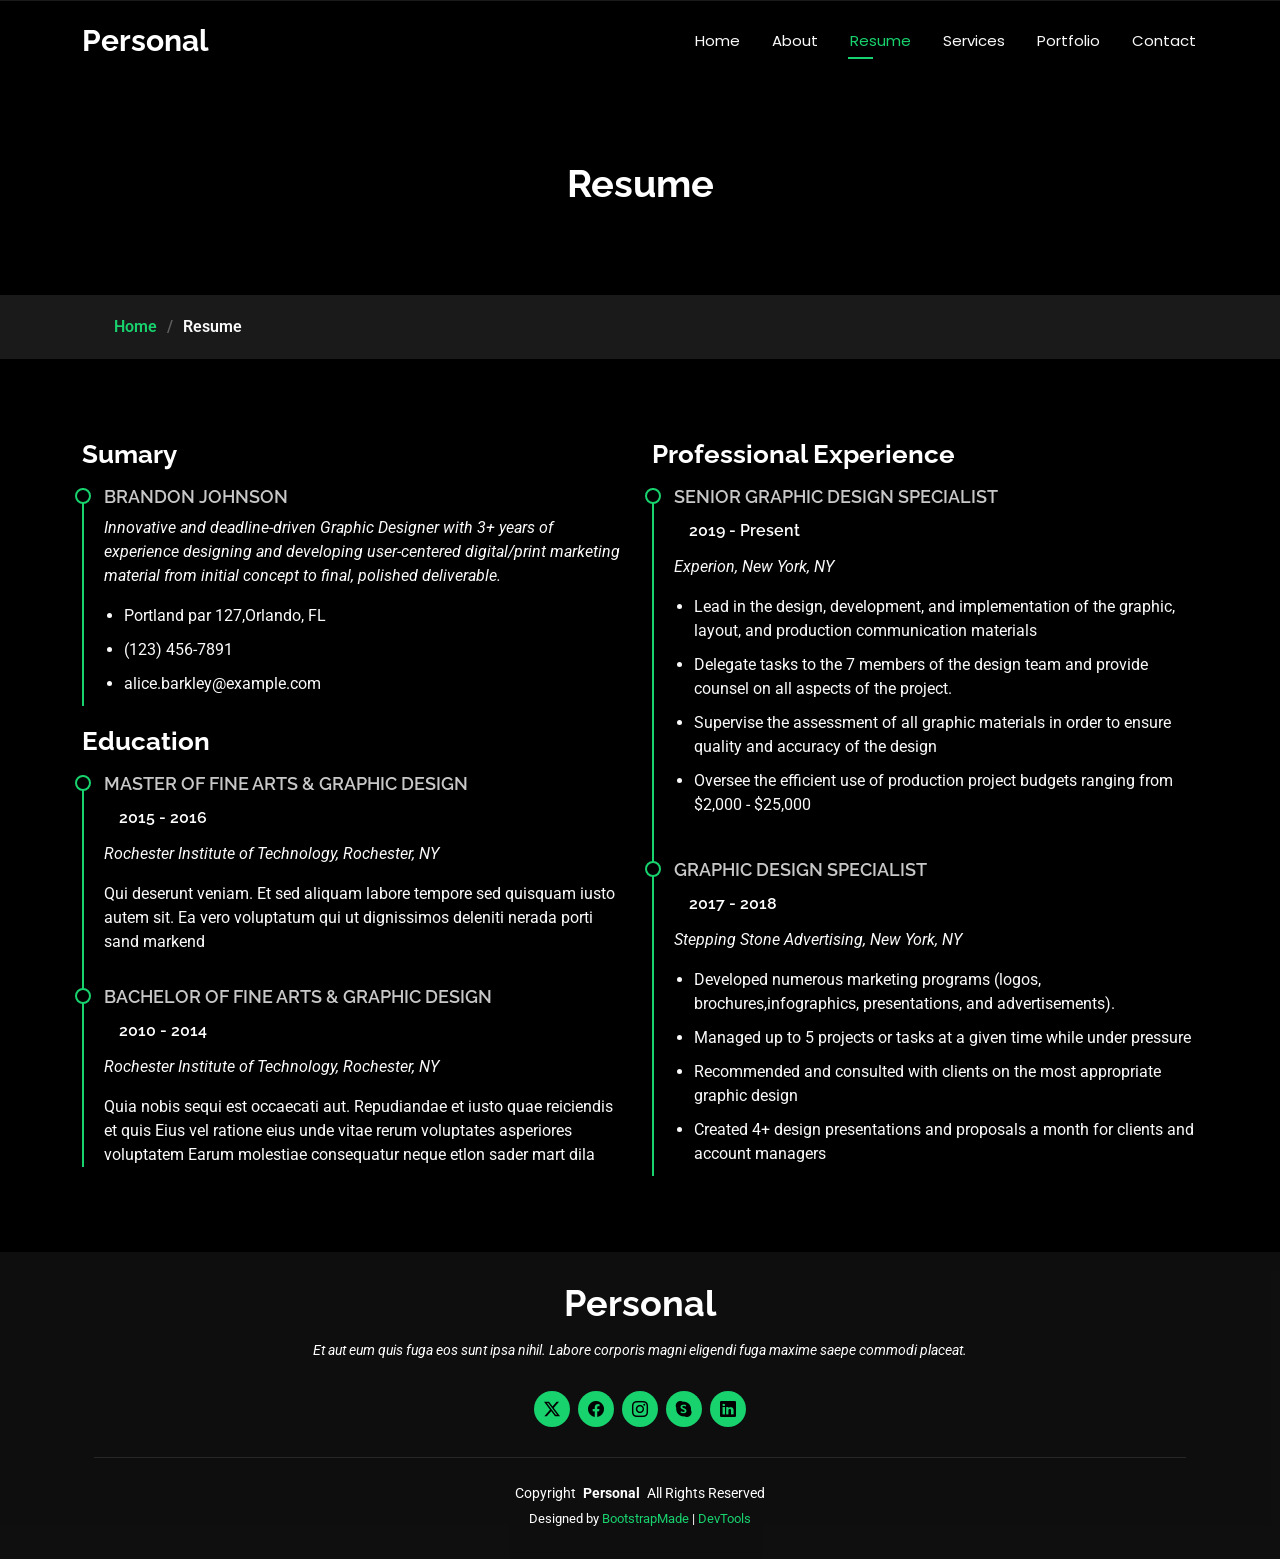
<file: template_3/resume.html>
<!DOCTYPE html>
<html lang="en">

<head>
  <meta charset="utf-8">
  <meta content="width=device-width, initial-scale=1.0" name="viewport">
  <title>Resume - Personal Bootstrap Template</title>
  <meta name="description" content="">
  <meta name="keywords" content="">

  <!-- Favicons -->
  <link href="assets/img/favicon.png" rel="icon">
  <link href="assets/img/apple-touch-icon.png" rel="apple-touch-icon">

  <!-- Fonts -->
  <link href="https://fonts.googleapis.com" rel="preconnect">
  <link href="https://fonts.gstatic.com" rel="preconnect" crossorigin>
  <link href="https://fonts.googleapis.com/css2?family=Roboto:ital,wght@0,100;0,300;0,400;0,500;0,700;0,900;1,100;1,300;1,400;1,500;1,700;1,900&family=Poppins:ital,wght@0,100;0,200;0,300;0,400;0,500;0,600;0,700;0,800;0,900;1,100;1,200;1,300;1,400;1,500;1,600;1,700;1,800;1,900&family=Raleway:ital,wght@0,100;0,200;0,300;0,400;0,500;0,600;0,700;0,800;0,900;1,100;1,200;1,300;1,400;1,500;1,600;1,700;1,800;1,900&display=swap" rel="stylesheet">

  <!-- Vendor CSS Files -->
  <link href="assets/vendor/bootstrap/css/bootstrap.min.css" rel="stylesheet">
  <link href="assets/vendor/bootstrap-icons/bootstrap-icons.css" rel="stylesheet">
  <link href="assets/vendor/aos/aos.css" rel="stylesheet">
  <link href="assets/vendor/swiper/swiper-bundle.min.css" rel="stylesheet">
  <link href="assets/vendor/glightbox/css/glightbox.min.css" rel="stylesheet">

  <!-- Main CSS File -->
  <link href="assets/css/main.css" rel="stylesheet">

  <!-- =======================================================
  * Template Name: Personal
  * Template URL: https://bootstrapmade.com/personal-free-resume-bootstrap-template/
  * Updated: Mar 05 2025 with Bootstrap v5.3.3
  * Author: BootstrapMade.com
  * License: https://bootstrapmade.com/license/
  ======================================================== -->
</head>

<body class="resume-page">

  <header id="header" class="header d-flex align-items-center fixed-top">
    <div class="container-fluid container-xl position-relative d-flex align-items-center justify-content-between">

      <a href="index.html" class="logo d-flex align-items-center">
        <!-- Uncomment the line below if you also wish to use an image logo -->
        <!-- <img src="assets/img/logo.webp" alt=""> -->
        <h1 class="sitename">Personal</h1>
      </a>

      <nav id="navmenu" class="navmenu">
        <ul>
          <li><a href="index.html">Home</a></li>
          <li><a href="about.html">About</a></li>
          <li><a href="resume.html" class="active">Resume</a></li>
          <li><a href="services.html">Services</a></li>
          <li><a href="portfolio.html">Portfolio</a></li>
          <li><a href="contact.html">Contact</a></li>
        </ul>
        <i class="mobile-nav-toggle d-xl-none bi bi-list"></i>
      </nav>

    </div>
  </header>

  <main class="main">

    <!-- Page Title -->
    <div class="page-title" data-aos="fade">
      <div class="heading">
        <div class="container">
          <div class="row d-flex justify-content-center text-center">
            <div class="col-lg-8">
              <h1>Resume</h1>
            </div>
          </div>
        </div>
      </div>
      <nav class="breadcrumbs">
        <div class="container">
          <ol>
            <li><a href="index.html">Home</a></li>
            <li class="current">Resume</li>
          </ol>
        </div>
      </nav>
    </div><!-- End Page Title -->

    <!-- Resume Section -->
    <section id="resume" class="resume section">

      <div class="container">

        <div class="row">

          <div class="col-lg-6" data-aos="fade-up" data-aos-delay="100">
            <h3 class="resume-title">Sumary</h3>

            <div class="resume-item pb-0">
              <h4>Brandon Johnson</h4>
              <p><em>Innovative and deadline-driven Graphic Designer with 3+ years of experience designing and developing user-centered digital/print marketing material from initial concept to final, polished deliverable.</em></p>
              <ul>
                <li>Portland par 127,Orlando, FL</li>
                <li>(123) 456-7891</li>
                <li>alice.barkley@example.com</li>
              </ul>
            </div><!-- Edn Resume Item -->

            <h3 class="resume-title">Education</h3>
            <div class="resume-item">
              <h4>Master of Fine Arts &amp; Graphic Design</h4>
              <h5>2015 - 2016</h5>
              <p><em>Rochester Institute of Technology, Rochester, NY</em></p>
              <p>Qui deserunt veniam. Et sed aliquam labore tempore sed quisquam iusto autem sit. Ea vero voluptatum qui ut dignissimos deleniti nerada porti sand markend</p>
            </div><!-- Edn Resume Item -->

            <div class="resume-item">
              <h4>Bachelor of Fine Arts &amp; Graphic Design</h4>
              <h5>2010 - 2014</h5>
              <p><em>Rochester Institute of Technology, Rochester, NY</em></p>
              <p>Quia nobis sequi est occaecati aut. Repudiandae et iusto quae reiciendis et quis Eius vel ratione eius unde vitae rerum voluptates asperiores voluptatem Earum molestiae consequatur neque etlon sader mart dila</p>
            </div><!-- Edn Resume Item -->

          </div>

          <div class="col-lg-6" data-aos="fade-up" data-aos-delay="200">
            <h3 class="resume-title">Professional Experience</h3>
            <div class="resume-item">
              <h4>Senior graphic design specialist</h4>
              <h5>2019 - Present</h5>
              <p><em>Experion, New York, NY </em></p>
              <ul>
                <li>Lead in the design, development, and implementation of the graphic, layout, and production communication materials</li>
                <li>Delegate tasks to the 7 members of the design team and provide counsel on all aspects of the project. </li>
                <li>Supervise the assessment of all graphic materials in order to ensure quality and accuracy of the design</li>
                <li>Oversee the efficient use of production project budgets ranging from $2,000 - $25,000</li>
              </ul>
            </div><!-- Edn Resume Item -->

            <div class="resume-item">
              <h4>Graphic design specialist</h4>
              <h5>2017 - 2018</h5>
              <p><em>Stepping Stone Advertising, New York, NY</em></p>
              <ul>
                <li>Developed numerous marketing programs (logos, brochures,infographics, presentations, and advertisements).</li>
                <li>Managed up to 5 projects or tasks at a given time while under pressure</li>
                <li>Recommended and consulted with clients on the most appropriate graphic design</li>
                <li>Created 4+ design presentations and proposals a month for clients and account managers</li>
              </ul>
            </div><!-- Edn Resume Item -->

          </div>

        </div>

      </div>

    </section><!-- /Resume Section -->

  </main>

  <footer id="footer" class="footer dark-background">
    <div class="container">
      <h3 class="sitename">Personal</h3>
      <p>Et aut eum quis fuga eos sunt ipsa nihil. Labore corporis magni eligendi fuga maxime saepe commodi placeat.</p>
      <div class="social-links d-flex justify-content-center">
        <a href=""><i class="bi bi-twitter-x"></i></a>
        <a href=""><i class="bi bi-facebook"></i></a>
        <a href=""><i class="bi bi-instagram"></i></a>
        <a href=""><i class="bi bi-skype"></i></a>
        <a href=""><i class="bi bi-linkedin"></i></a>
      </div>
      <div class="container">
        <div class="copyright">
          <span>Copyright</span> <strong class="px-1 sitename">Personal</strong> <span>All Rights Reserved</span>
        </div>
        <div class="credits">
          <!-- All the links in the footer should remain intact. -->
          <!-- You can delete the links only if you've purchased the pro version. -->
          <!-- Licensing information: https://bootstrapmade.com/license/ -->
          <!-- Purchase the pro version with working PHP/AJAX contact form: [buy-url] -->
          Designed by <a href="https://bootstrapmade.com/">BootstrapMade</a> | <a href="https://bootstrapmade.com/tools/">DevTools</a>
        </div>
      </div>
    </div>
  </footer>

  <!-- Scroll Top -->
  <a href="#" id="scroll-top" class="scroll-top d-flex align-items-center justify-content-center"><i class="bi bi-arrow-up-short"></i></a>

  <!-- Preloader -->
  <div id="preloader"></div>

  <!-- Vendor JS Files -->
  <script src="assets/vendor/bootstrap/js/bootstrap.bundle.min.js"></script>
  <script src="assets/vendor/php-email-form/validate.js"></script>
  <script src="assets/vendor/aos/aos.js"></script>
  <script src="assets/vendor/typed.js/typed.umd.js"></script>
  <script src="assets/vendor/purecounter/purecounter_vanilla.js"></script>
  <script src="assets/vendor/waypoints/noframework.waypoints.js"></script>
  <script src="assets/vendor/swiper/swiper-bundle.min.js"></script>
  <script src="assets/vendor/glightbox/js/glightbox.min.js"></script>
  <script src="assets/vendor/imagesloaded/imagesloaded.pkgd.min.js"></script>
  <script src="assets/vendor/isotope-layout/isotope.pkgd.min.js"></script>

  <!-- Main JS File -->
  <script src="assets/js/main.js"></script>

</body>

</html>
</file>
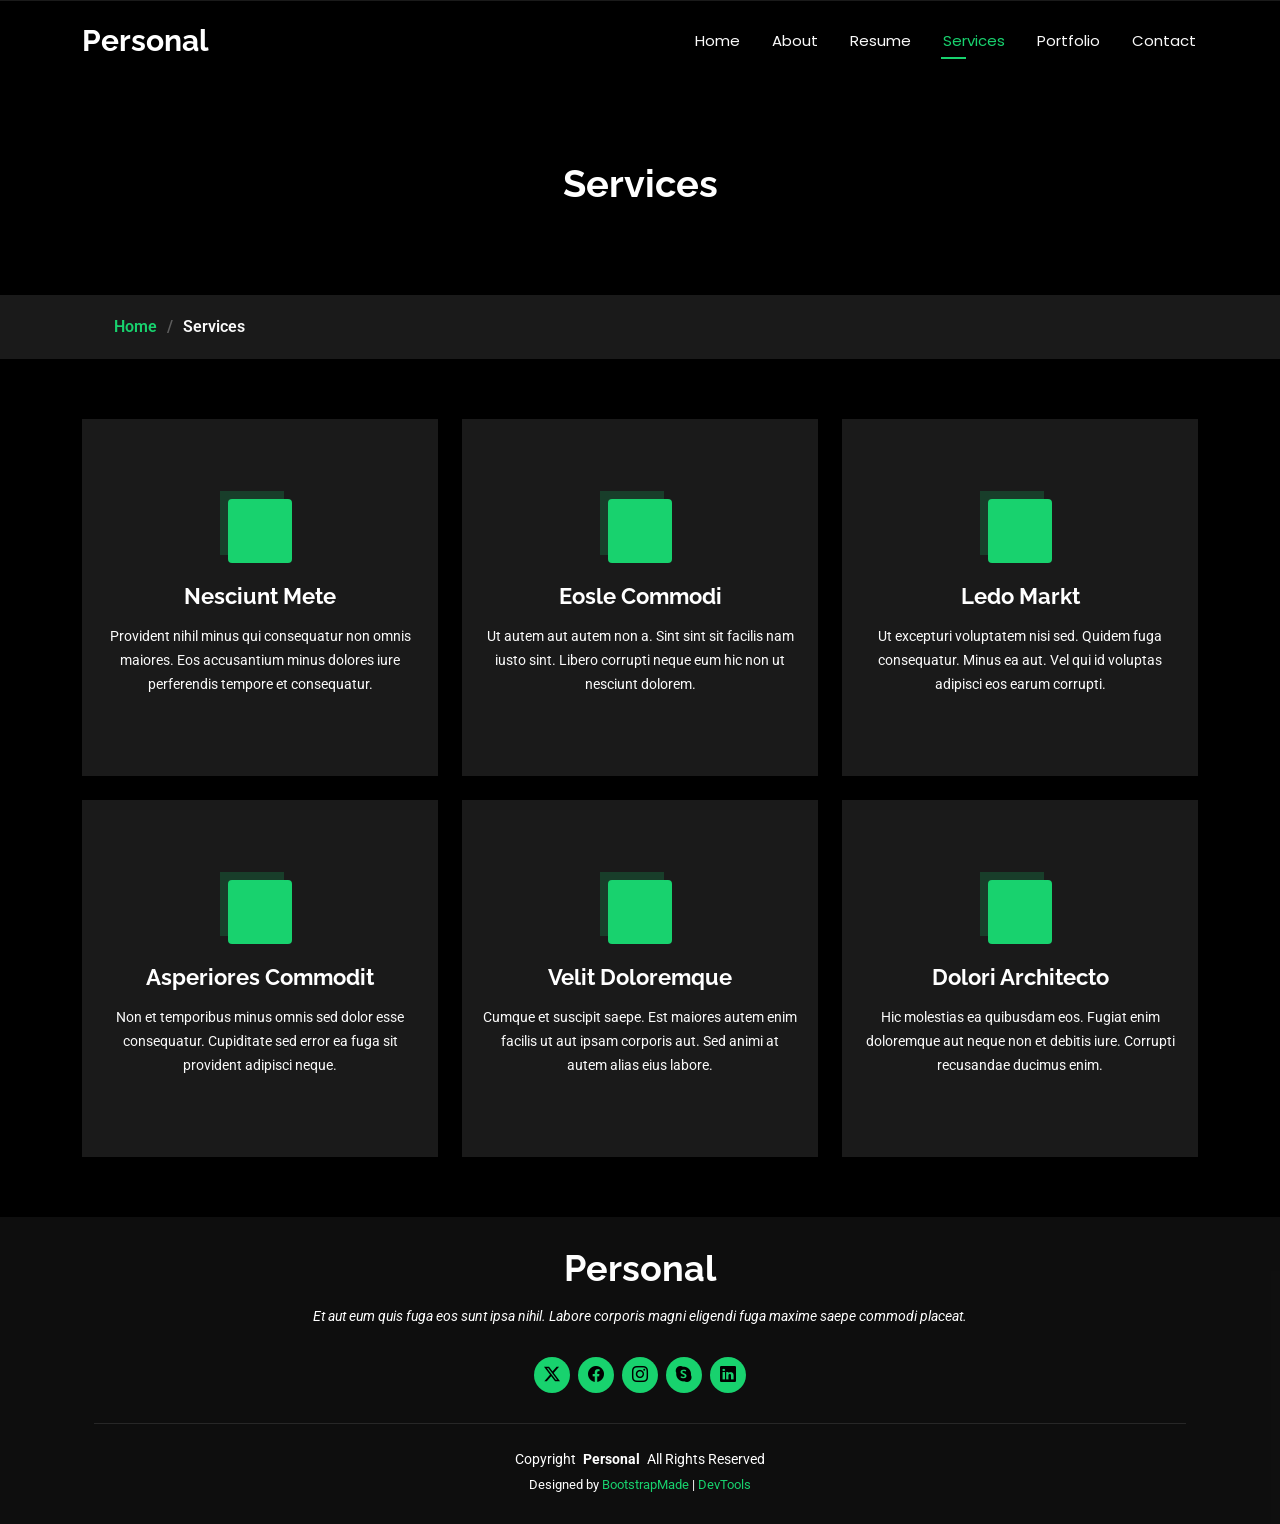
<file: template_3/services.html>
<!DOCTYPE html>
<html lang="en">

<head>
  <meta charset="utf-8">
  <meta content="width=device-width, initial-scale=1.0" name="viewport">
  <title>Services - Personal Bootstrap Template</title>
  <meta name="description" content="">
  <meta name="keywords" content="">

  <!-- Favicons -->
  <link href="assets/img/favicon.png" rel="icon">
  <link href="assets/img/apple-touch-icon.png" rel="apple-touch-icon">

  <!-- Fonts -->
  <link href="https://fonts.googleapis.com" rel="preconnect">
  <link href="https://fonts.gstatic.com" rel="preconnect" crossorigin>
  <link href="https://fonts.googleapis.com/css2?family=Roboto:ital,wght@0,100;0,300;0,400;0,500;0,700;0,900;1,100;1,300;1,400;1,500;1,700;1,900&family=Poppins:ital,wght@0,100;0,200;0,300;0,400;0,500;0,600;0,700;0,800;0,900;1,100;1,200;1,300;1,400;1,500;1,600;1,700;1,800;1,900&family=Raleway:ital,wght@0,100;0,200;0,300;0,400;0,500;0,600;0,700;0,800;0,900;1,100;1,200;1,300;1,400;1,500;1,600;1,700;1,800;1,900&display=swap" rel="stylesheet">

  <!-- Vendor CSS Files -->
  <link href="assets/vendor/bootstrap/css/bootstrap.min.css" rel="stylesheet">
  <link href="assets/vendor/bootstrap-icons/bootstrap-icons.css" rel="stylesheet">
  <link href="assets/vendor/aos/aos.css" rel="stylesheet">
  <link href="assets/vendor/swiper/swiper-bundle.min.css" rel="stylesheet">
  <link href="assets/vendor/glightbox/css/glightbox.min.css" rel="stylesheet">

  <!-- Main CSS File -->
  <link href="assets/css/main.css" rel="stylesheet">

  <!-- =======================================================
  * Template Name: Personal
  * Template URL: https://bootstrapmade.com/personal-free-resume-bootstrap-template/
  * Updated: Mar 05 2025 with Bootstrap v5.3.3
  * Author: BootstrapMade.com
  * License: https://bootstrapmade.com/license/
  ======================================================== -->
</head>

<body class="services-page">

  <header id="header" class="header d-flex align-items-center fixed-top">
    <div class="container-fluid container-xl position-relative d-flex align-items-center justify-content-between">

      <a href="index.html" class="logo d-flex align-items-center">
        <!-- Uncomment the line below if you also wish to use an image logo -->
        <!-- <img src="assets/img/logo.webp" alt=""> -->
        <h1 class="sitename">Personal</h1>
      </a>

      <nav id="navmenu" class="navmenu">
        <ul>
          <li><a href="index.html">Home</a></li>
          <li><a href="about.html">About</a></li>
          <li><a href="resume.html">Resume</a></li>
          <li><a href="services.html" class="active">Services</a></li>
          <li><a href="portfolio.html">Portfolio</a></li>
          <li><a href="contact.html">Contact</a></li>
        </ul>
        <i class="mobile-nav-toggle d-xl-none bi bi-list"></i>
      </nav>

    </div>
  </header>

  <main class="main">

    <!-- Page Title -->
    <div class="page-title" data-aos="fade">
      <div class="heading">
        <div class="container">
          <div class="row d-flex justify-content-center text-center">
            <div class="col-lg-8">
              <h1>Services</h1>
            </div>
          </div>
        </div>
      </div>
      <nav class="breadcrumbs">
        <div class="container">
          <ol>
            <li><a href="index.html">Home</a></li>
            <li class="current">Services</li>
          </ol>
        </div>
      </nav>
    </div><!-- End Page Title -->

    <!-- Services Section -->
    <section id="services" class="services section">

      <div class="container">

        <div class="row gy-4">

          <div class="col-lg-4 col-md-6" data-aos="fade-up" data-aos-delay="100">
            <div class="service-item  position-relative">
              <div class="icon">
                <i class="bi bi-activity"></i>
              </div>
              <a href="" class="stretched-link">
                <h3>Nesciunt Mete</h3>
              </a>
              <p>Provident nihil minus qui consequatur non omnis maiores. Eos accusantium minus dolores iure perferendis tempore et consequatur.</p>
            </div>
          </div><!-- End Service Item -->

          <div class="col-lg-4 col-md-6" data-aos="fade-up" data-aos-delay="200">
            <div class="service-item position-relative">
              <div class="icon">
                <i class="bi bi-broadcast"></i>
              </div>
              <a href="" class="stretched-link">
                <h3>Eosle Commodi</h3>
              </a>
              <p>Ut autem aut autem non a. Sint sint sit facilis nam iusto sint. Libero corrupti neque eum hic non ut nesciunt dolorem.</p>
            </div>
          </div><!-- End Service Item -->

          <div class="col-lg-4 col-md-6" data-aos="fade-up" data-aos-delay="300">
            <div class="service-item position-relative">
              <div class="icon">
                <i class="bi bi-easel"></i>
              </div>
              <a href="" class="stretched-link">
                <h3>Ledo Markt</h3>
              </a>
              <p>Ut excepturi voluptatem nisi sed. Quidem fuga consequatur. Minus ea aut. Vel qui id voluptas adipisci eos earum corrupti.</p>
            </div>
          </div><!-- End Service Item -->

          <div class="col-lg-4 col-md-6" data-aos="fade-up" data-aos-delay="400">
            <div class="service-item position-relative">
              <div class="icon">
                <i class="bi bi-bounding-box-circles"></i>
              </div>
              <a href="" class="stretched-link">
                <h3>Asperiores Commodit</h3>
              </a>
              <p>Non et temporibus minus omnis sed dolor esse consequatur. Cupiditate sed error ea fuga sit provident adipisci neque.</p>
              <a href="" class="stretched-link"></a>
            </div>
          </div><!-- End Service Item -->

          <div class="col-lg-4 col-md-6" data-aos="fade-up" data-aos-delay="500">
            <div class="service-item position-relative">
              <div class="icon">
                <i class="bi bi-calendar4-week"></i>
              </div>
              <a href="" class="stretched-link">
                <h3>Velit Doloremque</h3>
              </a>
              <p>Cumque et suscipit saepe. Est maiores autem enim facilis ut aut ipsam corporis aut. Sed animi at autem alias eius labore.</p>
              <a href="" class="stretched-link"></a>
            </div>
          </div><!-- End Service Item -->

          <div class="col-lg-4 col-md-6" data-aos="fade-up" data-aos-delay="600">
            <div class="service-item position-relative">
              <div class="icon">
                <i class="bi bi-chat-square-text"></i>
              </div>
              <a href="" class="stretched-link">
                <h3>Dolori Architecto</h3>
              </a>
              <p>Hic molestias ea quibusdam eos. Fugiat enim doloremque aut neque non et debitis iure. Corrupti recusandae ducimus enim.</p>
              <a href="" class="stretched-link"></a>
            </div>
          </div><!-- End Service Item -->

        </div>

      </div>

    </section><!-- /Services Section -->

  </main>

  <footer id="footer" class="footer dark-background">
    <div class="container">
      <h3 class="sitename">Personal</h3>
      <p>Et aut eum quis fuga eos sunt ipsa nihil. Labore corporis magni eligendi fuga maxime saepe commodi placeat.</p>
      <div class="social-links d-flex justify-content-center">
        <a href=""><i class="bi bi-twitter-x"></i></a>
        <a href=""><i class="bi bi-facebook"></i></a>
        <a href=""><i class="bi bi-instagram"></i></a>
        <a href=""><i class="bi bi-skype"></i></a>
        <a href=""><i class="bi bi-linkedin"></i></a>
      </div>
      <div class="container">
        <div class="copyright">
          <span>Copyright</span> <strong class="px-1 sitename">Personal</strong> <span>All Rights Reserved</span>
        </div>
        <div class="credits">
          <!-- All the links in the footer should remain intact. -->
          <!-- You can delete the links only if you've purchased the pro version. -->
          <!-- Licensing information: https://bootstrapmade.com/license/ -->
          <!-- Purchase the pro version with working PHP/AJAX contact form: [buy-url] -->
          Designed by <a href="https://bootstrapmade.com/">BootstrapMade</a> | <a href="https://bootstrapmade.com/tools/">DevTools</a>
        </div>
      </div>
    </div>
  </footer>

  <!-- Scroll Top -->
  <a href="#" id="scroll-top" class="scroll-top d-flex align-items-center justify-content-center"><i class="bi bi-arrow-up-short"></i></a>

  <!-- Preloader -->
  <div id="preloader"></div>

  <!-- Vendor JS Files -->
  <script src="assets/vendor/bootstrap/js/bootstrap.bundle.min.js"></script>
  <script src="assets/vendor/php-email-form/validate.js"></script>
  <script src="assets/vendor/aos/aos.js"></script>
  <script src="assets/vendor/typed.js/typed.umd.js"></script>
  <script src="assets/vendor/purecounter/purecounter_vanilla.js"></script>
  <script src="assets/vendor/waypoints/noframework.waypoints.js"></script>
  <script src="assets/vendor/swiper/swiper-bundle.min.js"></script>
  <script src="assets/vendor/glightbox/js/glightbox.min.js"></script>
  <script src="assets/vendor/imagesloaded/imagesloaded.pkgd.min.js"></script>
  <script src="assets/vendor/isotope-layout/isotope.pkgd.min.js"></script>

  <!-- Main JS File -->
  <script src="assets/js/main.js"></script>

</body>

</html>
</file>
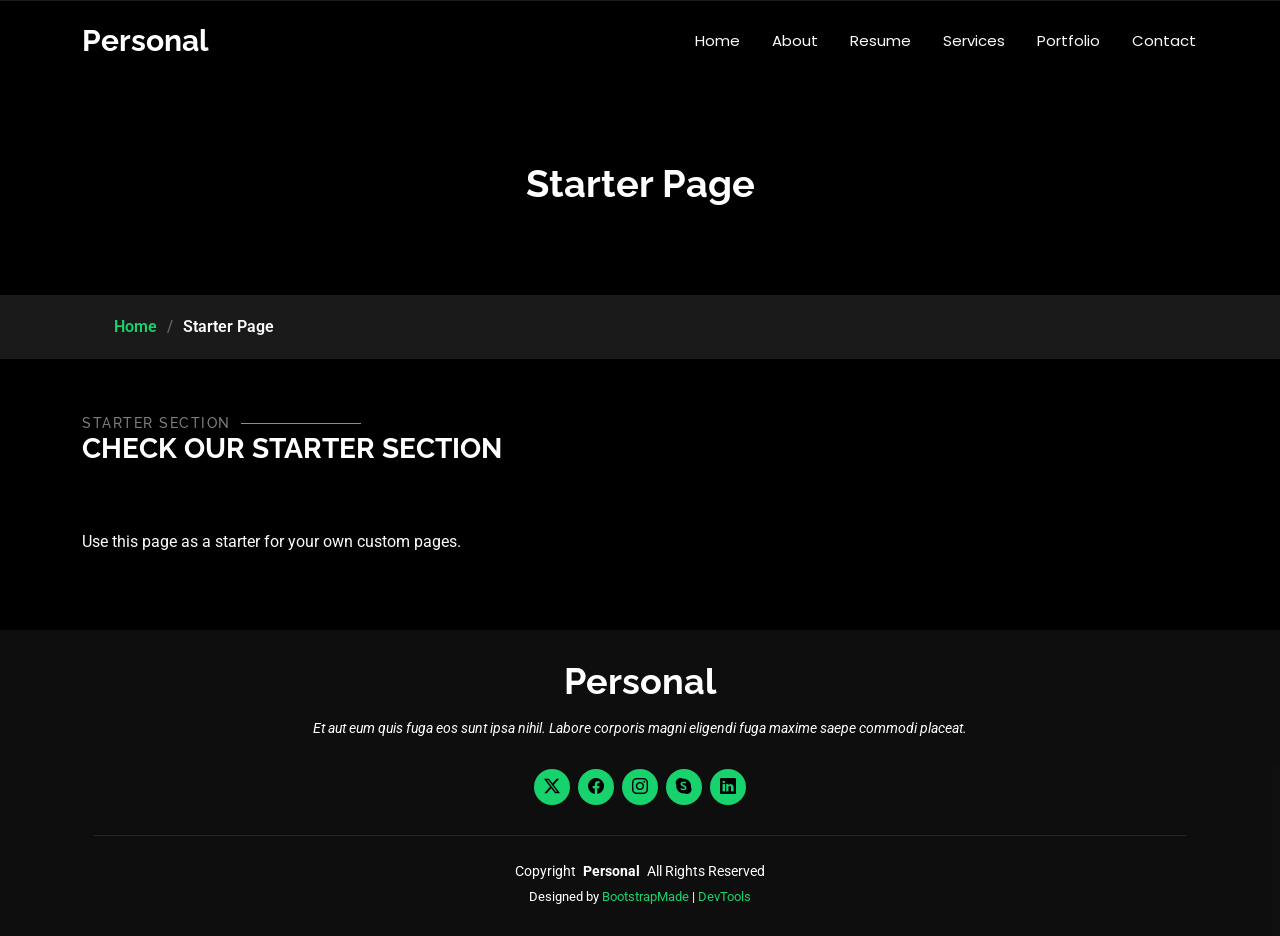
<file: template_3/starter-page.html>
<!DOCTYPE html>
<html lang="en">

<head>
  <meta charset="utf-8">
  <meta content="width=device-width, initial-scale=1.0" name="viewport">
  <title>Starter Page - Personal Bootstrap Template</title>
  <meta name="description" content="">
  <meta name="keywords" content="">

  <!-- Favicons -->
  <link href="assets/img/favicon.png" rel="icon">
  <link href="assets/img/apple-touch-icon.png" rel="apple-touch-icon">

  <!-- Fonts -->
  <link href="https://fonts.googleapis.com" rel="preconnect">
  <link href="https://fonts.gstatic.com" rel="preconnect" crossorigin>
  <link href="https://fonts.googleapis.com/css2?family=Roboto:ital,wght@0,100;0,300;0,400;0,500;0,700;0,900;1,100;1,300;1,400;1,500;1,700;1,900&family=Poppins:ital,wght@0,100;0,200;0,300;0,400;0,500;0,600;0,700;0,800;0,900;1,100;1,200;1,300;1,400;1,500;1,600;1,700;1,800;1,900&family=Raleway:ital,wght@0,100;0,200;0,300;0,400;0,500;0,600;0,700;0,800;0,900;1,100;1,200;1,300;1,400;1,500;1,600;1,700;1,800;1,900&display=swap" rel="stylesheet">

  <!-- Vendor CSS Files -->
  <link href="assets/vendor/bootstrap/css/bootstrap.min.css" rel="stylesheet">
  <link href="assets/vendor/bootstrap-icons/bootstrap-icons.css" rel="stylesheet">
  <link href="assets/vendor/aos/aos.css" rel="stylesheet">
  <link href="assets/vendor/swiper/swiper-bundle.min.css" rel="stylesheet">
  <link href="assets/vendor/glightbox/css/glightbox.min.css" rel="stylesheet">

  <!-- Main CSS File -->
  <link href="assets/css/main.css" rel="stylesheet">

  <!-- =======================================================
  * Template Name: Personal
  * Template URL: https://bootstrapmade.com/personal-free-resume-bootstrap-template/
  * Updated: Mar 05 2025 with Bootstrap v5.3.3
  * Author: BootstrapMade.com
  * License: https://bootstrapmade.com/license/
  ======================================================== -->
</head>

<body class="starter-page-page">

  <header id="header" class="header d-flex align-items-center fixed-top">
    <div class="container-fluid container-xl position-relative d-flex align-items-center justify-content-between">

      <a href="index.html" class="logo d-flex align-items-center">
        <!-- Uncomment the line below if you also wish to use an image logo -->
        <!-- <img src="assets/img/logo.webp" alt=""> -->
        <h1 class="sitename">Personal</h1>
      </a>

      <nav id="navmenu" class="navmenu">
        <ul>
          <li><a href="index.html">Home</a></li>
          <li><a href="about.html">About</a></li>
          <li><a href="resume.html">Resume</a></li>
          <li><a href="services.html">Services</a></li>
          <li><a href="portfolio.html">Portfolio</a></li>
          <li><a href="contact.html">Contact</a></li>
        </ul>
        <i class="mobile-nav-toggle d-xl-none bi bi-list"></i>
      </nav>

    </div>
  </header>

  <main class="main">

    <!-- Page Title -->
    <div class="page-title" data-aos="fade">
      <div class="heading">
        <div class="container">
          <div class="row d-flex justify-content-center text-center">
            <div class="col-lg-8">
              <h1>Starter Page</h1>
            </div>
          </div>
        </div>
      </div>
      <nav class="breadcrumbs">
        <div class="container">
          <ol>
            <li><a href="index.html">Home</a></li>
            <li class="current">Starter Page</li>
          </ol>
        </div>
      </nav>
    </div><!-- End Page Title -->

    <!-- Starter Section Section -->
    <section id="starter-section" class="starter-section section">

      <!-- Section Title -->
      <div class="container section-title" data-aos="fade-up">
        <h2>Starter Section</h2>
        <div><span>Check Our</span> <span class="description-title">Starter Section</span></div>
      </div><!-- End Section Title -->

      <div class="container" data-aos="fade-up">
        <p>Use this page as a starter for your own custom pages.</p>
      </div>

    </section><!-- /Starter Section Section -->

  </main>

  <footer id="footer" class="footer dark-background">
    <div class="container">
      <h3 class="sitename">Personal</h3>
      <p>Et aut eum quis fuga eos sunt ipsa nihil. Labore corporis magni eligendi fuga maxime saepe commodi placeat.</p>
      <div class="social-links d-flex justify-content-center">
        <a href=""><i class="bi bi-twitter-x"></i></a>
        <a href=""><i class="bi bi-facebook"></i></a>
        <a href=""><i class="bi bi-instagram"></i></a>
        <a href=""><i class="bi bi-skype"></i></a>
        <a href=""><i class="bi bi-linkedin"></i></a>
      </div>
      <div class="container">
        <div class="copyright">
          <span>Copyright</span> <strong class="px-1 sitename">Personal</strong> <span>All Rights Reserved</span>
        </div>
        <div class="credits">
          <!-- All the links in the footer should remain intact. -->
          <!-- You can delete the links only if you've purchased the pro version. -->
          <!-- Licensing information: https://bootstrapmade.com/license/ -->
          <!-- Purchase the pro version with working PHP/AJAX contact form: [buy-url] -->
          Designed by <a href="https://bootstrapmade.com/">BootstrapMade</a> | <a href="https://bootstrapmade.com/tools/">DevTools</a>
        </div>
      </div>
    </div>
  </footer>

  <!-- Scroll Top -->
  <a href="#" id="scroll-top" class="scroll-top d-flex align-items-center justify-content-center"><i class="bi bi-arrow-up-short"></i></a>

  <!-- Preloader -->
  <div id="preloader"></div>

  <!-- Vendor JS Files -->
  <script src="assets/vendor/bootstrap/js/bootstrap.bundle.min.js"></script>
  <script src="assets/vendor/php-email-form/validate.js"></script>
  <script src="assets/vendor/aos/aos.js"></script>
  <script src="assets/vendor/typed.js/typed.umd.js"></script>
  <script src="assets/vendor/purecounter/purecounter_vanilla.js"></script>
  <script src="assets/vendor/waypoints/noframework.waypoints.js"></script>
  <script src="assets/vendor/swiper/swiper-bundle.min.js"></script>
  <script src="assets/vendor/glightbox/js/glightbox.min.js"></script>
  <script src="assets/vendor/imagesloaded/imagesloaded.pkgd.min.js"></script>
  <script src="assets/vendor/isotope-layout/isotope.pkgd.min.js"></script>

  <!-- Main JS File -->
  <script src="assets/js/main.js"></script>

</body>

</html>
</file>
<file: assets/css/custom.css>
/* LD 9 */
body {
  font-family:'Roboto', 'Haettenschweiler', 'Arial Narrow Bold', sans-serif;
}

h1 {
  font-family: 'Georgia','Arial Narrow Bold', sans-serif;
  font-size: 64px;
  font-weight: bold;
  color: blue;
}

h2{
  font-family: 'Roboto','Arial Narrow Bold', sans-serif;
  font-size: 48px;
  font-weight: 700;
  color: grey;
}

h3 {
  font-family: 'Roboto','Arial Narrow Bold', sans-serif;
  font-size: 32px;
  font-weight: 700;
  color: green;
}

h4 {
  font-family: 'Roboto','Arial Narrow Bold', sans-serif;
  font-size: 28px;
  font-weight: 700;
  color: greenyellow;
}

h5 {
  font-family: 'Georgia','Arial Narrow Bold', sans-serif;
  font-size: 32px;
  font-weight: 700;
  color: orange;
}

h6 {
  font-family: 'Georgia','Arial Narrow Bold', sans-serif;
  font-size: 32px;
  font-weight: 700;
  color: red;
}

p {
  font-family: 'Roboto','Arial Narrow Bold', sans-serif;
  font-size: 20px;
  font-weight: 400;
  color: rgb(173, 0, 173);
}
 
button {
  color: white;
  background-color: rgb(99, 99, 192);
  padding: 10px 20px;
  border: none;
  border-radius: 5px;
  cursor: pointer;
  transition: background-color 0.3s ease;
}

button:hover {
  background-color: rgb(75, 75, 160);
}

button:active {
  transform: translateY(1px);
}

a {
  color: green;
  text-decoration: none;
  font-weight: 600;
  transition: color 0.3s ease;
}

a:hover {
  color: darkgreen;
  text-decoration: underline;
}

a:active {
  color: darkgreen;
  text-decoration: underline;
}

#about,
#resume,
#portfolio {
  padding: 50px 30px;
  margin-bottom: 30px;
}

.about
.content {
  margin: 25px;
  border: 2px solid green;
  border-radius: 15px;
  box-shadow: 0 4px 10px rgba(0, 0, 0, 0.2);
}

.resume
.resume-item {
  padding: 20px;
  border: 2px solid grey;
  border-radius: 15px;
  box-shadow: 0 4px 10px rgba(0, 0, 0, 0.2);
}

.portfolio
.portfolio-content {
  border: 2px solid blue;
  border-radius: 15px;
  box-shadow: 0 4px 10px rgba(0, 0, 0, 0.2);
}

.header {
  background-color: lightslategrey;
  border: 3px solid blue;
  box-shadow: 0 4px 10px black;
}

.skills 
.progress-bar-wrap {
  background-color: grey;
  padding: 12px;
  border-radius: 10px;
}

#services > .container > ul {
  list-style: none;
  padding-left: 0;
}

#services > .container > ul > li {
  position: relative;
  padding-left: 30px;
  margin-bottom: 10px;
}

#services > .container > ul > li::before {
  content: "◆";
  color: blue;
  position: absolute;
  left: 0;
}

#services > .container > ol {
  list-style: none;
  counter-reset: etapas;
  padding-left: 0;
}

#services > .container > ol > li {
  counter-increment: etapas;
  position: relative;
  padding-left: 45px;
  margin-bottom: 15px;
}

#services > .container > ol > li::before {
  content: counter(etapas);
  position: absolute;
  left: 0;
  top: 0;

  background-color: green;
  color: white;

  width: 30px;
  height: 30px;
  border-radius: 50%;

  text-align: center;
  line-height: 30px;
}

#services ol ul {
  background-color: lightgrey;
  border-left: 4px solid green;
  border-radius: 8px;

  margin-top: 10px;
  padding: 10px 20px 10px 35px;

  list-style-type: square;
}

#services table {
  width: 100%;
  border-collapse: collapse;
}

#services table th {
  background-color: darkgreen;
  color: white;
  font-weight: bold;
}

#services table th,
#services table td {
  padding: 15px;
  text-align: center;
}

#services table tbody tr:hover td {
  background-color: rgb(88, 169, 196);
}

/* LD 10 */

.level-progress {
  margin-top: 30px;
  margin-bottom: 30px;
  padding: 20px;
  border: 3px solid darkgreen;
  border-radius: 12px;
}

.progress-track {
  width: 100%;
  height: 20px;
  background-color: lightgrey;
  border-radius: 10px;
  overflow: hidden;
}

.progress-fill {
  width: 0%;
  height: 100%;
  border-radius: 10px;
  background-color: green;
}

.progress-summary {
  display: flex;
  gap: 20px;
}

.summary-card {
  flex: 1;
  text-align: center;
}

#module {
  padding: 50px 0;
}

.progress-summary,
.skills-stats,
.kanban-board {
  margin-top: 30px;
}

.summary-card,
.stat-card,
.kanban-column,
.skill-card {
  border: 3px solid darkgreen;
  border-radius: 12px;
  padding: 20px;
}

.kanban-column {
  background-color: rgb(181, 181, 250);
}

.skill-card {
  background-color: rgb(0, 63, 84);
  margin-bottom: 15px;
}

.skills-stats {
  display: flex;
  gap: 20px;
}

.stat-card {
  flex: 1;
  text-align: center;
  background-color: rgb(214, 214, 214);
}

.kanban-board {
  display: grid;
  grid-template-columns: repeat(3, 1fr);
  gap: 20px;
}

.summary-card {
  background-color: bisque;
}

/* LD 10 - papildoma*/

#services {
  background: linear-gradient(
    270deg,
    rgb(20, 60, 90),
    rgb(40, 120, 140),
    rgb(80, 40, 120)
  );

  background-size: 600% 600%;

  animation: gradientMove 8s ease infinite;
}

@keyframes gradientMove {
  0% {
    background-position: 0% 50%;
  }

  50% {
    background-position: 100% 50%;
  }

  100% {
    background-position: 0% 50%;
  }
}

.css-shapes {
  display: flex;
  justify-content: center;
  gap: 60px;
  margin-top: 40px
}

.circle {
  width: 100px;
  height: 100px;
  background-color: blue;
  border-radius: 50%;
  animation: pulse 2s ease-in-out infinite;
}

@keyframes pulse {
    0% {
    transform: scale(1);
  }

  50% {
    transform: scale(1.3);
  }

  100% {
    transform: scale(1);
  }
}

.triangle {
  width: 0;
  height: 0;
  border-left: 50px solid transparent;
  border-right: 50px solid transparent;
  border-bottom: 100px solid green;
  animation: rotateTriangle 3s linear infinite;
}

@keyframes rotateTriangle {
  from {
    transform: rotate(0deg);
  }

  to {
    transform: rotate(360deg);
  }
}

.error-text {
  color: red;
  font-size: 14px;
}

.input-error {
  border: 2px solid red
}
</file>
<file: assets/css/main.css>
/**
* Template Name: Personal
* Template URL: https://bootstrapmade.com/personal-free-resume-bootstrap-template/
* Updated: Mar 05 2025 with Bootstrap v5.3.3
* Author: BootstrapMade.com
* License: https://bootstrapmade.com/license/
*/

/*--------------------------------------------------------------
# Font & Color Variables
# Help: https://bootstrapmade.com/color-system/
--------------------------------------------------------------*/
/* Fonts */
:root {
  --default-font: "Roboto",  system-ui, -apple-system, "Segoe UI", Roboto, "Helvetica Neue", Arial, "Noto Sans", "Liberation Sans", sans-serif, "Apple Color Emoji", "Segoe UI Emoji", "Segoe UI Symbol", "Noto Color Emoji";
  --heading-font: "Raleway",  sans-serif;
  --nav-font: "Poppins",  sans-serif;
}

/* Global Colors - The following color variables are used throughout the website. Updating them here will change the color scheme of the entire website */
:root { 
  --background-color: #000000; /* Background color for the entire website, including individual sections */
  --default-color: #fafafa; /* Default color used for the majority of the text content across the entire website */
  --heading-color: #ffffff; /* Color for headings, subheadings and title throughout the website */
  --accent-color: #18d26e; /* Accent color that represents your brand on the website. It's used for buttons, links, and other elements that need to stand out */
  --surface-color: #1a1a1a; /* The surface color is used as a background of boxed elements within sections, such as cards, icon boxes, or other elements that require a visual separation from the global background. */
  --contrast-color: #000000; /* Contrast color for text, ensuring readability against backgrounds of accent, heading, or default colors. */
}

/* Nav Menu Colors - The following color variables are used specifically for the navigation menu. They are separate from the global colors to allow for more customization options */
:root {
  --nav-color: #fafafa;  /* The default color of the main navmenu links */
  --nav-hover-color: #18d26e; /* Applied to main navmenu links when they are hovered over or active */
  --nav-mobile-background-color: #1a1a1a; /* Used as the background color for mobile navigation menu */
  --nav-dropdown-background-color: #1a1a1a; /* Used as the background color for dropdown items that appear when hovering over primary navigation items */
  --nav-dropdown-color: #fafafa; /* Used for navigation links of the dropdown items in the navigation menu. */
  --nav-dropdown-hover-color: #18d26e; /* Similar to --nav-hover-color, this color is applied to dropdown navigation links when they are hovered over. */
}

/* Color Presets - These classes override global colors when applied to any section or element, providing reuse of the sam color scheme. */

.light-background {
  --background-color: #1a1a1a;
  --surface-color: #343434;
}

.dark-background {
  --background-color: rgba(15, 15, 15, 0.975);
  --default-color: #ffffff;
  --heading-color: #ffffff;
  --surface-color: #292929f9;
  --contrast-color: #000000;
}

/* Smooth scroll */
:root {
  scroll-behavior: smooth;
}

/*--------------------------------------------------------------
# General Styling & Shared Classes
--------------------------------------------------------------*/
body {
  color: var(--default-color);
  background-color: var(--background-color);
  font-family: var(--default-font);
}

a {
  color: var(--accent-color);
  text-decoration: none;
  transition: 0.3s;
}

a:hover {
  color: color-mix(in srgb, var(--accent-color), transparent 25%);
  text-decoration: none;
}

h1,
h2,
h3,
h4,
h5,
h6 {
  color: var(--heading-color);
  font-family: var(--heading-font);
}

/* PHP Email Form Messages
------------------------------*/
.php-email-form .error-message {
  display: none;
  background: #df1529;
  color: #ffffff;
  text-align: left;
  padding: 15px;
  margin-bottom: 24px;
  font-weight: 600;
}

.php-email-form .sent-message {
  display: none;
  color: #ffffff;
  background: #059652;
  text-align: center;
  padding: 15px;
  margin-bottom: 24px;
  font-weight: 600;
}

.php-email-form .loading {
  display: none;
  background: var(--surface-color);
  text-align: center;
  padding: 15px;
  margin-bottom: 24px;
}

.php-email-form .loading:before {
  content: "";
  display: inline-block;
  border-radius: 50%;
  width: 24px;
  height: 24px;
  margin: 0 10px -6px 0;
  border: 3px solid var(--accent-color);
  border-top-color: var(--surface-color);
  animation: php-email-form-loading 1s linear infinite;
}

@keyframes php-email-form-loading {
  0% {
    transform: rotate(0deg);
  }

  100% {
    transform: rotate(360deg);
  }
}

/*--------------------------------------------------------------
# Global Header
--------------------------------------------------------------*/
.header {
  --background-color: rgba(0, 0, 0, 0);
  color: var(--default-color);
  background-color: var(--background-color);
  padding: 15px 0;
  transition: all 0.5s;
  z-index: 997;
}

.header .logo {
  line-height: 1;
}

.header .logo img {
  max-height: 32px;
  margin-right: 8px;
}

.header .logo h1 {
  font-size: 30px;
  margin: 0;
  font-weight: 700;
  color: var(--heading-color);
}

.scrolled .header {
  box-shadow: 0px 0 18px rgba(0, 0, 0, 0.1);
}

/* Global Header on Scroll
------------------------------*/
.scrolled .header {
  --background-color: rgba(0, 0, 0, 0.8);
}

/*--------------------------------------------------------------
# Navigation Menu
--------------------------------------------------------------*/
/* Desktop Navigation */
@media (min-width: 1200px) {
  .navmenu {
    padding: 0;
  }

  .navmenu ul {
    margin: 0;
    padding: 0;
    display: flex;
    list-style: none;
    align-items: center;
  }

  .navmenu li {
    position: relative;
  }

  .navmenu>ul>li {
    white-space: nowrap;
    padding: 15px 14px;
  }

  .navmenu>ul>li:last-child {
    padding-right: 0;
  }

  .navmenu a,
  .navmenu a:focus {
    color: var(--nav-color);
    font-size: 15px;
    padding: 0 2px;
    font-family: var(--nav-font);
    font-weight: 400;
    display: flex;
    align-items: center;
    justify-content: space-between;
    white-space: nowrap;
    transition: 0.3s;
    position: relative;
  }

  .navmenu a i,
  .navmenu a:focus i {
    font-size: 12px;
    line-height: 0;
    margin-left: 5px;
    transition: 0.3s;
  }

  .navmenu>ul>li>a:before {
    content: "";
    position: absolute;
    height: 2px;
    bottom: -6px;
    left: 0;
    background-color: var(--nav-hover-color);
    visibility: hidden;
    width: 0px;
    transition: all 0.3s ease-in-out 0s;
  }

  .navmenu a:hover:before,
  .navmenu li:hover>a:before,
  .navmenu .active:before {
    visibility: visible;
    width: 25px;
  }

  .navmenu li:hover>a,
  .navmenu .active,
  .navmenu .active:focus {
    color: var(--nav-hover-color);
  }

  .navmenu .dropdown ul {
    margin: 0;
    padding: 10px 0;
    background: var(--nav-dropdown-background-color);
    display: block;
    position: absolute;
    visibility: hidden;
    left: 14px;
    top: 130%;
    opacity: 0;
    transition: 0.3s;
    border-radius: 4px;
    z-index: 99;
    box-shadow: 0px 0px 30px rgba(0, 0, 0, 0.1);
  }

  .navmenu .dropdown ul li {
    min-width: 200px;
  }

  .navmenu .dropdown ul a {
    padding: 10px 20px;
    font-size: 15px;
    text-transform: none;
    color: var(--nav-dropdown-color);
  }

  .navmenu .dropdown ul a i {
    font-size: 12px;
  }

  .navmenu .dropdown ul a:hover,
  .navmenu .dropdown ul .active:hover,
  .navmenu .dropdown ul li:hover>a {
    color: var(--nav-dropdown-hover-color);
  }

  .navmenu .dropdown:hover>ul {
    opacity: 1;
    top: 100%;
    visibility: visible;
  }

  .navmenu .dropdown .dropdown ul {
    top: 0;
    left: -90%;
    visibility: hidden;
  }

  .navmenu .dropdown .dropdown:hover>ul {
    opacity: 1;
    top: 0;
    left: -100%;
    visibility: visible;
  }
}

/* Mobile Navigation */
@media (max-width: 1199px) {
  .mobile-nav-toggle {
    color: var(--nav-color);
    font-size: 28px;
    line-height: 0;
    margin-right: 10px;
    cursor: pointer;
    transition: color 0.3s;
  }

  .navmenu {
    padding: 0;
    z-index: 9997;
  }

  .navmenu ul {
    display: none;
    list-style: none;
    position: absolute;
    inset: 60px 20px 20px 20px;
    padding: 10px 0;
    margin: 0;
    border-radius: 6px;
    background-color: var(--nav-mobile-background-color);
    border: 1px solid color-mix(in srgb, var(--default-color), transparent 90%);
    box-shadow: none;
    overflow-y: auto;
    transition: 0.3s;
    z-index: 9998;
  }

  .navmenu a,
  .navmenu a:focus {
    color: var(--nav-dropdown-color);
    padding: 10px 20px;
    font-family: var(--nav-font);
    font-size: 17px;
    font-weight: 500;
    display: flex;
    align-items: center;
    justify-content: space-between;
    white-space: nowrap;
    transition: 0.3s;
  }

  .navmenu a i,
  .navmenu a:focus i {
    font-size: 12px;
    line-height: 0;
    margin-left: 5px;
    width: 30px;
    height: 30px;
    display: flex;
    align-items: center;
    justify-content: center;
    border-radius: 50%;
    transition: 0.3s;
    background-color: color-mix(in srgb, var(--accent-color), transparent 90%);
  }

  .navmenu a i:hover,
  .navmenu a:focus i:hover {
    background-color: var(--accent-color);
    color: var(--contrast-color);
  }

  .navmenu a:hover,
  .navmenu .active,
  .navmenu .active:focus {
    color: var(--nav-dropdown-hover-color);
  }

  .navmenu .active i,
  .navmenu .active:focus i {
    background-color: var(--accent-color);
    color: var(--contrast-color);
    transform: rotate(180deg);
  }

  .navmenu .dropdown ul {
    position: static;
    display: none;
    z-index: 99;
    padding: 10px 0;
    margin: 10px 20px;
    background-color: var(--nav-dropdown-background-color);
    transition: all 0.5s ease-in-out;
  }

  .navmenu .dropdown ul ul {
    background-color: rgba(33, 37, 41, 0.1);
  }

  .navmenu .dropdown>.dropdown-active {
    display: block;
    background-color: rgba(33, 37, 41, 0.03);
  }

  .mobile-nav-active {
    overflow: hidden;
  }

  .mobile-nav-active .mobile-nav-toggle {
    color: #fff;
    position: absolute;
    font-size: 32px;
    top: 15px;
    right: 15px;
    margin-right: 0;
    z-index: 9999;
  }

  .mobile-nav-active .navmenu {
    position: fixed;
    overflow: hidden;
    inset: 0;
    background: rgba(33, 37, 41, 0.8);
    transition: 0.3s;
  }

  .mobile-nav-active .navmenu>ul {
    display: block;
  }
}

/*--------------------------------------------------------------
# Global Footer
--------------------------------------------------------------*/
.footer {
  color: var(--default-color);
  background-color: var(--background-color);
  font-size: 14px;
  text-align: center;
  padding: 30px 0;
  position: relative;
}

.footer h3 {
  font-size: 36px;
  font-weight: 700;
  position: relative;
  padding: 0;
  margin: 0 0 15px 0;
}

.footer p {
  font-size: 15;
  font-style: italic;
  padding: 0;
  margin: 0 0 30px 0;
}

.footer .social-links {
  margin: 0 0 30px 0;
}

.footer .social-links a {
  font-size: 16px;
  display: flex;
  align-items: center;
  justify-content: center;
  background: var(--accent-color);
  color: var(--contrast-color);
  line-height: 1;
  margin: 0 4px;
  border-radius: 50%;
  text-align: center;
  width: 36px;
  height: 36px;
  transition: 0.3s;
}

.footer .social-links a:hover {
  background: color-mix(in srgb, var(--accent-color), transparent 20%);
  text-decoration: none;
}

.footer .copyright {
  padding-top: 25px;
  border-top: 1px solid color-mix(in srgb, var(--default-color), transparent 90%);
}

.footer .credits {
  font-size: 13px;
  padding-top: 5px;
}

/*--------------------------------------------------------------
# Preloader
--------------------------------------------------------------*/
#preloader {
  position: fixed;
  inset: 0;
  z-index: 999999;
  overflow: hidden;
  background: var(--background-color);
  transition: all 0.6s ease-out;
}

#preloader:before {
  content: "";
  position: fixed;
  top: calc(50% - 30px);
  left: calc(50% - 30px);
  border: 6px solid #ffffff;
  border-color: var(--accent-color) transparent var(--accent-color) transparent;
  border-radius: 50%;
  width: 60px;
  height: 60px;
  animation: animate-preloader 1.5s linear infinite;
}

@keyframes animate-preloader {
  0% {
    transform: rotate(0deg);
  }

  100% {
    transform: rotate(360deg);
  }
}

/*--------------------------------------------------------------
# Scroll Top Button
--------------------------------------------------------------*/
.scroll-top {
  position: fixed;
  visibility: hidden;
  opacity: 0;
  right: 15px;
  bottom: -15px;
  z-index: 99999;
  background-color: var(--accent-color);
  width: 44px;
  height: 44px;
  border-radius: 50px;
  transition: all 0.4s;
}

.scroll-top i {
  font-size: 24px;
  color: var(--contrast-color);
  line-height: 0;
}

.scroll-top:hover {
  background-color: color-mix(in srgb, var(--accent-color), transparent 20%);
  color: var(--contrast-color);
}

.scroll-top.active {
  visibility: visible;
  opacity: 1;
  bottom: 15px;
}

/*--------------------------------------------------------------
# Disable aos animation delay on mobile devices
--------------------------------------------------------------*/
@media screen and (max-width: 768px) {
  [data-aos-delay] {
    transition-delay: 0 !important;
  }
}

/*--------------------------------------------------------------
# Global Page Titles & Breadcrumbs
--------------------------------------------------------------*/
.page-title {
  color: var(--default-color);
  background-color: var(--background-color);
  position: relative;
}

.page-title .heading {
  padding: 160px 0 80px 0;
  border-top: 1px solid color-mix(in srgb, var(--default-color), transparent 90%);
}

.page-title .heading h1 {
  font-size: 38px;
  font-weight: 700;
}

.page-title nav {
  background-color: color-mix(in srgb, var(--default-color), transparent 90%);
  padding: 20px 0;
}

.page-title nav ol {
  display: flex;
  flex-wrap: wrap;
  list-style: none;
  margin: 0;
  font-size: 16px;
  font-weight: 600;
}

.page-title nav ol li+li {
  padding-left: 10px;
}

.page-title nav ol li+li::before {
  content: "/";
  display: inline-block;
  padding-right: 10px;
  color: color-mix(in srgb, var(--default-color), transparent 70%);
}

/*--------------------------------------------------------------
# Global Sections
--------------------------------------------------------------*/
section,
.section {
  color: var(--default-color);
  background-color: var(--background-color);
  padding: 60px 0;
  scroll-margin-top: 100px;
  overflow: clip;
}

@media (max-width: 1199px) {

  section,
  .section {
    scroll-margin-top: 66px;
  }
}

/*--------------------------------------------------------------
# Global Section Titles
--------------------------------------------------------------*/
.section-title {
  padding-bottom: 60px;
  position: relative;
}

.section-title h2 {
  font-size: 14px;
  font-weight: 500;
  padding: 0;
  line-height: 1px;
  margin: 0;
  letter-spacing: 1.5px;
  text-transform: uppercase;
  color: color-mix(in srgb, var(--default-color), transparent 50%);
  position: relative;
}

.section-title h2::after {
  content: "";
  width: 120px;
  height: 1px;
  display: inline-block;
  background: var(--accent-color);
  margin: 4px 10px;
}

.section-title div {
  color: var(--heading-color);
  margin: 0;
  margin: 0;
  font-size: 28px;
  font-weight: 700;
  text-transform: uppercase;
  font-family: var(--heading-font);
}

/*--------------------------------------------------------------
# Hero Section
--------------------------------------------------------------*/
.hero {
  width: 100%;
  min-height: 100vh;
  position: relative;
  padding: 80px 0;
  display: flex;
  align-items: center;
  justify-content: center;
}

.hero img {
  position: absolute;
  inset: 0;
  display: block;
  width: 100%;
  height: 100%;
  object-fit: cover;
  z-index: 1;
}

.hero .container {
  position: relative;
  z-index: 3;
}

.hero h2 {
  margin: 0;
  font-size: 64px;
  font-weight: 700;
}

.hero p {
  margin: 5px 0 0 0;
  font-size: 26px;
}

.hero p span {
  letter-spacing: 1px;
  border-bottom: 2px solid var(--accent-color);
}

.hero .social-links {
  margin-top: 25px;
}

.hero .social-links a {
  background-color: color-mix(in srgb, var(--default-color), transparent 90%);
  color: var(--default-color);
  font-size: 14px;
  width: 40px;
  height: 40px;
  border-radius: 50px;
  display: inline-flex;
  align-items: center;
  justify-content: center;
  margin-right: 20px;
  transition: 0.3s;
}

.hero .social-links a:hover {
  background-color: var(--accent-color);
}

@media (max-width: 768px) {
  .hero h2 {
    font-size: 32px;
  }

  .hero p {
    font-size: 20px;
  }
}

/*--------------------------------------------------------------
# About Section
--------------------------------------------------------------*/
.about .content h2 {
  font-weight: 700;
  font-size: 24px;
}

.about .content ul {
  list-style: none;
  padding: 0;
}

.about .content ul li {
  margin-bottom: 20px;
  display: flex;
  align-items: center;
}

.about .content ul strong {
  margin-right: 10px;
}

.about .content ul i {
  font-size: 16px;
  margin-right: 5px;
  color: var(--accent-color);
  line-height: 0;
}

/*--------------------------------------------------------------
# Stats Section
--------------------------------------------------------------*/
.stats i {
  background-color: var(--surface-color);
  color: var(--accent-color);
  box-shadow: 0px 2px 25px rgba(0, 0, 0, 0.1);
  width: 54px;
  height: 54px;
  font-size: 24px;
  border-radius: 50px;
  border: 2px solid var(--background-color);
  display: inline-flex;
  align-items: center;
  justify-content: center;
  position: relative;
  z-index: 1;
}

.stats .stats-item {
  background-color: var(--surface-color);
  margin-top: -27px;
  padding: 30px 30px 25px 30px;
  width: 100%;
  position: relative;
  text-align: center;
  box-shadow: 0px 2px 35px rgba(0, 0, 0, 0.1);
  border-radius: 4px;
  z-index: 0;
}

.stats .stats-item span {
  font-size: 36px;
  display: block;
  font-weight: 700;
  color: color-mix(in srgb, var(--default-color), transparent 20%);
}

.stats .stats-item p {
  padding: 0;
  margin: 0;
  font-family: var(--heading-font);
  font-size: 16px;
}

/*--------------------------------------------------------------
# Skills Section
--------------------------------------------------------------*/
.skills .progress {
  height: 60px;
  display: block;
  background: none;
  border-radius: 0;
}

.skills .progress .skill {
  color: var(--heading-color);
  padding: 0;
  margin: 0 0 6px 0;
  text-transform: uppercase;
  display: block;
  font-weight: 600;
  font-family: var(--heading-font);
}

.skills .progress .skill .val {
  float: right;
  font-style: normal;
}

.skills .progress-bar-wrap {
  background: color-mix(in srgb, var(--default-color), transparent 90%);
  height: 10px;
}

.skills .progress-bar {
  width: 1px;
  height: 10px;
  transition: 0.9s;
  background-color: var(--accent-color);
}

/*--------------------------------------------------------------
# Interests Section
--------------------------------------------------------------*/
.interests .features-item {
  background-color: var(--surface-color);
  display: flex;
  align-items: center;
  padding: 20px;
  transition: 0.3s;
  border: 1px solid color-mix(in srgb, var(--default-color), transparent 90%);
  position: relative;
}

.interests .features-item i {
  font-size: 32px;
  padding-right: 10px;
  line-height: 0;
}

.interests .features-item h3 {
  font-weight: 700;
  margin: 0;
  padding: 0;
  line-height: 1;
  font-size: 16px;
}

.interests .features-item h3 a {
  color: var(--heading-color);
  transition: 0.3s;
}

.interests .features-item:hover {
  border-color: var(--accent-color);
}

.interests .features-item:hover h3 a {
  color: var(--accent-color);
}

/*--------------------------------------------------------------
# Testimonials Section
--------------------------------------------------------------*/
.testimonials .testimonials-carousel,
.testimonials .testimonials-slider {
  overflow: hidden;
}

.testimonials .testimonial-item {
  box-sizing: content-box;
  min-height: 320px;
}

.testimonials .testimonial-item .testimonial-img {
  width: 90px;
  border-radius: 50%;
  margin: -40px 0 0 40px;
  position: relative;
  z-index: 2;
  border: 6px solid var(--background-color);
}

.testimonials .testimonial-item h3 {
  font-size: 18px;
  font-weight: bold;
  margin: 10px 0 5px 45px;
}

.testimonials .testimonial-item h4 {
  font-size: 14px;
  color: color-mix(in srgb, var(--default-color), transparent 20%);
  margin: 0 0 0 45px;
}

.testimonials .testimonial-item .quote-icon-left,
.testimonials .testimonial-item .quote-icon-right {
  color: color-mix(in srgb, var(--accent-color), transparent 50%);
  font-size: 26px;
  line-height: 0;
}

.testimonials .testimonial-item .quote-icon-left {
  display: inline-block;
  left: -5px;
  position: relative;
}

.testimonials .testimonial-item .quote-icon-right {
  display: inline-block;
  right: -5px;
  position: relative;
  top: 10px;
  transform: scale(-1, -1);
}

.testimonials .testimonial-item p {
  font-style: italic;
  margin: 0 15px 0 15px;
  padding: 20px 20px 60px 20px;
  background: var(--surface-color);
  border-radius: 6px;
  position: relative;
  z-index: 1;
}

.testimonials .swiper-wrapper {
  height: auto;
}

.testimonials .swiper-pagination {
  margin-top: 20px;
  position: relative;
}

.testimonials .swiper-pagination .swiper-pagination-bullet {
  width: 12px;
  height: 12px;
  background-color: var(--background-color);
  opacity: 1;
  border: 1px solid var(--accent-color);
}

.testimonials .swiper-pagination .swiper-pagination-bullet-active {
  background-color: var(--accent-color);
}

/*--------------------------------------------------------------
# Resume Section
--------------------------------------------------------------*/
.resume .resume-title {
  color: var(--heading-color);
  font-size: 26px;
  font-weight: 700;
  margin-top: 20px;
  margin-bottom: 20px;
}

.resume .resume-item {
  padding: 0 0 20px 20px;
  margin-top: -2px;
  border-left: 2px solid var(--accent-color);
  position: relative;
}

.resume .resume-item h4 {
  line-height: 18px;
  font-size: 18px;
  font-weight: 600;
  text-transform: uppercase;
  color: color-mix(in srgb, var(--default-color), transparent 20%);
  margin-bottom: 10px;
}

.resume .resume-item h5 {
  font-size: 16px;
  padding: 5px 15px;
  display: inline-block;
  font-weight: 600;
  margin-bottom: 10px;
}

.resume .resume-item ul {
  padding-left: 20px;
}

.resume .resume-item ul li {
  padding-bottom: 10px;
}

.resume .resume-item:last-child {
  padding-bottom: 0;
}

.resume .resume-item::before {
  content: "";
  position: absolute;
  width: 16px;
  height: 16px;
  border-radius: 50px;
  left: -9px;
  top: 0;
  background: var(--background-color);
  border: 2px solid var(--accent-color);
}

/*--------------------------------------------------------------
# Services Section
--------------------------------------------------------------*/
.services .service-item {
  background-color: var(--surface-color);
  text-align: center;
  padding: 80px 20px;
  transition: all ease-in-out 0.3s;
  height: 100%;
}

.services .service-item .icon {
  margin: 0 auto;
  width: 64px;
  height: 64px;
  background: var(--accent-color);
  border-radius: 4px;
  display: flex;
  align-items: center;
  justify-content: center;
  margin-bottom: 20px;
  transition: 0.3s;
  transform-style: preserve-3d;
}

.services .service-item .icon i {
  color: var(--contrast-color);
  font-size: 28px;
  transition: ease-in-out 0.3s;
}

.services .service-item .icon::before {
  position: absolute;
  content: "";
  left: -8px;
  top: -8px;
  height: 100%;
  width: 100%;
  background: color-mix(in srgb, var(--accent-color), transparent 80%);
  border-radius: 5px;
  transition: all 0.3s ease-out 0s;
  transform: translateZ(-1px);
}

.services .service-item h3 {
  font-weight: 700;
  margin: 10px 0 15px 0;
  font-size: 22px;
}

.services .service-item p {
  line-height: 24px;
  font-size: 14px;
  margin-bottom: 0;
}

.services .service-item:hover {
  background: var(--accent-color);
  border-color: var(--accent-color);
}

.services .service-item:hover .icon {
  background: var(--surface-color);
}

.services .service-item:hover .icon i {
  color: var(--accent-color);
}

.services .service-item:hover .icon::before {
  background: color-mix(in srgb, var(--background-color), transparent 70%);
}

.services .service-item:hover h3,
.services .service-item:hover p {
  color: var(--contrast-color);
}

/*--------------------------------------------------------------
# Service Details Section
--------------------------------------------------------------*/
.service-details .services-list {
  background-color: var(--surface-color);
  padding: 10px 30px;
  border: 1px solid color-mix(in srgb, var(--default-color), transparent 90%);
  margin-bottom: 20px;
}

.service-details .services-list a {
  display: block;
  line-height: 1;
  padding: 8px 0 8px 15px;
  border-left: 3px solid color-mix(in srgb, var(--default-color), transparent 70%);
  margin: 20px 0;
  color: color-mix(in srgb, var(--default-color), transparent 20%);
  transition: 0.3s;
}

.service-details .services-list a.active {
  color: var(--heading-color);
  font-weight: 700;
  border-color: var(--accent-color);
}

.service-details .services-list a:hover {
  border-color: var(--accent-color);
}

.service-details .services-img {
  margin-bottom: 20px;
}

.service-details h3 {
  font-size: 26px;
  font-weight: 700;
}

.service-details h4 {
  font-size: 20px;
  font-weight: 700;
}

.service-details p {
  font-size: 15px;
}

.service-details ul {
  list-style: none;
  padding: 0;
  font-size: 15px;
}

.service-details ul li {
  padding: 5px 0;
  display: flex;
  align-items: center;
}

.service-details ul i {
  font-size: 20px;
  margin-right: 8px;
  color: var(--accent-color);
}

/*--------------------------------------------------------------
# Portfolio Section
--------------------------------------------------------------*/
.portfolio .portfolio-filters {
  padding: 0;
  margin: 0 auto 20px auto;
  list-style: none;
  text-align: center;
}

.portfolio .portfolio-filters li {
  cursor: pointer;
  display: inline-block;
  padding: 0;
  font-size: 18px;
  font-weight: 500;
  margin: 0 10px;
  line-height: 1;
  margin-bottom: 5px;
  transition: all 0.3s ease-in-out;
}

.portfolio .portfolio-filters li:hover,
.portfolio .portfolio-filters li.filter-active {
  color: var(--accent-color);
}

.portfolio .portfolio-filters li:first-child {
  margin-left: 0;
}

.portfolio .portfolio-filters li:last-child {
  margin-right: 0;
}

@media (max-width: 575px) {
  .portfolio .portfolio-filters li {
    font-size: 14px;
    margin: 0 5px;
  }
}

.portfolio .portfolio-content {
  position: relative;
  overflow: hidden;
}

.portfolio .portfolio-content img {
  transition: 0.3s;
}

.portfolio .portfolio-content .portfolio-info {
  opacity: 0;
  position: absolute;
  inset: 0;
  z-index: 3;
  transition: all ease-in-out 0.3s;
  background: rgba(0, 0, 0, 0.6);
  padding: 15px;
}

.portfolio .portfolio-content .portfolio-info h4 {
  font-size: 14px;
  padding: 5px 10px;
  font-weight: 400;
  color: #ffffff;
  display: inline-block;
  background-color: var(--accent-color);
}

.portfolio .portfolio-content .portfolio-info p {
  position: absolute;
  bottom: 10px;
  text-align: center;
  display: inline-block;
  left: 0;
  right: 0;
  font-size: 16px;
  font-weight: 600;
  color: rgba(255, 255, 255, 0.8);
}

.portfolio .portfolio-content .portfolio-info .preview-link,
.portfolio .portfolio-content .portfolio-info .details-link {
  position: absolute;
  left: calc(50% - 40px);
  font-size: 26px;
  top: calc(50% - 14px);
  color: #fff;
  transition: 0.3s;
  line-height: 1.2;
}

.portfolio .portfolio-content .portfolio-info .preview-link:hover,
.portfolio .portfolio-content .portfolio-info .details-link:hover {
  color: var(--accent-color);
}

.portfolio .portfolio-content .portfolio-info .details-link {
  left: 50%;
  font-size: 34px;
  line-height: 0;
}

.portfolio .portfolio-content:hover .portfolio-info {
  opacity: 1;
}

.portfolio .portfolio-content:hover img {
  transform: scale(1.1);
}

/*--------------------------------------------------------------
# Portfolio Details Section
--------------------------------------------------------------*/
.portfolio-details .portfolio-details-slider img {
  width: 100%;
}

.portfolio-details .portfolio-details-slider .swiper-pagination {
  margin-top: 20px;
  position: relative;
}

.portfolio-details .portfolio-details-slider .swiper-pagination .swiper-pagination-bullet {
  width: 12px;
  height: 12px;
  background-color: color-mix(in srgb, var(--default-color), transparent 85%);
  opacity: 1;
}

.portfolio-details .portfolio-details-slider .swiper-pagination .swiper-pagination-bullet-active {
  background-color: var(--accent-color);
}

.portfolio-details .portfolio-info {
  background-color: var(--surface-color);
  padding: 30px;
  box-shadow: 0px 0 30px rgba(0, 0, 0, 0.1);
}

.portfolio-details .portfolio-info h3 {
  font-size: 22px;
  font-weight: 700;
  margin-bottom: 20px;
  padding-bottom: 20px;
  border-bottom: 1px solid color-mix(in srgb, var(--default-color), transparent 85%);
}

.portfolio-details .portfolio-info ul {
  list-style: none;
  padding: 0;
  font-size: 15px;
}

.portfolio-details .portfolio-info ul li+li {
  margin-top: 10px;
}

.portfolio-details .portfolio-description {
  padding-top: 30px;
}

.portfolio-details .portfolio-description h2 {
  font-size: 26px;
  font-weight: 700;
  margin-bottom: 20px;
}

.portfolio-details .portfolio-description p {
  padding: 0;
  color: color-mix(in srgb, var(--default-color), transparent 30%);
}

/*--------------------------------------------------------------
# Starter Section Section
--------------------------------------------------------------*/
.starter-section {
  /* Add your styles here */
}

/*--------------------------------------------------------------
# Contact Section
--------------------------------------------------------------*/
.contact .info-item {
  box-shadow: 0px 0px 20px rgba(0, 0, 0, 0.1);
  padding: 20px 30px;
}

.contact .info-item .icon {
  color: var(--contrast-color);
  background-color: var(--accent-color);
  width: 56px;
  height: 56px;
  font-size: 24px;
  display: flex;
  justify-content: center;
  align-items: center;
  transition: all 0.3s ease-in-out;
  border-radius: 50%;
  margin-right: 15px;
}

.contact .info-item h3 {
  font-size: 18px;
  font-weight: 700;
  margin: 0 0 2px 0;
}

.contact .info-item p {
  padding: 0;
  margin-bottom: 0;
  font-size: 14px;
}

.contact .info-item .social-links a {
  font-size: 24px;
  display: inline-block;
  line-height: 1;
  margin: 4px 6px 0 0;
  transition: 0.3s;
  color: color-mix(in srgb, var(--default-color), transparent 50%);
}

.contact .info-item .social-links a:hover {
  color: var(--accent-color);
}

.contact .php-email-form {
  box-shadow: 0px 0px 20px rgba(0, 0, 0, 0.1);
  padding: 30px;
  margin-top: 30px;
}

@media (max-width: 575px) {
  .contact .php-email-form {
    padding: 20px;
  }
}

.contact .php-email-form input[type=text],
.contact .php-email-form input[type=email],
.contact .php-email-form textarea {
  color: var(--default-color);
  background-color: color-mix(in srgb, var(--background-color), transparent 50%);
  border-color: color-mix(in srgb, var(--default-color), transparent 80%);
  font-size: 14px;
  padding: 10px 15px;
  box-shadow: none;
  border-radius: 0;
}

.contact .php-email-form input[type=text]:focus,
.contact .php-email-form input[type=email]:focus,
.contact .php-email-form textarea:focus {
  border-color: var(--accent-color);
}

.contact .php-email-form input[type=text]::placeholder,
.contact .php-email-form input[type=email]::placeholder,
.contact .php-email-form textarea::placeholder {
  color: color-mix(in srgb, var(--default-color), transparent 70%);
}

.contact .php-email-form button[type=submit] {
  color: var(--contrast-color);
  background: var(--accent-color);
  border: 0;
  padding: 10px 30px;
  transition: 0.4s;
  border-radius: 50px;
}

.contact .php-email-form button[type=submit]:hover {
  background: color-mix(in srgb, var(--accent-color), transparent 20%);
}
</file>
<file: template_3/assets/css/main.css>
/**
* Template Name: Personal
* Template URL: https://bootstrapmade.com/personal-free-resume-bootstrap-template/
* Updated: Mar 05 2025 with Bootstrap v5.3.3
* Author: BootstrapMade.com
* License: https://bootstrapmade.com/license/
*/

/*--------------------------------------------------------------
# Font & Color Variables
# Help: https://bootstrapmade.com/color-system/
--------------------------------------------------------------*/
/* Fonts */
:root {
  --default-font: "Roboto",  system-ui, -apple-system, "Segoe UI", Roboto, "Helvetica Neue", Arial, "Noto Sans", "Liberation Sans", sans-serif, "Apple Color Emoji", "Segoe UI Emoji", "Segoe UI Symbol", "Noto Color Emoji";
  --heading-font: "Raleway",  sans-serif;
  --nav-font: "Poppins",  sans-serif;
}

/* Global Colors - The following color variables are used throughout the website. Updating them here will change the color scheme of the entire website */
:root { 
  --background-color: #000000; /* Background color for the entire website, including individual sections */
  --default-color: #fafafa; /* Default color used for the majority of the text content across the entire website */
  --heading-color: #ffffff; /* Color for headings, subheadings and title throughout the website */
  --accent-color: #18d26e; /* Accent color that represents your brand on the website. It's used for buttons, links, and other elements that need to stand out */
  --surface-color: #1a1a1a; /* The surface color is used as a background of boxed elements within sections, such as cards, icon boxes, or other elements that require a visual separation from the global background. */
  --contrast-color: #000000; /* Contrast color for text, ensuring readability against backgrounds of accent, heading, or default colors. */
}

/* Nav Menu Colors - The following color variables are used specifically for the navigation menu. They are separate from the global colors to allow for more customization options */
:root {
  --nav-color: #fafafa;  /* The default color of the main navmenu links */
  --nav-hover-color: #18d26e; /* Applied to main navmenu links when they are hovered over or active */
  --nav-mobile-background-color: #1a1a1a; /* Used as the background color for mobile navigation menu */
  --nav-dropdown-background-color: #1a1a1a; /* Used as the background color for dropdown items that appear when hovering over primary navigation items */
  --nav-dropdown-color: #fafafa; /* Used for navigation links of the dropdown items in the navigation menu. */
  --nav-dropdown-hover-color: #18d26e; /* Similar to --nav-hover-color, this color is applied to dropdown navigation links when they are hovered over. */
}

/* Color Presets - These classes override global colors when applied to any section or element, providing reuse of the sam color scheme. */

.light-background {
  --background-color: #1a1a1a;
  --surface-color: #343434;
}

.dark-background {
  --background-color: rgba(15, 15, 15, 0.975);
  --default-color: #ffffff;
  --heading-color: #ffffff;
  --surface-color: #292929f9;
  --contrast-color: #000000;
}

/* Smooth scroll */
:root {
  scroll-behavior: smooth;
}

/*--------------------------------------------------------------
# General Styling & Shared Classes
--------------------------------------------------------------*/
body {
  color: var(--default-color);
  background-color: var(--background-color);
  font-family: var(--default-font);
}

a {
  color: var(--accent-color);
  text-decoration: none;
  transition: 0.3s;
}

a:hover {
  color: color-mix(in srgb, var(--accent-color), transparent 25%);
  text-decoration: none;
}

h1,
h2,
h3,
h4,
h5,
h6 {
  color: var(--heading-color);
  font-family: var(--heading-font);
}

/* PHP Email Form Messages
------------------------------*/
.php-email-form .error-message {
  display: none;
  background: #df1529;
  color: #ffffff;
  text-align: left;
  padding: 15px;
  margin-bottom: 24px;
  font-weight: 600;
}

.php-email-form .sent-message {
  display: none;
  color: #ffffff;
  background: #059652;
  text-align: center;
  padding: 15px;
  margin-bottom: 24px;
  font-weight: 600;
}

.php-email-form .loading {
  display: none;
  background: var(--surface-color);
  text-align: center;
  padding: 15px;
  margin-bottom: 24px;
}

.php-email-form .loading:before {
  content: "";
  display: inline-block;
  border-radius: 50%;
  width: 24px;
  height: 24px;
  margin: 0 10px -6px 0;
  border: 3px solid var(--accent-color);
  border-top-color: var(--surface-color);
  animation: php-email-form-loading 1s linear infinite;
}

@keyframes php-email-form-loading {
  0% {
    transform: rotate(0deg);
  }

  100% {
    transform: rotate(360deg);
  }
}

/*--------------------------------------------------------------
# Global Header
--------------------------------------------------------------*/
.header {
  --background-color: rgba(0, 0, 0, 0);
  color: var(--default-color);
  background-color: var(--background-color);
  padding: 15px 0;
  transition: all 0.5s;
  z-index: 997;
}

.header .logo {
  line-height: 1;
}

.header .logo img {
  max-height: 32px;
  margin-right: 8px;
}

.header .logo h1 {
  font-size: 30px;
  margin: 0;
  font-weight: 700;
  color: var(--heading-color);
}

.scrolled .header {
  box-shadow: 0px 0 18px rgba(0, 0, 0, 0.1);
}

/* Global Header on Scroll
------------------------------*/
.scrolled .header {
  --background-color: rgba(0, 0, 0, 0.8);
}

/*--------------------------------------------------------------
# Navigation Menu
--------------------------------------------------------------*/
/* Desktop Navigation */
@media (min-width: 1200px) {
  .navmenu {
    padding: 0;
  }

  .navmenu ul {
    margin: 0;
    padding: 0;
    display: flex;
    list-style: none;
    align-items: center;
  }

  .navmenu li {
    position: relative;
  }

  .navmenu>ul>li {
    white-space: nowrap;
    padding: 15px 14px;
  }

  .navmenu>ul>li:last-child {
    padding-right: 0;
  }

  .navmenu a,
  .navmenu a:focus {
    color: var(--nav-color);
    font-size: 15px;
    padding: 0 2px;
    font-family: var(--nav-font);
    font-weight: 400;
    display: flex;
    align-items: center;
    justify-content: space-between;
    white-space: nowrap;
    transition: 0.3s;
    position: relative;
  }

  .navmenu a i,
  .navmenu a:focus i {
    font-size: 12px;
    line-height: 0;
    margin-left: 5px;
    transition: 0.3s;
  }

  .navmenu>ul>li>a:before {
    content: "";
    position: absolute;
    height: 2px;
    bottom: -6px;
    left: 0;
    background-color: var(--nav-hover-color);
    visibility: hidden;
    width: 0px;
    transition: all 0.3s ease-in-out 0s;
  }

  .navmenu a:hover:before,
  .navmenu li:hover>a:before,
  .navmenu .active:before {
    visibility: visible;
    width: 25px;
  }

  .navmenu li:hover>a,
  .navmenu .active,
  .navmenu .active:focus {
    color: var(--nav-hover-color);
  }

  .navmenu .dropdown ul {
    margin: 0;
    padding: 10px 0;
    background: var(--nav-dropdown-background-color);
    display: block;
    position: absolute;
    visibility: hidden;
    left: 14px;
    top: 130%;
    opacity: 0;
    transition: 0.3s;
    border-radius: 4px;
    z-index: 99;
    box-shadow: 0px 0px 30px rgba(0, 0, 0, 0.1);
  }

  .navmenu .dropdown ul li {
    min-width: 200px;
  }

  .navmenu .dropdown ul a {
    padding: 10px 20px;
    font-size: 15px;
    text-transform: none;
    color: var(--nav-dropdown-color);
  }

  .navmenu .dropdown ul a i {
    font-size: 12px;
  }

  .navmenu .dropdown ul a:hover,
  .navmenu .dropdown ul .active:hover,
  .navmenu .dropdown ul li:hover>a {
    color: var(--nav-dropdown-hover-color);
  }

  .navmenu .dropdown:hover>ul {
    opacity: 1;
    top: 100%;
    visibility: visible;
  }

  .navmenu .dropdown .dropdown ul {
    top: 0;
    left: -90%;
    visibility: hidden;
  }

  .navmenu .dropdown .dropdown:hover>ul {
    opacity: 1;
    top: 0;
    left: -100%;
    visibility: visible;
  }
}

/* Mobile Navigation */
@media (max-width: 1199px) {
  .mobile-nav-toggle {
    color: var(--nav-color);
    font-size: 28px;
    line-height: 0;
    margin-right: 10px;
    cursor: pointer;
    transition: color 0.3s;
  }

  .navmenu {
    padding: 0;
    z-index: 9997;
  }

  .navmenu ul {
    display: none;
    list-style: none;
    position: absolute;
    inset: 60px 20px 20px 20px;
    padding: 10px 0;
    margin: 0;
    border-radius: 6px;
    background-color: var(--nav-mobile-background-color);
    border: 1px solid color-mix(in srgb, var(--default-color), transparent 90%);
    box-shadow: none;
    overflow-y: auto;
    transition: 0.3s;
    z-index: 9998;
  }

  .navmenu a,
  .navmenu a:focus {
    color: var(--nav-dropdown-color);
    padding: 10px 20px;
    font-family: var(--nav-font);
    font-size: 17px;
    font-weight: 500;
    display: flex;
    align-items: center;
    justify-content: space-between;
    white-space: nowrap;
    transition: 0.3s;
  }

  .navmenu a i,
  .navmenu a:focus i {
    font-size: 12px;
    line-height: 0;
    margin-left: 5px;
    width: 30px;
    height: 30px;
    display: flex;
    align-items: center;
    justify-content: center;
    border-radius: 50%;
    transition: 0.3s;
    background-color: color-mix(in srgb, var(--accent-color), transparent 90%);
  }

  .navmenu a i:hover,
  .navmenu a:focus i:hover {
    background-color: var(--accent-color);
    color: var(--contrast-color);
  }

  .navmenu a:hover,
  .navmenu .active,
  .navmenu .active:focus {
    color: var(--nav-dropdown-hover-color);
  }

  .navmenu .active i,
  .navmenu .active:focus i {
    background-color: var(--accent-color);
    color: var(--contrast-color);
    transform: rotate(180deg);
  }

  .navmenu .dropdown ul {
    position: static;
    display: none;
    z-index: 99;
    padding: 10px 0;
    margin: 10px 20px;
    background-color: var(--nav-dropdown-background-color);
    transition: all 0.5s ease-in-out;
  }

  .navmenu .dropdown ul ul {
    background-color: rgba(33, 37, 41, 0.1);
  }

  .navmenu .dropdown>.dropdown-active {
    display: block;
    background-color: rgba(33, 37, 41, 0.03);
  }

  .mobile-nav-active {
    overflow: hidden;
  }

  .mobile-nav-active .mobile-nav-toggle {
    color: #fff;
    position: absolute;
    font-size: 32px;
    top: 15px;
    right: 15px;
    margin-right: 0;
    z-index: 9999;
  }

  .mobile-nav-active .navmenu {
    position: fixed;
    overflow: hidden;
    inset: 0;
    background: rgba(33, 37, 41, 0.8);
    transition: 0.3s;
  }

  .mobile-nav-active .navmenu>ul {
    display: block;
  }
}

/*--------------------------------------------------------------
# Global Footer
--------------------------------------------------------------*/
.footer {
  color: var(--default-color);
  background-color: var(--background-color);
  font-size: 14px;
  text-align: center;
  padding: 30px 0;
  position: relative;
}

.footer h3 {
  font-size: 36px;
  font-weight: 700;
  position: relative;
  padding: 0;
  margin: 0 0 15px 0;
}

.footer p {
  font-size: 15;
  font-style: italic;
  padding: 0;
  margin: 0 0 30px 0;
}

.footer .social-links {
  margin: 0 0 30px 0;
}

.footer .social-links a {
  font-size: 16px;
  display: flex;
  align-items: center;
  justify-content: center;
  background: var(--accent-color);
  color: var(--contrast-color);
  line-height: 1;
  margin: 0 4px;
  border-radius: 50%;
  text-align: center;
  width: 36px;
  height: 36px;
  transition: 0.3s;
}

.footer .social-links a:hover {
  background: color-mix(in srgb, var(--accent-color), transparent 20%);
  text-decoration: none;
}

.footer .copyright {
  padding-top: 25px;
  border-top: 1px solid color-mix(in srgb, var(--default-color), transparent 90%);
}

.footer .credits {
  font-size: 13px;
  padding-top: 5px;
}

/*--------------------------------------------------------------
# Preloader
--------------------------------------------------------------*/
#preloader {
  position: fixed;
  inset: 0;
  z-index: 999999;
  overflow: hidden;
  background: var(--background-color);
  transition: all 0.6s ease-out;
}

#preloader:before {
  content: "";
  position: fixed;
  top: calc(50% - 30px);
  left: calc(50% - 30px);
  border: 6px solid #ffffff;
  border-color: var(--accent-color) transparent var(--accent-color) transparent;
  border-radius: 50%;
  width: 60px;
  height: 60px;
  animation: animate-preloader 1.5s linear infinite;
}

@keyframes animate-preloader {
  0% {
    transform: rotate(0deg);
  }

  100% {
    transform: rotate(360deg);
  }
}

/*--------------------------------------------------------------
# Scroll Top Button
--------------------------------------------------------------*/
.scroll-top {
  position: fixed;
  visibility: hidden;
  opacity: 0;
  right: 15px;
  bottom: -15px;
  z-index: 99999;
  background-color: var(--accent-color);
  width: 44px;
  height: 44px;
  border-radius: 50px;
  transition: all 0.4s;
}

.scroll-top i {
  font-size: 24px;
  color: var(--contrast-color);
  line-height: 0;
}

.scroll-top:hover {
  background-color: color-mix(in srgb, var(--accent-color), transparent 20%);
  color: var(--contrast-color);
}

.scroll-top.active {
  visibility: visible;
  opacity: 1;
  bottom: 15px;
}

/*--------------------------------------------------------------
# Disable aos animation delay on mobile devices
--------------------------------------------------------------*/
@media screen and (max-width: 768px) {
  [data-aos-delay] {
    transition-delay: 0 !important;
  }
}

/*--------------------------------------------------------------
# Global Page Titles & Breadcrumbs
--------------------------------------------------------------*/
.page-title {
  color: var(--default-color);
  background-color: var(--background-color);
  position: relative;
}

.page-title .heading {
  padding: 160px 0 80px 0;
  border-top: 1px solid color-mix(in srgb, var(--default-color), transparent 90%);
}

.page-title .heading h1 {
  font-size: 38px;
  font-weight: 700;
}

.page-title nav {
  background-color: color-mix(in srgb, var(--default-color), transparent 90%);
  padding: 20px 0;
}

.page-title nav ol {
  display: flex;
  flex-wrap: wrap;
  list-style: none;
  margin: 0;
  font-size: 16px;
  font-weight: 600;
}

.page-title nav ol li+li {
  padding-left: 10px;
}

.page-title nav ol li+li::before {
  content: "/";
  display: inline-block;
  padding-right: 10px;
  color: color-mix(in srgb, var(--default-color), transparent 70%);
}

/*--------------------------------------------------------------
# Global Sections
--------------------------------------------------------------*/
section,
.section {
  color: var(--default-color);
  background-color: var(--background-color);
  padding: 60px 0;
  scroll-margin-top: 100px;
  overflow: clip;
}

@media (max-width: 1199px) {

  section,
  .section {
    scroll-margin-top: 66px;
  }
}

/*--------------------------------------------------------------
# Global Section Titles
--------------------------------------------------------------*/
.section-title {
  padding-bottom: 60px;
  position: relative;
}

.section-title h2 {
  font-size: 14px;
  font-weight: 500;
  padding: 0;
  line-height: 1px;
  margin: 0;
  letter-spacing: 1.5px;
  text-transform: uppercase;
  color: color-mix(in srgb, var(--default-color), transparent 50%);
  position: relative;
}

.section-title h2::after {
  content: "";
  width: 120px;
  height: 1px;
  display: inline-block;
  background: var(--accent-color);
  margin: 4px 10px;
}

.section-title div {
  color: var(--heading-color);
  margin: 0;
  margin: 0;
  font-size: 28px;
  font-weight: 700;
  text-transform: uppercase;
  font-family: var(--heading-font);
}

/*--------------------------------------------------------------
# Hero Section
--------------------------------------------------------------*/
.hero {
  width: 100%;
  min-height: 100vh;
  position: relative;
  padding: 80px 0;
  display: flex;
  align-items: center;
  justify-content: center;
}

.hero img {
  position: absolute;
  inset: 0;
  display: block;
  width: 100%;
  height: 100%;
  object-fit: cover;
  z-index: 1;
}

.hero .container {
  position: relative;
  z-index: 3;
}

.hero h2 {
  margin: 0;
  font-size: 64px;
  font-weight: 700;
}

.hero p {
  margin: 5px 0 0 0;
  font-size: 26px;
}

.hero p span {
  letter-spacing: 1px;
  border-bottom: 2px solid var(--accent-color);
}

.hero .social-links {
  margin-top: 25px;
}

.hero .social-links a {
  background-color: color-mix(in srgb, var(--default-color), transparent 90%);
  color: var(--default-color);
  font-size: 14px;
  width: 40px;
  height: 40px;
  border-radius: 50px;
  display: inline-flex;
  align-items: center;
  justify-content: center;
  margin-right: 20px;
  transition: 0.3s;
}

.hero .social-links a:hover {
  background-color: var(--accent-color);
}

@media (max-width: 768px) {
  .hero h2 {
    font-size: 32px;
  }

  .hero p {
    font-size: 20px;
  }
}

/*--------------------------------------------------------------
# About Section
--------------------------------------------------------------*/
.about .content h2 {
  font-weight: 700;
  font-size: 24px;
}

.about .content ul {
  list-style: none;
  padding: 0;
}

.about .content ul li {
  margin-bottom: 20px;
  display: flex;
  align-items: center;
}

.about .content ul strong {
  margin-right: 10px;
}

.about .content ul i {
  font-size: 16px;
  margin-right: 5px;
  color: var(--accent-color);
  line-height: 0;
}

/*--------------------------------------------------------------
# Stats Section
--------------------------------------------------------------*/
.stats i {
  background-color: var(--surface-color);
  color: var(--accent-color);
  box-shadow: 0px 2px 25px rgba(0, 0, 0, 0.1);
  width: 54px;
  height: 54px;
  font-size: 24px;
  border-radius: 50px;
  border: 2px solid var(--background-color);
  display: inline-flex;
  align-items: center;
  justify-content: center;
  position: relative;
  z-index: 1;
}

.stats .stats-item {
  background-color: var(--surface-color);
  margin-top: -27px;
  padding: 30px 30px 25px 30px;
  width: 100%;
  position: relative;
  text-align: center;
  box-shadow: 0px 2px 35px rgba(0, 0, 0, 0.1);
  border-radius: 4px;
  z-index: 0;
}

.stats .stats-item span {
  font-size: 36px;
  display: block;
  font-weight: 700;
  color: color-mix(in srgb, var(--default-color), transparent 20%);
}

.stats .stats-item p {
  padding: 0;
  margin: 0;
  font-family: var(--heading-font);
  font-size: 16px;
}

/*--------------------------------------------------------------
# Skills Section
--------------------------------------------------------------*/
.skills .progress {
  height: 60px;
  display: block;
  background: none;
  border-radius: 0;
}

.skills .progress .skill {
  color: var(--heading-color);
  padding: 0;
  margin: 0 0 6px 0;
  text-transform: uppercase;
  display: block;
  font-weight: 600;
  font-family: var(--heading-font);
}

.skills .progress .skill .val {
  float: right;
  font-style: normal;
}

.skills .progress-bar-wrap {
  background: color-mix(in srgb, var(--default-color), transparent 90%);
  height: 10px;
}

.skills .progress-bar {
  width: 1px;
  height: 10px;
  transition: 0.9s;
  background-color: var(--accent-color);
}

/*--------------------------------------------------------------
# Interests Section
--------------------------------------------------------------*/
.interests .features-item {
  background-color: var(--surface-color);
  display: flex;
  align-items: center;
  padding: 20px;
  transition: 0.3s;
  border: 1px solid color-mix(in srgb, var(--default-color), transparent 90%);
  position: relative;
}

.interests .features-item i {
  font-size: 32px;
  padding-right: 10px;
  line-height: 0;
}

.interests .features-item h3 {
  font-weight: 700;
  margin: 0;
  padding: 0;
  line-height: 1;
  font-size: 16px;
}

.interests .features-item h3 a {
  color: var(--heading-color);
  transition: 0.3s;
}

.interests .features-item:hover {
  border-color: var(--accent-color);
}

.interests .features-item:hover h3 a {
  color: var(--accent-color);
}

/*--------------------------------------------------------------
# Testimonials Section
--------------------------------------------------------------*/
.testimonials .testimonials-carousel,
.testimonials .testimonials-slider {
  overflow: hidden;
}

.testimonials .testimonial-item {
  box-sizing: content-box;
  min-height: 320px;
}

.testimonials .testimonial-item .testimonial-img {
  width: 90px;
  border-radius: 50%;
  margin: -40px 0 0 40px;
  position: relative;
  z-index: 2;
  border: 6px solid var(--background-color);
}

.testimonials .testimonial-item h3 {
  font-size: 18px;
  font-weight: bold;
  margin: 10px 0 5px 45px;
}

.testimonials .testimonial-item h4 {
  font-size: 14px;
  color: color-mix(in srgb, var(--default-color), transparent 20%);
  margin: 0 0 0 45px;
}

.testimonials .testimonial-item .quote-icon-left,
.testimonials .testimonial-item .quote-icon-right {
  color: color-mix(in srgb, var(--accent-color), transparent 50%);
  font-size: 26px;
  line-height: 0;
}

.testimonials .testimonial-item .quote-icon-left {
  display: inline-block;
  left: -5px;
  position: relative;
}

.testimonials .testimonial-item .quote-icon-right {
  display: inline-block;
  right: -5px;
  position: relative;
  top: 10px;
  transform: scale(-1, -1);
}

.testimonials .testimonial-item p {
  font-style: italic;
  margin: 0 15px 0 15px;
  padding: 20px 20px 60px 20px;
  background: var(--surface-color);
  border-radius: 6px;
  position: relative;
  z-index: 1;
}

.testimonials .swiper-wrapper {
  height: auto;
}

.testimonials .swiper-pagination {
  margin-top: 20px;
  position: relative;
}

.testimonials .swiper-pagination .swiper-pagination-bullet {
  width: 12px;
  height: 12px;
  background-color: var(--background-color);
  opacity: 1;
  border: 1px solid var(--accent-color);
}

.testimonials .swiper-pagination .swiper-pagination-bullet-active {
  background-color: var(--accent-color);
}

/*--------------------------------------------------------------
# Resume Section
--------------------------------------------------------------*/
.resume .resume-title {
  color: var(--heading-color);
  font-size: 26px;
  font-weight: 700;
  margin-top: 20px;
  margin-bottom: 20px;
}

.resume .resume-item {
  padding: 0 0 20px 20px;
  margin-top: -2px;
  border-left: 2px solid var(--accent-color);
  position: relative;
}

.resume .resume-item h4 {
  line-height: 18px;
  font-size: 18px;
  font-weight: 600;
  text-transform: uppercase;
  color: color-mix(in srgb, var(--default-color), transparent 20%);
  margin-bottom: 10px;
}

.resume .resume-item h5 {
  font-size: 16px;
  padding: 5px 15px;
  display: inline-block;
  font-weight: 600;
  margin-bottom: 10px;
}

.resume .resume-item ul {
  padding-left: 20px;
}

.resume .resume-item ul li {
  padding-bottom: 10px;
}

.resume .resume-item:last-child {
  padding-bottom: 0;
}

.resume .resume-item::before {
  content: "";
  position: absolute;
  width: 16px;
  height: 16px;
  border-radius: 50px;
  left: -9px;
  top: 0;
  background: var(--background-color);
  border: 2px solid var(--accent-color);
}

/*--------------------------------------------------------------
# Services Section
--------------------------------------------------------------*/
.services .service-item {
  background-color: var(--surface-color);
  text-align: center;
  padding: 80px 20px;
  transition: all ease-in-out 0.3s;
  height: 100%;
}

.services .service-item .icon {
  margin: 0 auto;
  width: 64px;
  height: 64px;
  background: var(--accent-color);
  border-radius: 4px;
  display: flex;
  align-items: center;
  justify-content: center;
  margin-bottom: 20px;
  transition: 0.3s;
  transform-style: preserve-3d;
}

.services .service-item .icon i {
  color: var(--contrast-color);
  font-size: 28px;
  transition: ease-in-out 0.3s;
}

.services .service-item .icon::before {
  position: absolute;
  content: "";
  left: -8px;
  top: -8px;
  height: 100%;
  width: 100%;
  background: color-mix(in srgb, var(--accent-color), transparent 80%);
  border-radius: 5px;
  transition: all 0.3s ease-out 0s;
  transform: translateZ(-1px);
}

.services .service-item h3 {
  font-weight: 700;
  margin: 10px 0 15px 0;
  font-size: 22px;
}

.services .service-item p {
  line-height: 24px;
  font-size: 14px;
  margin-bottom: 0;
}

.services .service-item:hover {
  background: var(--accent-color);
  border-color: var(--accent-color);
}

.services .service-item:hover .icon {
  background: var(--surface-color);
}

.services .service-item:hover .icon i {
  color: var(--accent-color);
}

.services .service-item:hover .icon::before {
  background: color-mix(in srgb, var(--background-color), transparent 70%);
}

.services .service-item:hover h3,
.services .service-item:hover p {
  color: var(--contrast-color);
}

/*--------------------------------------------------------------
# Service Details Section
--------------------------------------------------------------*/
.service-details .services-list {
  background-color: var(--surface-color);
  padding: 10px 30px;
  border: 1px solid color-mix(in srgb, var(--default-color), transparent 90%);
  margin-bottom: 20px;
}

.service-details .services-list a {
  display: block;
  line-height: 1;
  padding: 8px 0 8px 15px;
  border-left: 3px solid color-mix(in srgb, var(--default-color), transparent 70%);
  margin: 20px 0;
  color: color-mix(in srgb, var(--default-color), transparent 20%);
  transition: 0.3s;
}

.service-details .services-list a.active {
  color: var(--heading-color);
  font-weight: 700;
  border-color: var(--accent-color);
}

.service-details .services-list a:hover {
  border-color: var(--accent-color);
}

.service-details .services-img {
  margin-bottom: 20px;
}

.service-details h3 {
  font-size: 26px;
  font-weight: 700;
}

.service-details h4 {
  font-size: 20px;
  font-weight: 700;
}

.service-details p {
  font-size: 15px;
}

.service-details ul {
  list-style: none;
  padding: 0;
  font-size: 15px;
}

.service-details ul li {
  padding: 5px 0;
  display: flex;
  align-items: center;
}

.service-details ul i {
  font-size: 20px;
  margin-right: 8px;
  color: var(--accent-color);
}

/*--------------------------------------------------------------
# Portfolio Section
--------------------------------------------------------------*/
.portfolio .portfolio-filters {
  padding: 0;
  margin: 0 auto 20px auto;
  list-style: none;
  text-align: center;
}

.portfolio .portfolio-filters li {
  cursor: pointer;
  display: inline-block;
  padding: 0;
  font-size: 18px;
  font-weight: 500;
  margin: 0 10px;
  line-height: 1;
  margin-bottom: 5px;
  transition: all 0.3s ease-in-out;
}

.portfolio .portfolio-filters li:hover,
.portfolio .portfolio-filters li.filter-active {
  color: var(--accent-color);
}

.portfolio .portfolio-filters li:first-child {
  margin-left: 0;
}

.portfolio .portfolio-filters li:last-child {
  margin-right: 0;
}

@media (max-width: 575px) {
  .portfolio .portfolio-filters li {
    font-size: 14px;
    margin: 0 5px;
  }
}

.portfolio .portfolio-content {
  position: relative;
  overflow: hidden;
}

.portfolio .portfolio-content img {
  transition: 0.3s;
}

.portfolio .portfolio-content .portfolio-info {
  opacity: 0;
  position: absolute;
  inset: 0;
  z-index: 3;
  transition: all ease-in-out 0.3s;
  background: rgba(0, 0, 0, 0.6);
  padding: 15px;
}

.portfolio .portfolio-content .portfolio-info h4 {
  font-size: 14px;
  padding: 5px 10px;
  font-weight: 400;
  color: #ffffff;
  display: inline-block;
  background-color: var(--accent-color);
}

.portfolio .portfolio-content .portfolio-info p {
  position: absolute;
  bottom: 10px;
  text-align: center;
  display: inline-block;
  left: 0;
  right: 0;
  font-size: 16px;
  font-weight: 600;
  color: rgba(255, 255, 255, 0.8);
}

.portfolio .portfolio-content .portfolio-info .preview-link,
.portfolio .portfolio-content .portfolio-info .details-link {
  position: absolute;
  left: calc(50% - 40px);
  font-size: 26px;
  top: calc(50% - 14px);
  color: #fff;
  transition: 0.3s;
  line-height: 1.2;
}

.portfolio .portfolio-content .portfolio-info .preview-link:hover,
.portfolio .portfolio-content .portfolio-info .details-link:hover {
  color: var(--accent-color);
}

.portfolio .portfolio-content .portfolio-info .details-link {
  left: 50%;
  font-size: 34px;
  line-height: 0;
}

.portfolio .portfolio-content:hover .portfolio-info {
  opacity: 1;
}

.portfolio .portfolio-content:hover img {
  transform: scale(1.1);
}

/*--------------------------------------------------------------
# Portfolio Details Section
--------------------------------------------------------------*/
.portfolio-details .portfolio-details-slider img {
  width: 100%;
}

.portfolio-details .portfolio-details-slider .swiper-pagination {
  margin-top: 20px;
  position: relative;
}

.portfolio-details .portfolio-details-slider .swiper-pagination .swiper-pagination-bullet {
  width: 12px;
  height: 12px;
  background-color: color-mix(in srgb, var(--default-color), transparent 85%);
  opacity: 1;
}

.portfolio-details .portfolio-details-slider .swiper-pagination .swiper-pagination-bullet-active {
  background-color: var(--accent-color);
}

.portfolio-details .portfolio-info {
  background-color: var(--surface-color);
  padding: 30px;
  box-shadow: 0px 0 30px rgba(0, 0, 0, 0.1);
}

.portfolio-details .portfolio-info h3 {
  font-size: 22px;
  font-weight: 700;
  margin-bottom: 20px;
  padding-bottom: 20px;
  border-bottom: 1px solid color-mix(in srgb, var(--default-color), transparent 85%);
}

.portfolio-details .portfolio-info ul {
  list-style: none;
  padding: 0;
  font-size: 15px;
}

.portfolio-details .portfolio-info ul li+li {
  margin-top: 10px;
}

.portfolio-details .portfolio-description {
  padding-top: 30px;
}

.portfolio-details .portfolio-description h2 {
  font-size: 26px;
  font-weight: 700;
  margin-bottom: 20px;
}

.portfolio-details .portfolio-description p {
  padding: 0;
  color: color-mix(in srgb, var(--default-color), transparent 30%);
}

/*--------------------------------------------------------------
# Starter Section Section
--------------------------------------------------------------*/
.starter-section {
  /* Add your styles here */
}

/*--------------------------------------------------------------
# Contact Section
--------------------------------------------------------------*/
.contact .info-item {
  box-shadow: 0px 0px 20px rgba(0, 0, 0, 0.1);
  padding: 20px 30px;
}

.contact .info-item .icon {
  color: var(--contrast-color);
  background-color: var(--accent-color);
  width: 56px;
  height: 56px;
  font-size: 24px;
  display: flex;
  justify-content: center;
  align-items: center;
  transition: all 0.3s ease-in-out;
  border-radius: 50%;
  margin-right: 15px;
}

.contact .info-item h3 {
  font-size: 18px;
  font-weight: 700;
  margin: 0 0 2px 0;
}

.contact .info-item p {
  padding: 0;
  margin-bottom: 0;
  font-size: 14px;
}

.contact .info-item .social-links a {
  font-size: 24px;
  display: inline-block;
  line-height: 1;
  margin: 4px 6px 0 0;
  transition: 0.3s;
  color: color-mix(in srgb, var(--default-color), transparent 50%);
}

.contact .info-item .social-links a:hover {
  color: var(--accent-color);
}

.contact .php-email-form {
  box-shadow: 0px 0px 20px rgba(0, 0, 0, 0.1);
  padding: 30px;
  margin-top: 30px;
}

@media (max-width: 575px) {
  .contact .php-email-form {
    padding: 20px;
  }
}

.contact .php-email-form input[type=text],
.contact .php-email-form input[type=email],
.contact .php-email-form textarea {
  color: var(--default-color);
  background-color: color-mix(in srgb, var(--background-color), transparent 50%);
  border-color: color-mix(in srgb, var(--default-color), transparent 80%);
  font-size: 14px;
  padding: 10px 15px;
  box-shadow: none;
  border-radius: 0;
}

.contact .php-email-form input[type=text]:focus,
.contact .php-email-form input[type=email]:focus,
.contact .php-email-form textarea:focus {
  border-color: var(--accent-color);
}

.contact .php-email-form input[type=text]::placeholder,
.contact .php-email-form input[type=email]::placeholder,
.contact .php-email-form textarea::placeholder {
  color: color-mix(in srgb, var(--default-color), transparent 70%);
}

.contact .php-email-form button[type=submit] {
  color: var(--contrast-color);
  background: var(--accent-color);
  border: 0;
  padding: 10px 30px;
  transition: 0.4s;
  border-radius: 50px;
}

.contact .php-email-form button[type=submit]:hover {
  background: color-mix(in srgb, var(--accent-color), transparent 20%);
}
</file>
